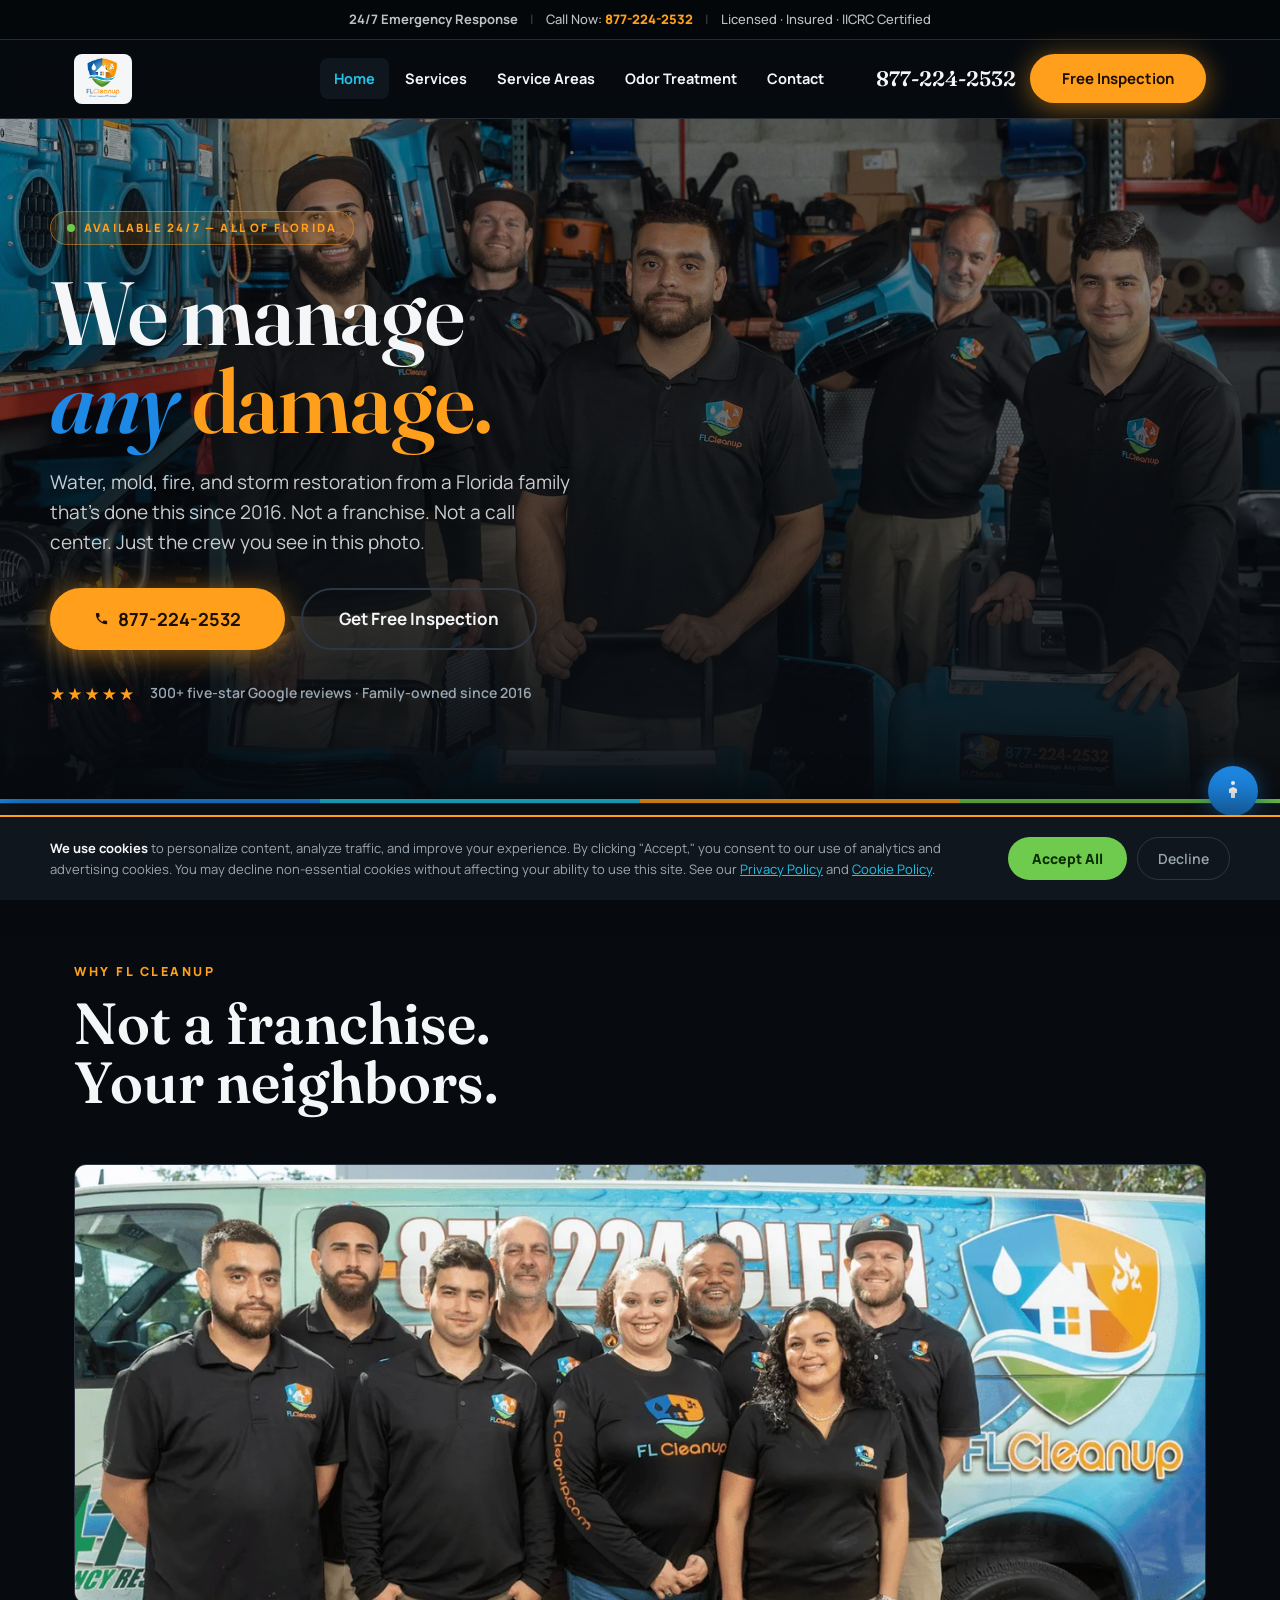
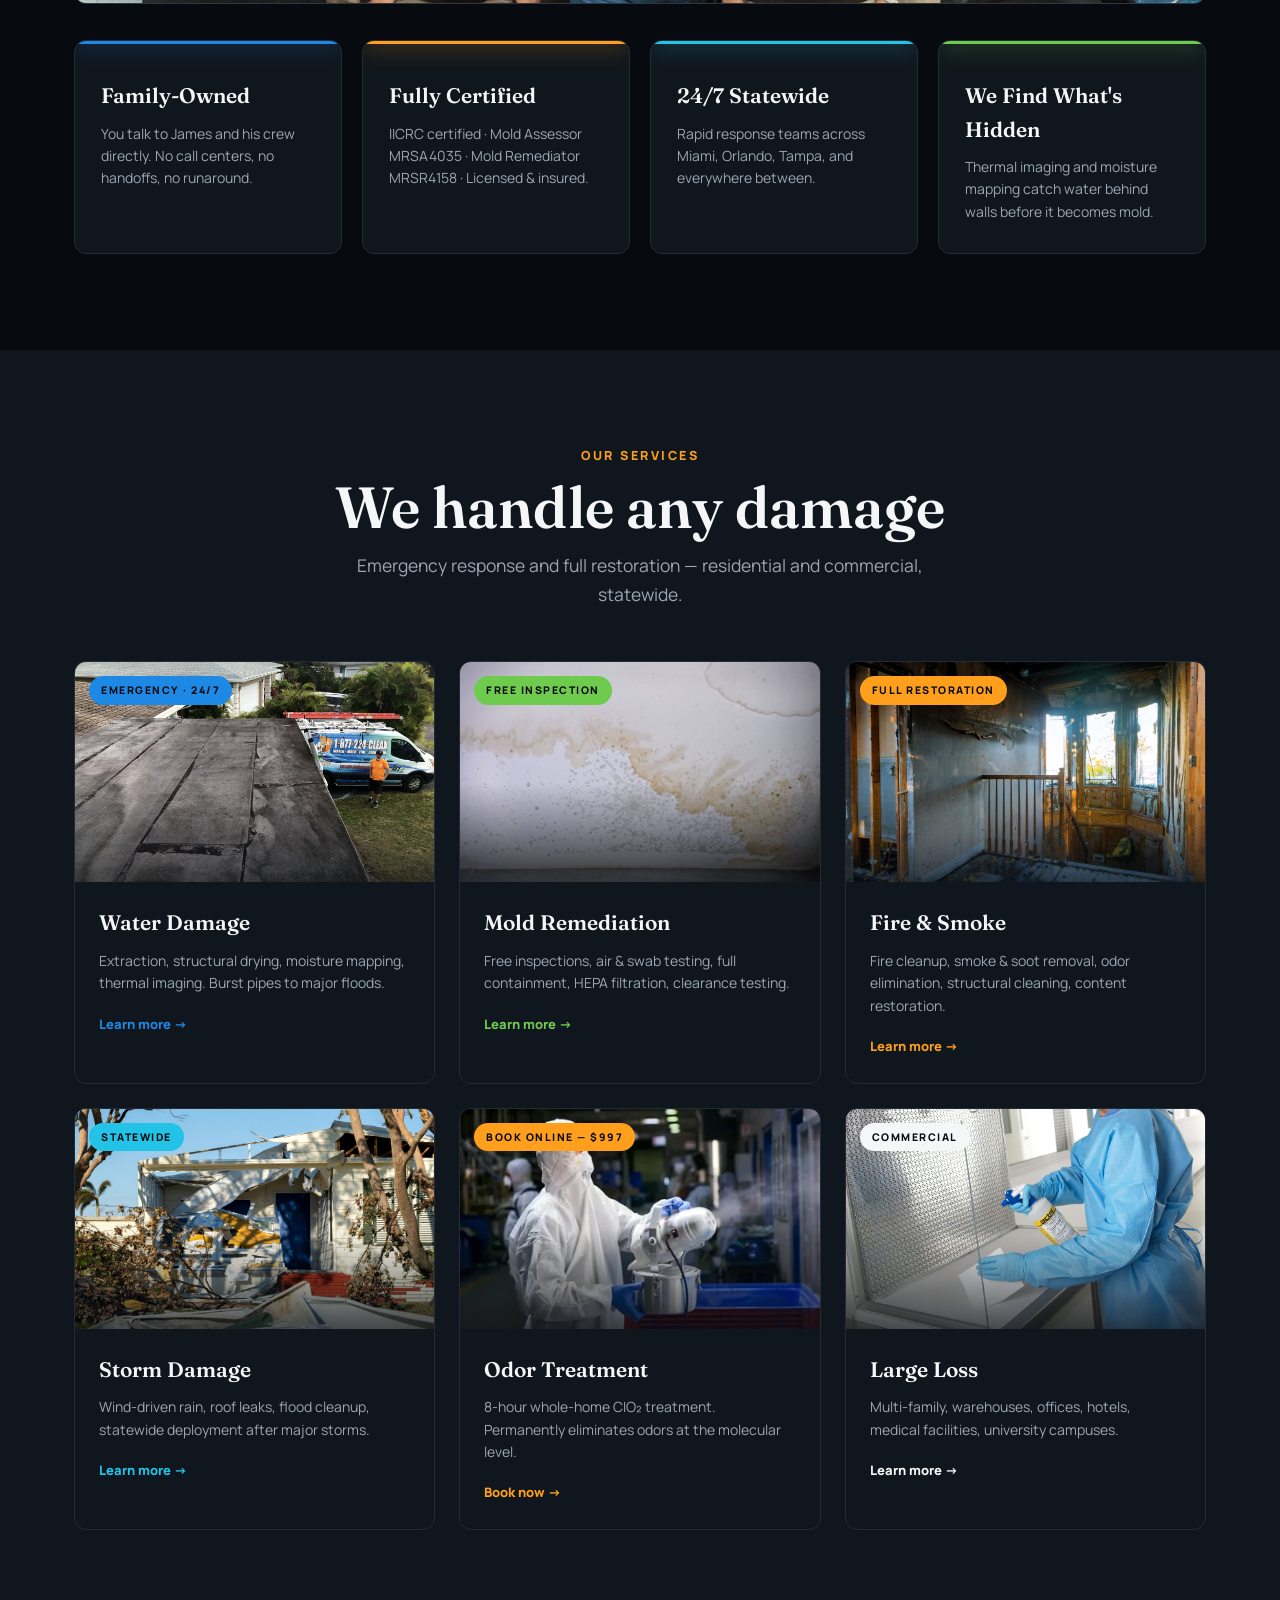
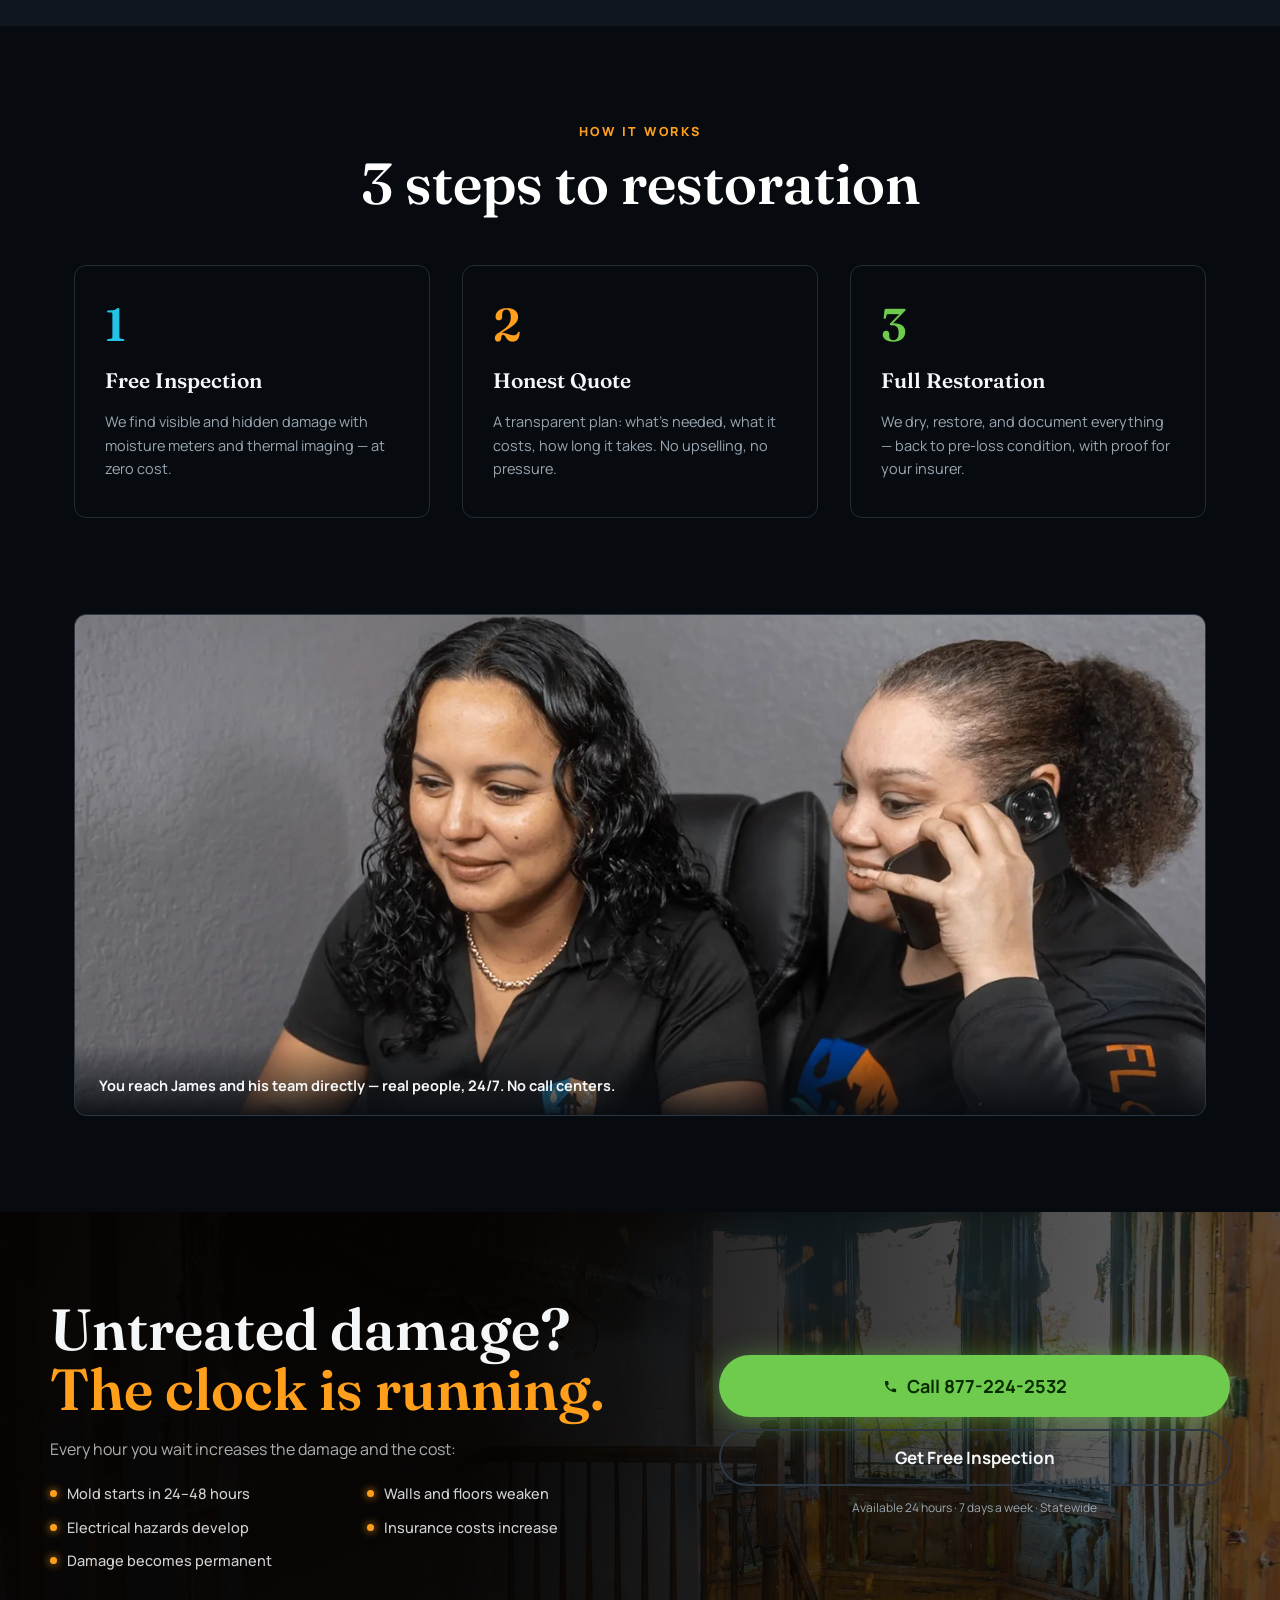
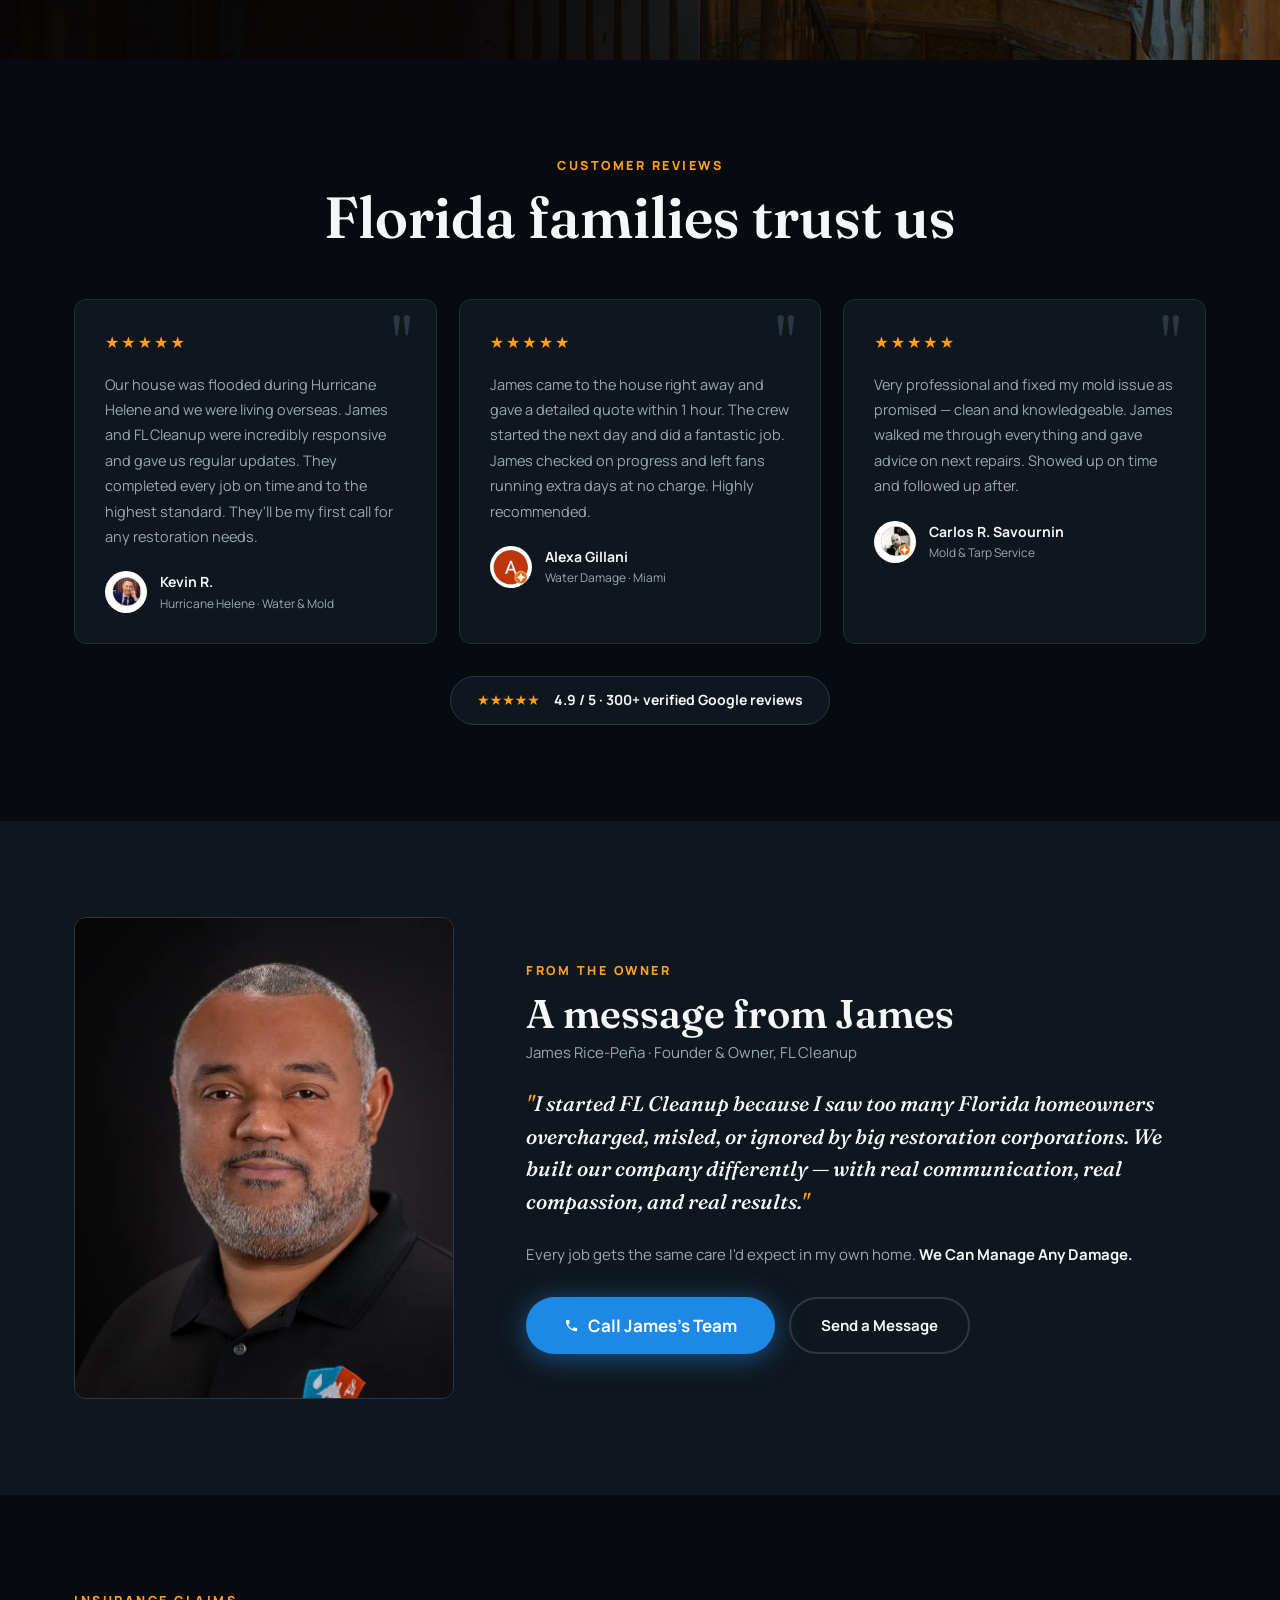
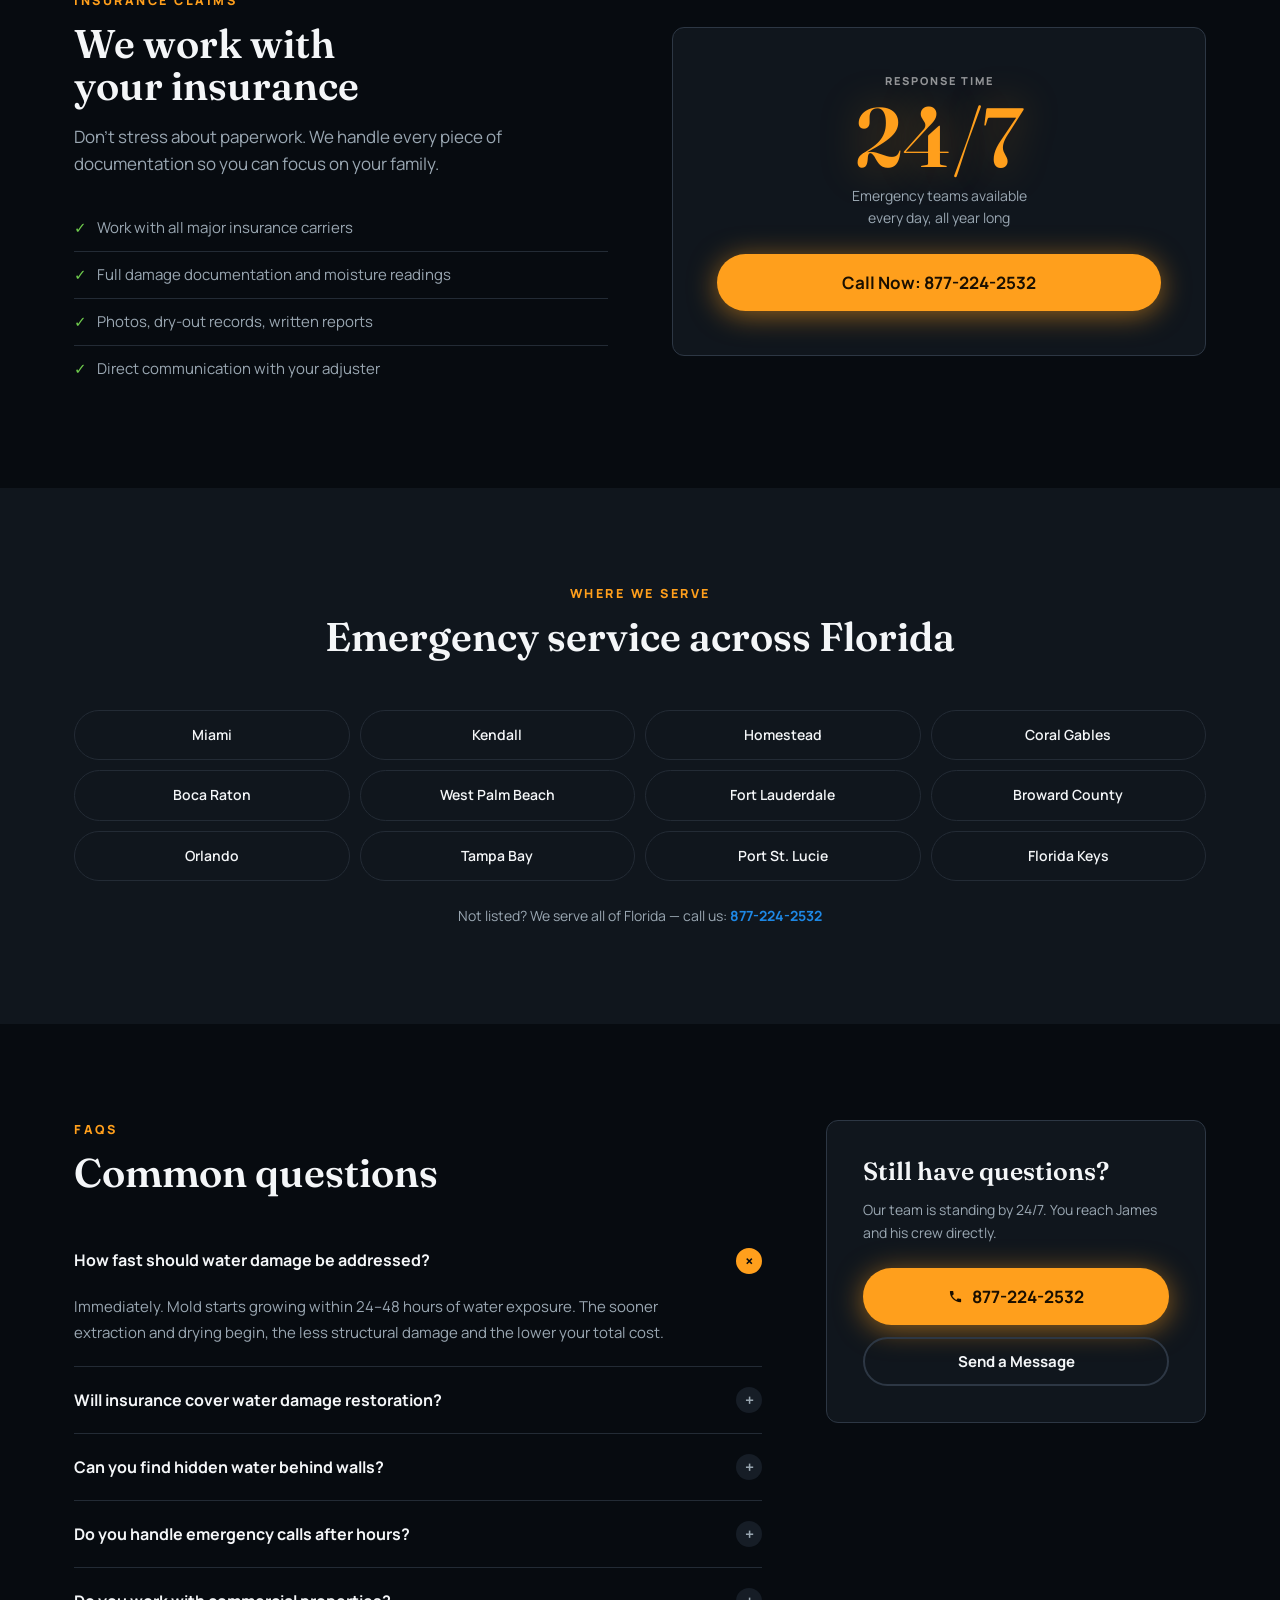
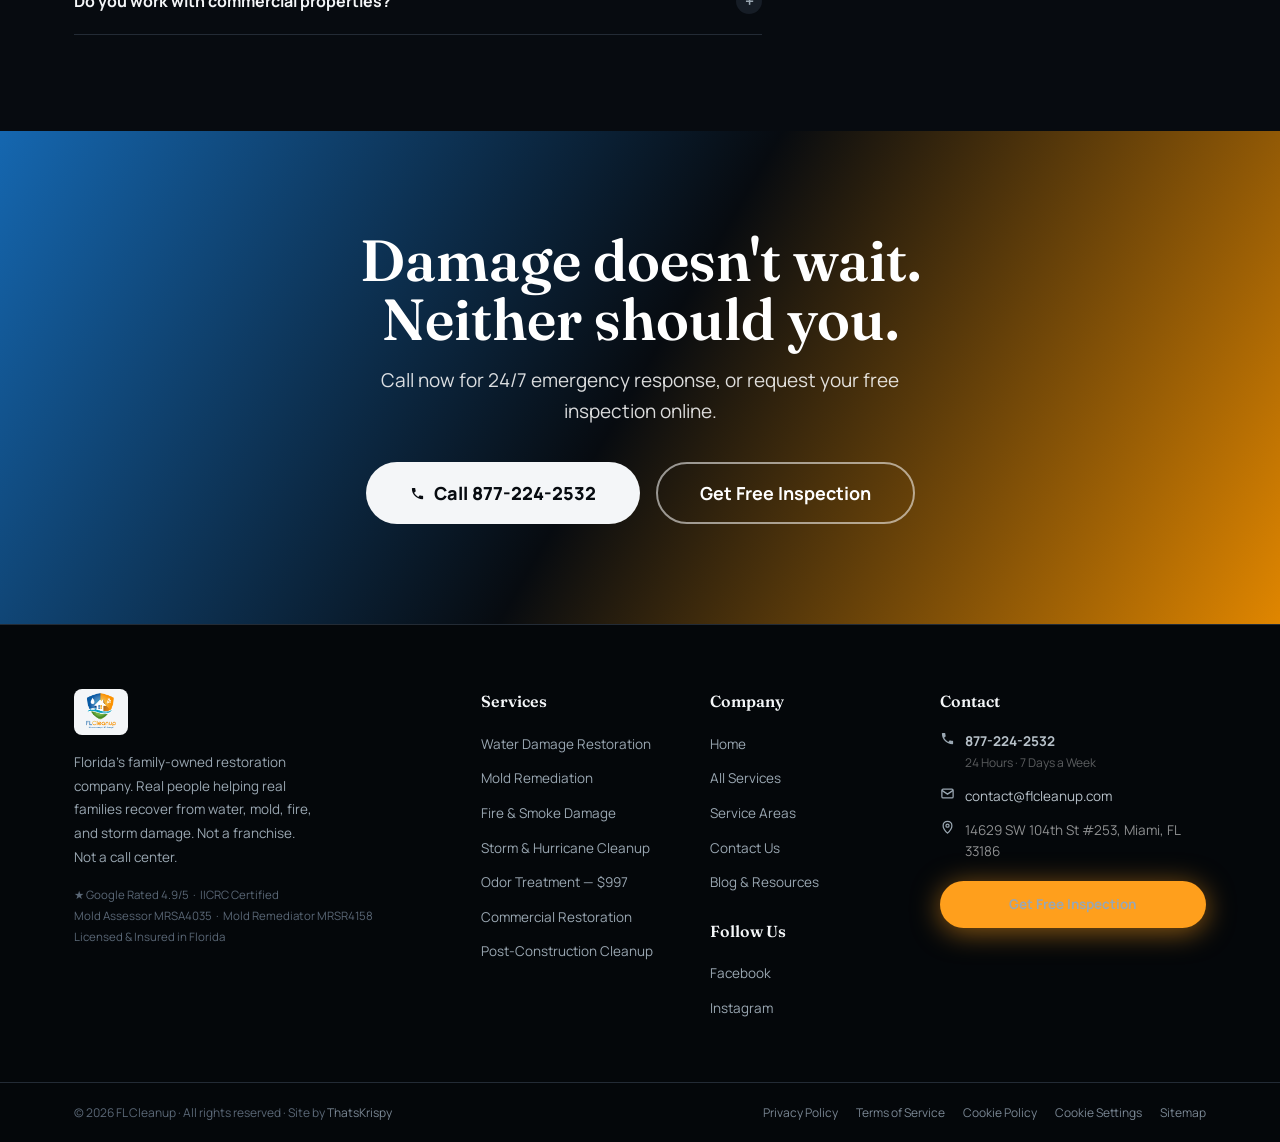
<file: index.html>
<!DOCTYPE html>
<html lang="en">
<head>
<meta charset="UTF-8">
<meta name="viewport" content="width=device-width, initial-scale=1.0">
<title>Florida Water, Mold & Fire Damage Restoration | FL Cleanup — 5-Star Rated</title>
<meta name="description" content="Family-owned Florida restoration company. Water, mold, fire, storm & odor damage. 24/7 emergency response. IICRC certified. Free inspections. Call 877-224-2532.">
<meta name="robots" content="index,follow">
<link rel="canonical" href="https://flcleanup.com/">
<meta property="og:title" content="Florida Water, Mold & Fire Damage Restoration | FL Cleanup — 5-Star Rated">
<meta property="og:description" content="Family-owned Florida restoration company. Water, mold, fire, storm & odor damage. 24/7 emergency response. IICRC certified. Free inspections. Call 877-224-2532.">
<meta property="og:url" content="https://flcleanup.com/">
<meta property="og:type" content="website">
<meta property="og:image" content="https://flcleanup.com/wp-content/uploads/2025/03/176-_TKR7948.jpg">
<meta property="og:image:alt" content="The FL Cleanup restoration crew with water extraction equipment">
<meta name="twitter:card" content="summary_large_image">
<meta name="theme-color" content="#070B10">
<link rel="icon" href="/wp-content/uploads/2022/09/florida-cleanup-300x300-1.png">
<link rel="preconnect" href="https://fonts.googleapis.com"><link rel="preconnect" href="https://fonts.gstatic.com" crossorigin><link href="https://fonts.googleapis.com/css2?family=Fraunces:ital,wght@0,500;0,600;1,500;1,600&family=Manrope:wght@400;500;600;700;800&display=swap" rel="stylesheet">
<link rel="stylesheet" href="/assets/css/main.css">
<script type="application/ld+json">
{"@context":"https://schema.org","@graph":[
  {"@type":"LocalBusiness","name":"FL Cleanup","url":"https://flcleanup.com","telephone":"+1-877-224-2532",
    "email":"contact@flcleanup.com","address":{"@type":"PostalAddress","streetAddress":"14629 SW 104th St #253","addressLocality":"Miami","addressRegion":"FL","postalCode":"33186"},
    "openingHours":"Mo-Su 00:00-24:00","priceRange":"$$",
    "aggregateRating":{"@type":"AggregateRating","ratingValue":"4.9","reviewCount":"300"}},
  {"@type":"WebSite","url":"https://flcleanup.com","name":"FL Cleanup"}
]}
</script>
</head>
<body>
<a href="#main-content" class="skip-link">Skip to main content</a>
<div class="topbar" role="complementary" aria-label="Contact information">
  <div class="wrap topbar-inner">
    <span><strong>24/7 Emergency Response</strong></span>
    <span class="topbar-sep">|</span>
    <span>Call Now: <a href="tel:+18772242532">877-224-2532</a></span>
    <span class="topbar-sep">|</span>
    <span>Licensed · Insured · IICRC Certified</span>
  </div>
</div>
<header class="site-header" role="banner">
  <div class="wrap header-inner">
    <a href="/" aria-label="FL Cleanup — Home">
      <img class="logo-img" src="/wp-content/uploads/2022/03/FLCleanup-Logo-PNG.png" alt="FL Cleanup logo" width="52" height="52">
    </a>
    <nav class="site-nav" role="navigation" aria-label="Main navigation">
      <ul role="list"><li><a href="/" aria-current="page">Home</a></li>
<li><a href="/services/">Services</a></li>
<li><a href="/services/#service-area">Service Areas</a></li>
<li><a href="/chlorine-dioxide-treatment/">Odor Treatment</a></li>
<li><a href="/contact/">Contact</a></li></ul>
    </nav>
    <div class="header-cta">
      <a href="tel:+18772242532" class="header-phone" aria-label="Call 877-224-2532">877-224-2532</a>
      <a href="https://links.blueprintpathway.com/widget/booking/kMbGwlRpvFMTxVk1jDD8" target="_blank" rel="noopener" class="btn btn-blaze">Free Inspection</a>
    </div>
    <button class="nav-toggle" id="nav-toggle" aria-controls="mobile-menu" aria-expanded="false" aria-label="Open navigation menu">
      <span></span><span></span><span></span>
    </button>
  </div>
  <nav class="mobile-menu" id="mobile-menu" data-open="false" aria-label="Mobile navigation">
    <a href="/">Home</a>
    <a href="/services/">Services</a>
    <a href="/services/#service-area">Service Areas</a>
    <a href="/chlorine-dioxide-treatment/">Odor Treatment — $997</a>
    <a href="/post-construction-cleanup-in-south-florida-2/">Post-Construction Cleanup</a>
    <a href="/blog/">Blog</a>
    <a href="/contact/">Contact Us</a>
    <div class="mobile-menu-cta">
      <a href="tel:+18772242532" class="btn btn-blaze btn-full"><svg width="15" height="15" viewBox="0 0 24 24" fill="currentColor" style="flex-shrink:0"><path d="M6.6 10.8c1.4 2.8 3.8 5.1 6.6 6.6l2.2-2.2c.3-.3.7-.4 1-.2 1.1.4 2.3.6 3.6.6.6 0 1 .4 1 1V20c0 .6-.4 1-1 1-9.4 0-17-7.6-17-17 0-.6.4-1 1-1h3.5c.6 0 1 .4 1 1 0 1.3.2 2.5.6 3.6.1.3 0 .7-.2 1l-2.3 2.2z"/></svg> Call 877-224-2532</a>
      <a href="https://links.blueprintpathway.com/widget/booking/kMbGwlRpvFMTxVk1jDD8" target="_blank" rel="noopener" class="btn btn-palm btn-full">Get Free Inspection</a>
    </div>
  </nav>
</header>
<main id="main-content" tabindex="-1">

<!-- HERO — full-bleed real crew photo, heavy dark scrim for legibility.
     The thin harbor-to-blaze vertical seam is the one callback to the
     logo's water/fire split, kept subtle rather than structural. -->
<section class="hero" aria-labelledby="hero-h1">
  <div class="hero-bg" role="img" aria-label="The FL Cleanup restoration crew with their water extraction equipment"></div>
  <div class="hero-scrim" aria-hidden="true"></div>
  <div class="hero-seam" aria-hidden="true"></div>
  <div class="wrap hero-inner">
    <div class="hero-badge" aria-label="Status: available 24/7 across Florida">
      <svg width="8" height="8" viewBox="0 0 8 8" fill="#6FCB4D" aria-hidden="true"><circle cx="4" cy="4" r="4"/></svg>
      Available 24/7 — All of Florida
    </div>
    <h1 id="hero-h1" class="d1">We manage<br><span class="accent">any</span> <span class="accent2">damage.</span></h1>
    <p class="hero-sub">Water, mold, fire, and storm restoration from a Florida family that's done this since 2016. Not a franchise. Not a call center. Just the crew you see in this photo.</p>
    <div class="hero-btns">
      <a href="tel:+18772242532" class="btn btn-blaze btn-xl"><svg width="15" height="15" viewBox="0 0 24 24" fill="currentColor" style="flex-shrink:0"><path d="M6.6 10.8c1.4 2.8 3.8 5.1 6.6 6.6l2.2-2.2c.3-.3.7-.4 1-.2 1.1.4 2.3.6 3.6.6.6 0 1 .4 1 1V20c0 .6-.4 1-1 1-9.4 0-17-7.6-17-17 0-.6.4-1 1-1h3.5c.6 0 1 .4 1 1 0 1.3.2 2.5.6 3.6.1.3 0 .7-.2 1l-2.3 2.2z"/></svg> 877-224-2532</a>
      <a href="https://links.blueprintpathway.com/widget/booking/kMbGwlRpvFMTxVk1jDD8" target="_blank" rel="noopener" class="btn btn-line btn-lg">Get Free Inspection</a>
    </div>
    <div class="hero-trust" aria-label="Social proof">
      <span class="hero-stars" aria-label="5 out of 5 stars">★★★★★</span>
      <span class="hero-trust-text">300+ five-star Google reviews · Family-owned since 2016</span>
    </div>
  </div>
</section>

<div class="trust-bar" aria-hidden="true"><span style="background:var(--harbor)"></span><span style="background:var(--lagoon)"></span><span style="background:var(--blaze)"></span><span style="background:var(--palm)"></span></div>
<div class="trust-strip" aria-label="Trust signals"><div class="wrap tb-inner"><div class="tb-item">Licensed &amp; Insured</div><div class="tb-sep" aria-hidden="true"></div><div class="tb-item">IICRC Certified</div><div class="tb-sep" aria-hidden="true"></div><div class="tb-item">300+ Google Reviews</div><div class="tb-sep" aria-hidden="true"></div><div class="tb-item">Family-Owned Since 2016</div><div class="tb-sep" aria-hidden="true"></div><div class="tb-item">All of Florida</div></div></div>

<!-- WHY-US — each card tagged with one of the four brand colors as
     an identity stripe, the way the shield assigns a color per idea -->
<section class="section" aria-labelledby="why-h2">
  <div class="wrap">
    <div class="sh">
      <p class="eyebrow">Why FL Cleanup</p>
      <h2 class="d2" id="why-h2" style="margin:12px 0 0">Not a franchise.<br>Your neighbors.</h2>
    </div>
    <img src="/wp-content/uploads/2025/04/flcleanup-team-florida-restoration-crew.webp" alt="The FL Cleanup family-owned restoration team in front of their branded truck in Florida" loading="lazy" width="1280" height="661" style="width:100%;max-height:440px;object-fit:cover;object-position:center 28%;border-radius:var(--r);border:1px solid var(--line2);margin:6px 0 36px">
    <div class="action-grid" role="list" aria-label="Reasons to choose FL Cleanup">
      <div class="action-card c-harbor" role="listitem">
        <h3>Family-Owned</h3>
        <p>You talk to James and his crew directly. No call centers, no handoffs, no runaround.</p>
      </div>
      <div class="action-card c-blaze" role="listitem">
        <h3>Fully Certified</h3>
        <p>IICRC certified · Mold Assessor MRSA4035 · Mold Remediator MRSR4158 · Licensed &amp; insured.</p>
      </div>
      <div class="action-card c-lagoon" role="listitem">
        <h3>24/7 Statewide</h3>
        <p>Rapid response teams across Miami, Orlando, Tampa, and everywhere between.</p>
      </div>
      <div class="action-card c-palm" role="listitem">
        <h3>We Find What's Hidden</h3>
        <p>Thermal imaging and moisture mapping catch water behind walls before it becomes mold.</p>
      </div>
    </div>
  </div>
</section>

<!-- SERVICES -->
<section class="section s-panel" aria-labelledby="svc-h2">
  <div class="wrap">
    <div class="sh center">
      <p class="eyebrow">Our Services</p>
      <h2 class="d2" id="svc-h2" style="margin:12px 0 0">We handle any damage</h2>
      <p class="sh-desc">Emergency response and full restoration — residential and commercial, statewide.</p>
    </div>
    <div class="svc-grid">
      <article class="svc-card" aria-labelledby="svc1">
        <div class="svc-img-wrap">
          <span class="svc-corner" style="background:var(--harbor)">Emergency · 24/7</span>
          <img class="svc-img" src="/wp-content/uploads/2025/05/florida-water-damage-restoration-flcleanup.webp" alt="Water damage inside a Florida home with extraction equipment" loading="lazy">
        </div>
        <div class="svc-body">
          <h3 class="svc-title" id="svc1">Water Damage</h3>
          <p class="svc-desc">Extraction, structural drying, moisture mapping, thermal imaging. Burst pipes to major floods.</p>
          <a href="/services/" class="svc-link" style="color:var(--harbor)" aria-label="Learn more about water damage restoration">Learn more →</a>
        </div>
      </article>
      <article class="svc-card" aria-labelledby="svc2">
        <div class="svc-img-wrap">
          <span class="svc-corner" style="background:var(--palm)">Free Inspection</span>
          <img class="svc-img" src="/wp-content/uploads/2025/04/mould-stains-on-the-ceiling.jpg" alt="Mold growth on a ceiling in a Florida home" loading="lazy">
        </div>
        <div class="svc-body">
          <h3 class="svc-title" id="svc2">Mold Remediation</h3>
          <p class="svc-desc">Free inspections, air &amp; swab testing, full containment, HEPA filtration, clearance testing.</p>
          <a href="/services/" class="svc-link" style="color:var(--palm)" aria-label="Learn more about mold remediation">Learn more →</a>
        </div>
      </article>
      <article class="svc-card" aria-labelledby="svc3">
        <div class="svc-img-wrap">
          <span class="svc-corner" style="background:var(--blaze)">Full Restoration</span>
          <img class="svc-img" src="/wp-content/uploads/2025/03/burned-house-interior-after-fire-room-inside-of-damaged-apartment-after-burned.jpg" alt="Interior of a home after fire and smoke damage" loading="lazy">
        </div>
        <div class="svc-body">
          <h3 class="svc-title" id="svc3">Fire &amp; Smoke</h3>
          <p class="svc-desc">Fire cleanup, smoke &amp; soot removal, odor elimination, structural cleaning, content restoration.</p>
          <a href="/services/" class="svc-link" style="color:var(--blaze)" aria-label="Learn more about fire and smoke damage restoration">Learn more →</a>
        </div>
      </article>
      <article class="svc-card" aria-labelledby="svc4">
        <div class="svc-img-wrap">
          <span class="svc-corner" style="background:var(--lagoon)">Statewide</span>
          <img class="svc-img" src="/wp-content/uploads/2025/03/property-damage-from-strong-hurricane-winds-.jpg" alt="Hurricane wind damage to a Florida property" loading="lazy">
        </div>
        <div class="svc-body">
          <h3 class="svc-title" id="svc4">Storm Damage</h3>
          <p class="svc-desc">Wind-driven rain, roof leaks, flood cleanup, statewide deployment after major storms.</p>
          <a href="/services/" class="svc-link" style="color:var(--lagoon)" aria-label="Learn more about storm and hurricane damage restoration">Learn more →</a>
        </div>
      </article>
      <article class="svc-card" aria-labelledby="svc5">
        <div class="svc-img-wrap">
          <span class="svc-corner" style="background:var(--blaze)">Book Online — $997</span>
          <img class="svc-img" src="/wp-content/uploads/2026/01/florida-odor-treatment-fogging-flcleanup.webp" alt="FL Cleanup technician fogging a property for whole-home CIO₂ odor treatment" loading="lazy" width="480" height="252">
        </div>
        <div class="svc-body">
          <h3 class="svc-title" id="svc5">Odor Treatment</h3>
          <p class="svc-desc">8-hour whole-home CIO₂ treatment. Permanently eliminates odors at the molecular level.</p>
          <a href="/chlorine-dioxide-treatment/" class="svc-link" style="color:var(--blaze)" aria-label="Book chlorine dioxide odor treatment">Book now →</a>
        </div>
      </article>
      <article class="svc-card" aria-labelledby="svc6">
        <div class="svc-img-wrap">
          <span class="svc-corner" style="background:var(--paper)">Commercial</span>
          <img class="svc-img" src="/wp-content/uploads/2026/01/decontamination-and-Cleaning.jpg" alt="FL Cleanup crew performing commercial decontamination and large-loss cleanup" loading="lazy" width="1109" height="729">
        </div>
        <div class="svc-body">
          <h3 class="svc-title" id="svc6">Large Loss</h3>
          <p class="svc-desc">Multi-family, warehouses, offices, hotels, medical facilities, university campuses.</p>
          <a href="/services/" class="svc-link" style="color:var(--paper)" aria-label="Learn more about commercial restoration">Learn more →</a>
        </div>
      </article>
    </div>
  </div>
</section>

<!-- PROCESS — on ink, numerals cycle through the brand colors -->
<section class="section" aria-labelledby="process-h2">
  <div class="wrap">
    <div class="sh center">
      <p class="eyebrow" style="color:var(--blaze)">How It Works</p>
      <h2 class="d2" id="process-h2" style="margin:12px 0 0;color:#fff">3 steps to restoration</h2>
    </div>
    <div class="steps" role="list" aria-label="Restoration process steps">
      <div class="step" role="listitem">
        <div class="step-num" style="color:var(--lagoon)" aria-hidden="true">1</div>
        <div class="step-title">Free Inspection</div>
        <p class="step-desc">We find visible and hidden damage with moisture meters and thermal imaging — at zero cost.</p>
      </div>
      <div class="step" role="listitem">
        <div class="step-num" style="color:var(--blaze)" aria-hidden="true">2</div>
        <div class="step-title">Honest Quote</div>
        <p class="step-desc">A transparent plan: what's needed, what it costs, how long it takes. No upselling, no pressure.</p>
      </div>
      <div class="step" role="listitem">
        <div class="step-num" style="color:var(--palm)" aria-hidden="true">3</div>
        <div class="step-title">Full Restoration</div>
        <p class="step-desc">We dry, restore, and document everything — back to pre-loss condition, with proof for your insurer.</p>
      </div>
    </div>
  </div>
</section>

<section class="section" style="padding-top:0">
  <div class="wrap">
    <figure class="photo-band">
      <img src="/wp-content/uploads/2025/04/flcleanup-team-dispatch.webp" alt="FL Cleanup team answering calls at the dispatch desk" loading="lazy" width="1280" height="988" style="object-position:center top;height:clamp(320px,44vw,500px)">
      <figcaption>You reach James and his team directly — real people, 24/7. No call centers.</figcaption>
    </figure>
  </div>
</section>

<!-- URGENCY — full-bleed real damage photo, heavy scrim, blaze accent dot -->
<section class="urgency" aria-label="Why fast response matters">
  <div class="urgency-photo" style="background-image:url('/wp-content/uploads/2025/03/burned-house-interior-after-fire-room-inside-of-damaged-apartment-after-burned.jpg')" role="img" aria-label="Burned interior of a Florida home after fire damage"></div>
  <div class="urgency-scrim" aria-hidden="true"></div>
  <div class="wrap urgency-inner">
    <div>
      <h2 class="d2 urgency-title">Untreated damage?<br><span class="accent">The clock is running.</span></h2>
      <p style="color:rgba(244,246,248,.7);font-size:16px">Every hour you wait increases the damage and the cost:</p>
      <ul class="urgency-list" role="list">
        <li><span class="dot" aria-hidden="true"></span>Mold starts in 24–48 hours</li>
        <li><span class="dot" aria-hidden="true"></span>Walls and floors weaken</li>
        <li><span class="dot" aria-hidden="true"></span>Electrical hazards develop</li>
        <li><span class="dot" aria-hidden="true"></span>Insurance costs increase</li>
        <li><span class="dot" aria-hidden="true"></span>Damage becomes permanent</li>
      </ul>
    </div>
    <div class="urgency-cta">
      <a href="tel:+18772242532" class="btn btn-palm btn-xl btn-full" style="margin-bottom:12px;justify-content:center"><svg width="15" height="15" viewBox="0 0 24 24" fill="currentColor" style="flex-shrink:0"><path d="M6.6 10.8c1.4 2.8 3.8 5.1 6.6 6.6l2.2-2.2c.3-.3.7-.4 1-.2 1.1.4 2.3.6 3.6.6.6 0 1 .4 1 1V20c0 .6-.4 1-1 1-9.4 0-17-7.6-17-17 0-.6.4-1 1-1h3.5c.6 0 1 .4 1 1 0 1.3.2 2.5.6 3.6.1.3 0 .7-.2 1l-2.3 2.2z"/></svg> Call 877-224-2532</a>
      <a href="https://links.blueprintpathway.com/widget/booking/kMbGwlRpvFMTxVk1jDD8" target="_blank" rel="noopener" class="btn btn-line btn-lg btn-full" style="justify-content:center">Get Free Inspection</a>
      <p class="urgency-note">Available 24 hours · 7 days a week · Statewide</p>
    </div>
  </div>
</section>

<!-- REVIEWS -->
<section class="section" aria-labelledby="reviews-h2">
  <div class="wrap">
    <div class="sh center">
      <p class="eyebrow">Customer Reviews</p>
      <h2 class="d2" id="reviews-h2" style="margin:12px 0 0">Florida families trust us</h2>
    </div>
    <div class="rv-grid" role="list" aria-label="Customer reviews">
      <article class="rv-card" role="listitem">
        <div class="rv-stars" aria-label="5 out of 5 stars">★★★★★</div>
        <blockquote class="rv-text">Our house was flooded during Hurricane Helene and we were living overseas. James and FL Cleanup were incredibly responsive and gave us regular updates. They completed every job on time and to the highest standard. They'll be my first call for any restoration needs.</blockquote>
        <div class="rv-author">
          <div class="rv-av" style="overflow:hidden;background:none" aria-hidden="true"><img src="/wp-content/uploads/2025/03/review-kevin.webp" alt="" width="42" height="42" style="width:100%;height:100%;object-fit:cover"></div>
          <div><div class="rv-name">Kevin R.</div><div class="rv-meta">Hurricane Helene · Water &amp; Mold</div></div>
        </div>
      </article>
      <article class="rv-card" role="listitem">
        <div class="rv-stars" aria-label="5 out of 5 stars">★★★★★</div>
        <blockquote class="rv-text">James came to the house right away and gave a detailed quote within 1 hour. The crew started the next day and did a fantastic job. James checked on progress and left fans running extra days at no charge. Highly recommended.</blockquote>
        <div class="rv-author">
          <div class="rv-av" style="overflow:hidden;background:none" aria-hidden="true"><img src="/wp-content/uploads/2026/01/review-alexa.webp" alt="" width="42" height="42" style="width:100%;height:100%;object-fit:cover"></div>
          <div><div class="rv-name">Alexa Gillani</div><div class="rv-meta">Water Damage · Miami</div></div>
        </div>
      </article>
      <article class="rv-card" role="listitem">
        <div class="rv-stars" aria-label="5 out of 5 stars">★★★★★</div>
        <blockquote class="rv-text">Very professional and fixed my mold issue as promised — clean and knowledgeable. James walked me through everything and gave advice on next repairs. Showed up on time and followed up after.</blockquote>
        <div class="rv-author">
          <div class="rv-av" style="overflow:hidden;background:none" aria-hidden="true"><img src="/wp-content/uploads/2026/01/review-carlos.webp" alt="" width="42" height="42" style="width:100%;height:100%;object-fit:cover"></div>
          <div><div class="rv-name">Carlos R. Savournin</div><div class="rv-meta">Mold &amp; Tarp Service</div></div>
        </div>
      </article>
    </div>
    <div style="text-align:center">
      <div class="review-summary" role="img" aria-label="Average rating: 4.9 out of 5 based on 300 reviews">
        <span style="color:var(--blaze);font-size:14px">★★★★★</span>
        <span>4.9 / 5 · 300+ verified Google reviews</span>
      </div>
    </div>
  </div>
</section>

<!-- OWNER -->
<section class="section s-panel" aria-labelledby="owner-h2">
  <div class="wrap owner-grid">
    <div class="owner-photo">
      <img src="/wp-content/uploads/2026/01/james-rice-pena-owner-flcleanup.webp" 
           alt="James Rice-Peña, founder and owner of FL Cleanup" 
           loading="lazy">
      <div class="owner-photo-frame" aria-hidden="true"></div>
    </div>
    <div>
      <p class="eyebrow">From the Owner</p>
      <h2 class="d3" id="owner-h2" style="margin:12px 0 6px">A message from James</h2>
      <p style="font-size:15px;color:var(--mist);margin-bottom:6px">James Rice-Peña · Founder &amp; Owner, FL Cleanup</p>
      <blockquote class="owner-quote">I started FL Cleanup because I saw too many Florida homeowners overcharged, misled, or ignored by big restoration corporations. We built our company differently — with real communication, real compassion, and real results.</blockquote>
      <p style="font-size:15px;color:var(--mist)">Every job gets the same care I'd expect in my own home. <strong style="color:var(--paper)">We Can Manage Any Damage.</strong></p>
      <div style="display:flex;gap:14px;margin-top:30px;flex-wrap:wrap">
        <a href="tel:+18772242532" class="btn btn-harbor btn-lg"><svg width="15" height="15" viewBox="0 0 24 24" fill="currentColor" style="flex-shrink:0"><path d="M6.6 10.8c1.4 2.8 3.8 5.1 6.6 6.6l2.2-2.2c.3-.3.7-.4 1-.2 1.1.4 2.3.6 3.6.6.6 0 1 .4 1 1V20c0 .6-.4 1-1 1-9.4 0-17-7.6-17-17 0-.6.4-1 1-1h3.5c.6 0 1 .4 1 1 0 1.3.2 2.5.6 3.6.1.3 0 .7-.2 1l-2.3 2.2z"/></svg> Call James's Team</a>
        <a href="/contact/#form" class="btn btn-line">Send a Message</a>
      </div>
    </div>
  </div>
</section>

<!-- INSURANCE / STAT -->
<section class="section" aria-labelledby="ins-h2">
  <div class="wrap" style="display:grid;grid-template-columns:1fr 1fr;gap:64px;align-items:center">
    <div>
      <p class="eyebrow">Insurance Claims</p>
      <h2 class="d3" id="ins-h2" style="margin:12px 0 16px">We work with<br>your insurance</h2>
      <p style="font-size:17px;color:var(--mist);margin-bottom:28px">Don't stress about paperwork. We handle every piece of documentation so you can focus on your family.</p>
      <ul style="list-style:none" role="list" aria-label="Insurance assistance services">
        <li style="display:flex;align-items:center;gap:10px;padding:11px 0;border-bottom:1px solid var(--line);font-size:15px;color:var(--mist)"><span style="color:var(--palm);font-weight:700">✓</span> Work with all major insurance carriers</li>
        <li style="display:flex;align-items:center;gap:10px;padding:11px 0;border-bottom:1px solid var(--line);font-size:15px;color:var(--mist)"><span style="color:var(--palm);font-weight:700">✓</span> Full damage documentation and moisture readings</li>
        <li style="display:flex;align-items:center;gap:10px;padding:11px 0;border-bottom:1px solid var(--line);font-size:15px;color:var(--mist)"><span style="color:var(--palm);font-weight:700">✓</span> Photos, dry-out records, written reports</li>
        <li style="display:flex;align-items:center;gap:10px;padding:11px 0;font-size:15px;color:var(--mist)"><span style="color:var(--palm);font-weight:700">✓</span> Direct communication with your adjuster</li>
      </ul>
    </div>
    <div class="stat-box">
      <p style="color:rgba(255,255,255,.55);font-size:11px;font-weight:800;letter-spacing:2px;text-transform:uppercase;margin-bottom:10px">Response Time</p>
      <div class="stat-num">24/7</div>
      <p class="stat-label">Emergency teams available<br>every day, all year long</p>
      <a href="tel:+18772242532" class="btn btn-blaze btn-lg btn-full" style="justify-content:center;margin-top:24px">Call Now: 877-224-2532</a>
    </div>
  </div>
</section>

<!-- SERVICE AREAS -->
<section class="section s-panel" aria-labelledby="areas-h2">
  <div class="wrap">
    <div class="sh center">
      <p class="eyebrow">Where We Serve</p>
      <h2 class="d3" id="areas-h2" style="margin:12px 0 0">Emergency service across Florida</h2>
    </div>
    <div class="area-grid" role="list" aria-label="Service locations" style="margin-top:40px">
      <div class="area-chip" role="listitem">Miami</div>
      <div class="area-chip" role="listitem">Kendall</div>
      <div class="area-chip" role="listitem">Homestead</div>
      <div class="area-chip" role="listitem">Coral Gables</div>
      <div class="area-chip" role="listitem">Boca Raton</div>
      <div class="area-chip" role="listitem">West Palm Beach</div>
      <div class="area-chip" role="listitem">Fort Lauderdale</div>
      <div class="area-chip" role="listitem">Broward County</div>
      <div class="area-chip" role="listitem">Orlando</div>
      <div class="area-chip" role="listitem">Tampa Bay</div>
      <div class="area-chip" role="listitem">Port St. Lucie</div>
      <div class="area-chip" role="listitem">Florida Keys</div>
    </div>
    <p style="text-align:center;margin-top:24px;font-size:14px;color:var(--mist)">Not listed? We serve all of Florida — call us: <a href="tel:+18772242532" style="color:var(--harbor);font-weight:700">877-224-2532</a></p>
  </div>
</section>

<!-- FAQ -->
<section class="section" aria-labelledby="faq-h2">
  <div class="wrap" style="display:grid;grid-template-columns:1fr 380px;gap:64px;align-items:start">
    <div>
      <p class="eyebrow">FAQs</p>
      <h2 class="d3" id="faq-h2" style="margin:12px 0 34px">Common questions</h2>
      <div role="list" aria-label="Frequently asked questions">
        <div class="faq-item open" role="listitem">
          <button class="faq-btn" aria-expanded="true" aria-controls="faq-a1" id="faq-q1">How fast should water damage be addressed?<span class="faq-icon" aria-hidden="true">+</span></button>
          <div class="faq-ans" id="faq-a1" role="region" aria-labelledby="faq-q1">Immediately. Mold starts growing within 24–48 hours of water exposure. The sooner extraction and drying begin, the less structural damage and the lower your total cost.</div>
        </div>
        <div class="faq-item" role="listitem">
          <button class="faq-btn" aria-expanded="false" aria-controls="faq-a2" id="faq-q2">Will insurance cover water damage restoration?<span class="faq-icon" aria-hidden="true">+</span></button>
          <div class="faq-ans" id="faq-a2" role="region" aria-labelledby="faq-q2">Most claims are covered depending on the source of loss. We document everything and can communicate directly with your adjuster to simplify the process.</div>
        </div>
        <div class="faq-item" role="listitem">
          <button class="faq-btn" aria-expanded="false" aria-controls="faq-a3" id="faq-q3">Can you find hidden water behind walls?<span class="faq-icon" aria-hidden="true">+</span></button>
          <div class="faq-ans" id="faq-a3" role="region" aria-labelledby="faq-q3">Yes. Thermal imaging and moisture meters detect hidden moisture behind walls, under floors, and inside ceilings before it becomes mold.</div>
        </div>
        <div class="faq-item" role="listitem">
          <button class="faq-btn" aria-expanded="false" aria-controls="faq-a4" id="faq-q4">Do you handle emergency calls after hours?<span class="faq-icon" aria-hidden="true">+</span></button>
          <div class="faq-ans" id="faq-a4" role="region" aria-labelledby="faq-q4">Always. True 24/7 emergency response, statewide, including weekends and holidays.</div>
        </div>
        <div class="faq-item" role="listitem">
          <button class="faq-btn" aria-expanded="false" aria-controls="faq-a5" id="faq-q5">Do you work with commercial properties?<span class="faq-icon" aria-hidden="true">+</span></button>
          <div class="faq-ans" id="faq-a5" role="region" aria-labelledby="faq-q5">Yes — multi-family buildings, warehouses, offices, retail, hotels, medical facilities, and universities.</div>
        </div>
      </div>
    </div>
    <div style="background:var(--panel);border:1px solid var(--line2);border-radius:var(--r);padding:36px;position:sticky;top:96px">
      <h3 class="d4" style="margin-bottom:14px">Still have questions?</h3>
      <p style="font-size:14px;color:var(--mist);margin-bottom:24px">Our team is standing by 24/7. You reach James and his crew directly.</p>
      <a href="tel:+18772242532" class="btn btn-blaze btn-lg btn-full" style="justify-content:center;margin-bottom:12px"><svg width="15" height="15" viewBox="0 0 24 24" fill="currentColor" style="flex-shrink:0"><path d="M6.6 10.8c1.4 2.8 3.8 5.1 6.6 6.6l2.2-2.2c.3-.3.7-.4 1-.2 1.1.4 2.3.6 3.6.6.6 0 1 .4 1 1V20c0 .6-.4 1-1 1-9.4 0-17-7.6-17-17 0-.6.4-1 1-1h3.5c.6 0 1 .4 1 1 0 1.3.2 2.5.6 3.6.1.3 0 .7-.2 1l-2.3 2.2z"/></svg> 877-224-2532</a>
      <a href="/contact/#form" class="btn btn-line btn-full" style="justify-content:center">Send a Message</a>
    </div>
  </div>
</section>

<!-- BOTTOM CTA — harbor-to-blaze diagonal gradient, the signature again -->
<div class="cta-strip">
  <div class="wrap">
    <h2 class="d2">Damage doesn't wait.<br>Neither should you.</h2>
    <p>Call now for 24/7 emergency response, or request your free inspection online.</p>
    <div class="cta-btns">
      <a href="tel:+18772242532" class="btn btn-white btn-xl"><svg width="15" height="15" viewBox="0 0 24 24" fill="currentColor" style="flex-shrink:0"><path d="M6.6 10.8c1.4 2.8 3.8 5.1 6.6 6.6l2.2-2.2c.3-.3.7-.4 1-.2 1.1.4 2.3.6 3.6.6.6 0 1 .4 1 1V20c0 .6-.4 1-1 1-9.4 0-17-7.6-17-17 0-.6.4-1 1-1h3.5c.6 0 1 .4 1 1 0 1.3.2 2.5.6 3.6.1.3 0 .7-.2 1l-2.3 2.2z"/></svg> Call 877-224-2532</a>
      <a href="https://links.blueprintpathway.com/widget/booking/kMbGwlRpvFMTxVk1jDD8" target="_blank" rel="noopener" class="btn btn-line-white btn-xl">Get Free Inspection</a>
    </div>
  </div>
</div>

</main>
<footer class="site-footer" role="contentinfo">
  <div class="wrap">
    <div class="footer-grid">
      <div>
        <img class="logo-img" src="/wp-content/uploads/2022/03/FLCleanup-Logo-PNG.png" alt="FL Cleanup logo" width="48" height="48">
        <p class="footer-brand-p">Florida's family-owned restoration company. Real people helping real families recover from water, mold, fire, and storm damage. Not a franchise. Not a call center.</p>
        <p class="footer-certs">★ Google Rated 4.9/5 &nbsp;·&nbsp; IICRC Certified<br>Mold Assessor MRSA4035 &nbsp;·&nbsp; Mold Remediator MRSR4158<br>Licensed &amp; Insured in Florida</p>
      </div>
      <div class="footer-col">
        <h4>Services</h4>
        <ul role="list">
          <li><a href="/services/">Water Damage Restoration</a></li>
          <li><a href="/services/">Mold Remediation</a></li>
          <li><a href="/services/">Fire &amp; Smoke Damage</a></li>
          <li><a href="/services/">Storm &amp; Hurricane Cleanup</a></li>
          <li><a href="/chlorine-dioxide-treatment/">Odor Treatment — $997</a></li>
          <li><a href="/services/">Commercial Restoration</a></li>
          <li><a href="/post-construction-cleanup-in-south-florida-2/">Post-Construction Cleanup</a></li>
        </ul>
      </div>
      <div class="footer-col">
        <h4>Company</h4>
        <ul role="list">
          <li><a href="/">Home</a></li>
          <li><a href="/services/">All Services</a></li>
          <li><a href="/services/#service-area">Service Areas</a></li>
          <li><a href="/contact/">Contact Us</a></li>
          <li><a href="/blog/">Blog &amp; Resources</a></li>
        </ul>
        <h4 style="margin-top:24px">Follow Us</h4>
        <ul role="list">
          <li><a href="https://www.facebook.com/flcleanup" rel="noopener" target="_blank">Facebook</a></li>
          <li><a href="https://www.instagram.com/flcleanup/" rel="noopener" target="_blank">Instagram</a></li>
        </ul>
      </div>
      <div class="footer-col">
        <h4>Contact</h4>
        <div class="fc-li"><span aria-hidden="true"><svg width="15" height="15" viewBox="0 0 24 24" fill="currentColor" style="flex-shrink:0"><path d="M6.6 10.8c1.4 2.8 3.8 5.1 6.6 6.6l2.2-2.2c.3-.3.7-.4 1-.2 1.1.4 2.3.6 3.6.6.6 0 1 .4 1 1V20c0 .6-.4 1-1 1-9.4 0-17-7.6-17-17 0-.6.4-1 1-1h3.5c.6 0 1 .4 1 1 0 1.3.2 2.5.6 3.6.1.3 0 .7-.2 1l-2.3 2.2z"/></svg></span><div><a href="tel:+18772242532" class="fc-strong">877-224-2532</a><br><span style="color:rgba(255,255,255,.35);font-size:12px">24 Hours · 7 Days a Week</span></div></div>
        <div class="fc-li"><span aria-hidden="true"><svg width="15" height="15" viewBox="0 0 24 24" fill="none" stroke="currentColor" stroke-width="2"><rect x="3" y="5" width="18" height="14" rx="2"/><path d="M3 7l9 6 9-6"/></svg></span><div><a href="mailto:contact@flcleanup.com">contact@flcleanup.com</a></div></div>
        <div class="fc-li"><span aria-hidden="true"><svg width="15" height="15" viewBox="0 0 24 24" fill="none" stroke="currentColor" stroke-width="2"><path d="M12 21s7-6.5 7-12a7 7 0 1 0-14 0c0 5.5 7 12 7 12z"/><circle cx="12" cy="9" r="2.5"/></svg></span><div style="color:rgba(255,255,255,.55)">14629 SW 104th St #253, Miami, FL 33186</div></div>
        <div style="margin-top:18px">
          <a href="https://links.blueprintpathway.com/widget/booking/kMbGwlRpvFMTxVk1jDD8" target="_blank" rel="noopener" class="btn btn-blaze btn-full" style="justify-content:center">Get Free Inspection</a>
        </div>
      </div>
    </div>
  </div>
  <div class="footer-bottom">
    <div class="wrap footer-bottom-inner">
      <span>© <span id="footer-year">2026</span> FL Cleanup · All rights reserved · Site by <a href="https://thatskrispy.com" rel="noopener" target="_blank">ThatsKrispy</a></span>
      <div class="footer-legal">
        <a href="/privacy-policy/">Privacy Policy</a>
        <a href="/terms-of-service/">Terms of Service</a>
        <a href="/cookie-policy/">Cookie Policy</a>
        <a href="#" class="cookie-settings">Cookie Settings</a>
        <a href="/sitemap.xml">Sitemap</a>
      </div>
    </div>
  </div>
</footer>
<div class="consent-banner" id="consent-banner" role="dialog" aria-label="Cookie consent" aria-modal="false">
  <div class="consent-inner">
    <div class="consent-text">
      <strong style="color:var(--paper)">We use cookies</strong> to personalize content, analyze traffic, and improve your experience. By clicking "Accept," you consent to our use of analytics and advertising cookies. You may decline non-essential cookies without affecting your ability to use this site. See our <a href="/privacy-policy/">Privacy Policy</a> and <a href="/cookie-policy/">Cookie Policy</a>.
    </div>
    <div class="consent-btns">
      <button class="consent-accept" id="consent-accept" aria-label="Accept all cookies">Accept All</button>
      <button class="consent-decline" id="consent-decline" aria-label="Decline non-essential cookies">Decline</button>
    </div>
  </div>
</div>
<button class="ada-btn" id="ada-btn" aria-label="Accessibility options" aria-expanded="false" aria-controls="ada-panel">
  <svg viewBox="0 0 24 24" xmlns="http://www.w3.org/2000/svg" aria-hidden="true" focusable="false">
    <circle cx="12" cy="4" r="2"/><path d="M12 8l-4 2v4h2v5h4v-5h2v-4l-4-2z"/>
  </svg>
</button>
<div class="ada-panel" id="ada-panel" role="region" aria-label="Accessibility settings">
  <h3>Accessibility</h3>
  <div class="ada-control"><span>Larger Text</span><button class="ada-toggle" id="ada-font" aria-pressed="false" aria-label="Toggle larger text"></button></div>
  <div class="ada-control"><span>High Contrast</span><button class="ada-toggle" id="ada-contrast" aria-pressed="false" aria-label="Toggle high contrast"></button></div>
  <div class="ada-control"><span>Extra Spacing</span><button class="ada-toggle" id="ada-spacing" aria-pressed="false" aria-label="Toggle extra spacing"></button></div>
</div>
<a href="tel:+18772242532" class="sticky-call" aria-label="Call us now at 877-224-2532">Call 877-224-2532</a>
<script src="/assets/js/main.js" defer></script>
</body>
</html>
</file>
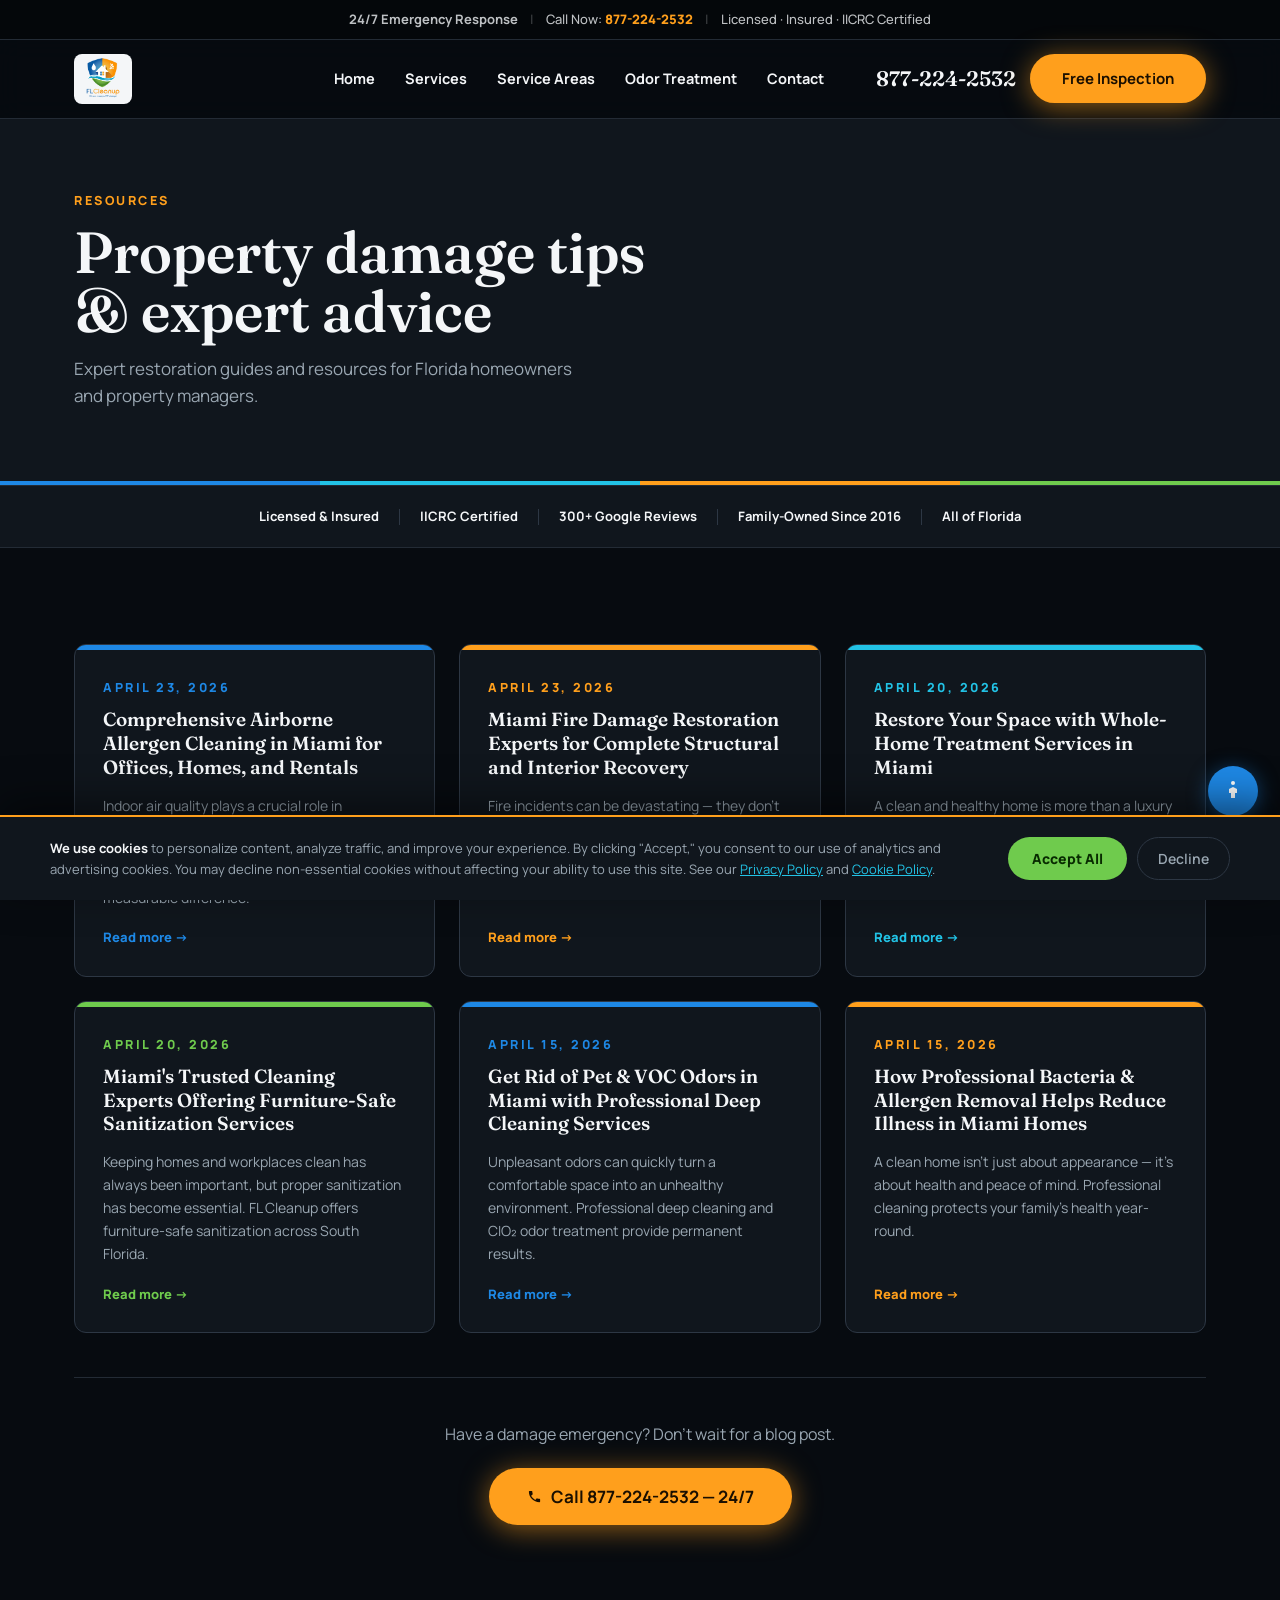
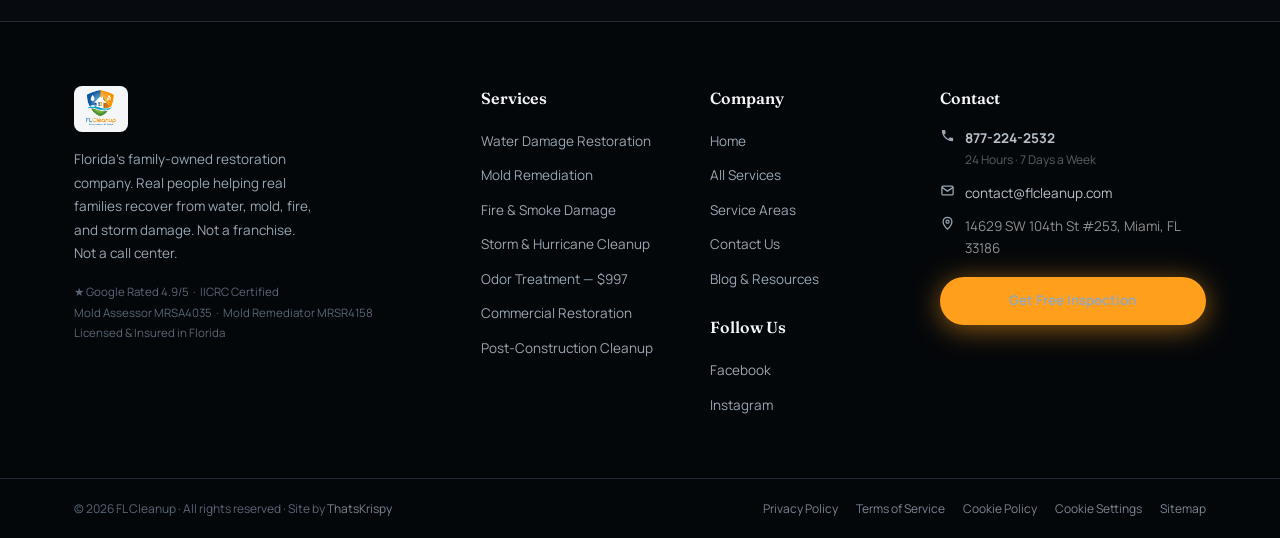
<file: blog/index.html>
<!DOCTYPE html>
<html lang="en">
<head>
<meta charset="UTF-8">
<meta name="viewport" content="width=device-width, initial-scale=1.0">
<title>Blog | Property Damage Tips &amp; Guides | FL Cleanup Florida</title>
<meta name="description" content="Expert restoration guides, tips and resources for Florida homeowners. Water damage, mold, fire, storm, and odor treatment advice from the FL Cleanup team.">
<meta name="robots" content="index,follow">
<link rel="canonical" href="https://flcleanup.com/blog/">
<meta property="og:title" content="Blog | Property Damage Tips &amp; Guides | FL Cleanup Florida">
<meta property="og:description" content="Expert restoration guides, tips and resources for Florida homeowners. Water damage, mold, fire, storm, and odor treatment advice from the FL Cleanup team.">
<meta property="og:url" content="https://flcleanup.com/blog/">
<meta property="og:type" content="website">
<meta property="og:image" content="https://flcleanup.com/wp-content/uploads/2025/03/176-_TKR7948.jpg">
<meta property="og:image:alt" content="The FL Cleanup restoration crew with water extraction equipment">
<meta name="twitter:card" content="summary_large_image">
<meta name="theme-color" content="#070B10">
<link rel="icon" href="/wp-content/uploads/2022/09/florida-cleanup-300x300-1.png">
<link rel="preconnect" href="https://fonts.googleapis.com"><link rel="preconnect" href="https://fonts.gstatic.com" crossorigin><link href="https://fonts.googleapis.com/css2?family=Fraunces:ital,wght@0,500;0,600;1,500;1,600&family=Manrope:wght@400;500;600;700;800&display=swap" rel="stylesheet">
<link rel="stylesheet" href="/assets/css/main.css">

</head>
<body>
<a href="#main-content" class="skip-link">Skip to main content</a>
<div class="topbar" role="complementary" aria-label="Contact information">
  <div class="wrap topbar-inner">
    <span><strong>24/7 Emergency Response</strong></span>
    <span class="topbar-sep">|</span>
    <span>Call Now: <a href="tel:+18772242532">877-224-2532</a></span>
    <span class="topbar-sep">|</span>
    <span>Licensed · Insured · IICRC Certified</span>
  </div>
</div>
<header class="site-header" role="banner">
  <div class="wrap header-inner">
    <a href="/" aria-label="FL Cleanup — Home">
      <img class="logo-img" src="/wp-content/uploads/2022/03/FLCleanup-Logo-PNG.png" alt="FL Cleanup logo" width="52" height="52">
    </a>
    <nav class="site-nav" role="navigation" aria-label="Main navigation">
      <ul role="list"><li><a href="/">Home</a></li>
<li><a href="/services/">Services</a></li>
<li><a href="/services/#service-area">Service Areas</a></li>
<li><a href="/chlorine-dioxide-treatment/">Odor Treatment</a></li>
<li><a href="/contact/">Contact</a></li></ul>
    </nav>
    <div class="header-cta">
      <a href="tel:+18772242532" class="header-phone" aria-label="Call 877-224-2532">877-224-2532</a>
      <a href="https://links.blueprintpathway.com/widget/booking/kMbGwlRpvFMTxVk1jDD8" target="_blank" rel="noopener" class="btn btn-blaze">Free Inspection</a>
    </div>
    <button class="nav-toggle" id="nav-toggle" aria-controls="mobile-menu" aria-expanded="false" aria-label="Open navigation menu">
      <span></span><span></span><span></span>
    </button>
  </div>
  <nav class="mobile-menu" id="mobile-menu" data-open="false" aria-label="Mobile navigation">
    <a href="/">Home</a>
    <a href="/services/">Services</a>
    <a href="/services/#service-area">Service Areas</a>
    <a href="/chlorine-dioxide-treatment/">Odor Treatment — $997</a>
    <a href="/post-construction-cleanup-in-south-florida-2/">Post-Construction Cleanup</a>
    <a href="/blog/">Blog</a>
    <a href="/contact/">Contact Us</a>
    <div class="mobile-menu-cta">
      <a href="tel:+18772242532" class="btn btn-blaze btn-full"><svg width="15" height="15" viewBox="0 0 24 24" fill="currentColor" style="flex-shrink:0"><path d="M6.6 10.8c1.4 2.8 3.8 5.1 6.6 6.6l2.2-2.2c.3-.3.7-.4 1-.2 1.1.4 2.3.6 3.6.6.6 0 1 .4 1 1V20c0 .6-.4 1-1 1-9.4 0-17-7.6-17-17 0-.6.4-1 1-1h3.5c.6 0 1 .4 1 1 0 1.3.2 2.5.6 3.6.1.3 0 .7-.2 1l-2.3 2.2z"/></svg> Call 877-224-2532</a>
      <a href="https://links.blueprintpathway.com/widget/booking/kMbGwlRpvFMTxVk1jDD8" target="_blank" rel="noopener" class="btn btn-palm btn-full">Get Free Inspection</a>
    </div>
  </nav>
</header>
<main id="main-content" tabindex="-1">

<section class="s-panel" style="padding:72px 0" aria-labelledby="blog-h1">
  <div class="wrap">
    <p class="eyebrow">Resources</p>
    <h1 class="d2" id="blog-h1" style="margin:12px 0 14px">Property damage tips<br>&amp; expert advice</h1>
    <p style="font-size:17px;color:var(--mist);max-width:500px">Expert restoration guides and resources for Florida homeowners and property managers.</p>
  </div>
</section>
<div class="trust-bar" aria-hidden="true"><span style="background:var(--harbor)"></span><span style="background:var(--lagoon)"></span><span style="background:var(--blaze)"></span><span style="background:var(--palm)"></span></div>
<div class="trust-strip" aria-label="Trust signals"><div class="wrap tb-inner"><div class="tb-item">Licensed &amp; Insured</div><div class="tb-sep" aria-hidden="true"></div><div class="tb-item">IICRC Certified</div><div class="tb-sep" aria-hidden="true"></div><div class="tb-item">300+ Google Reviews</div><div class="tb-sep" aria-hidden="true"></div><div class="tb-item">Family-Owned Since 2016</div><div class="tb-sep" aria-hidden="true"></div><div class="tb-item">All of Florida</div></div></div>
<section class="section">
  <div class="wrap">
    <div style="display:grid;grid-template-columns:repeat(3,1fr);gap:24px" role="list" aria-label="Blog posts"><article style="background:var(--panel);border:1px solid var(--line2);border-radius:var(--r);overflow:hidden;display:flex;flex-direction:column" aria-labelledby="post-0">
          <div style="height:5px;background:var(--harbor)"></div>
          <div style="padding:28px;flex:1;display:flex;flex-direction:column">
            <div class="eyebrow" style="margin-bottom:10px;color:var(--harbor)">April 23, 2026</div>
            <h2 id="post-0" style="font-family:'Fraunces',serif;font-size:19px;font-weight:600;color:var(--paper);line-height:1.25;margin-bottom:14px">Comprehensive Airborne Allergen Cleaning in Miami for Offices, Homes, and Rentals</h2>
            <p style="font-size:14px;color:var(--mist);line-height:1.65;flex:1;margin-bottom:18px">Indoor air quality plays a crucial role in maintaining a healthy environment. In a city like Miami, where humidity levels are high, professional allergen cleaning services make a measurable difference.</p>
            <a href="/contact/" style="font-size:13px;font-weight:800;color:var(--harbor);display:inline-flex;align-items:center;gap:5px" aria-label="Read more about Comprehensive Airborne Allergen Cleaning in Miami for Offices, Homes, and Rentals">Read more →</a>
          </div>
        </article><article style="background:var(--panel);border:1px solid var(--line2);border-radius:var(--r);overflow:hidden;display:flex;flex-direction:column" aria-labelledby="post-1">
          <div style="height:5px;background:var(--blaze)"></div>
          <div style="padding:28px;flex:1;display:flex;flex-direction:column">
            <div class="eyebrow" style="margin-bottom:10px;color:var(--blaze)">April 23, 2026</div>
            <h2 id="post-1" style="font-family:'Fraunces',serif;font-size:19px;font-weight:600;color:var(--paper);line-height:1.25;margin-bottom:14px">Miami Fire Damage Restoration Experts for Complete Structural and Interior Recovery</h2>
            <p style="font-size:14px;color:var(--mist);line-height:1.65;flex:1;margin-bottom:18px">Fire incidents can be devastating — they don't just destroy property, they disrupt lives. FL Cleanup provides complete structural and interior recovery services across Miami.</p>
            <a href="/contact/" style="font-size:13px;font-weight:800;color:var(--blaze);display:inline-flex;align-items:center;gap:5px" aria-label="Read more about Miami Fire Damage Restoration Experts for Complete Structural and Interior Recovery">Read more →</a>
          </div>
        </article><article style="background:var(--panel);border:1px solid var(--line2);border-radius:var(--r);overflow:hidden;display:flex;flex-direction:column" aria-labelledby="post-2">
          <div style="height:5px;background:var(--lagoon)"></div>
          <div style="padding:28px;flex:1;display:flex;flex-direction:column">
            <div class="eyebrow" style="margin-bottom:10px;color:var(--lagoon)">April 20, 2026</div>
            <h2 id="post-2" style="font-family:'Fraunces',serif;font-size:19px;font-weight:600;color:var(--paper);line-height:1.25;margin-bottom:14px">Restore Your Space with Whole-Home Treatment Services in Miami</h2>
            <p style="font-size:14px;color:var(--mist);line-height:1.65;flex:1;margin-bottom:18px">A clean and healthy home is more than a luxury — it's a necessity. Whole-home treatment services restore your living space to a safe, comfortable environment.</p>
            <a href="/contact/" style="font-size:13px;font-weight:800;color:var(--lagoon);display:inline-flex;align-items:center;gap:5px" aria-label="Read more about Restore Your Space with Whole-Home Treatment Services in Miami">Read more →</a>
          </div>
        </article><article style="background:var(--panel);border:1px solid var(--line2);border-radius:var(--r);overflow:hidden;display:flex;flex-direction:column" aria-labelledby="post-3">
          <div style="height:5px;background:var(--palm)"></div>
          <div style="padding:28px;flex:1;display:flex;flex-direction:column">
            <div class="eyebrow" style="margin-bottom:10px;color:var(--palm)">April 20, 2026</div>
            <h2 id="post-3" style="font-family:'Fraunces',serif;font-size:19px;font-weight:600;color:var(--paper);line-height:1.25;margin-bottom:14px">Miami's Trusted Cleaning Experts Offering Furniture-Safe Sanitization Services</h2>
            <p style="font-size:14px;color:var(--mist);line-height:1.65;flex:1;margin-bottom:18px">Keeping homes and workplaces clean has always been important, but proper sanitization has become essential. FL Cleanup offers furniture-safe sanitization across South Florida.</p>
            <a href="/contact/" style="font-size:13px;font-weight:800;color:var(--palm);display:inline-flex;align-items:center;gap:5px" aria-label="Read more about Miami's Trusted Cleaning Experts Offering Furniture-Safe Sanitization Services">Read more →</a>
          </div>
        </article><article style="background:var(--panel);border:1px solid var(--line2);border-radius:var(--r);overflow:hidden;display:flex;flex-direction:column" aria-labelledby="post-4">
          <div style="height:5px;background:var(--harbor)"></div>
          <div style="padding:28px;flex:1;display:flex;flex-direction:column">
            <div class="eyebrow" style="margin-bottom:10px;color:var(--harbor)">April 15, 2026</div>
            <h2 id="post-4" style="font-family:'Fraunces',serif;font-size:19px;font-weight:600;color:var(--paper);line-height:1.25;margin-bottom:14px">Get Rid of Pet &amp; VOC Odors in Miami with Professional Deep Cleaning Services</h2>
            <p style="font-size:14px;color:var(--mist);line-height:1.65;flex:1;margin-bottom:18px">Unpleasant odors can quickly turn a comfortable space into an unhealthy environment. Professional deep cleaning and CIO₂ odor treatment provide permanent results.</p>
            <a href="/contact/" style="font-size:13px;font-weight:800;color:var(--harbor);display:inline-flex;align-items:center;gap:5px" aria-label="Read more about Get Rid of Pet &amp; VOC Odors in Miami with Professional Deep Cleaning Services">Read more →</a>
          </div>
        </article><article style="background:var(--panel);border:1px solid var(--line2);border-radius:var(--r);overflow:hidden;display:flex;flex-direction:column" aria-labelledby="post-5">
          <div style="height:5px;background:var(--blaze)"></div>
          <div style="padding:28px;flex:1;display:flex;flex-direction:column">
            <div class="eyebrow" style="margin-bottom:10px;color:var(--blaze)">April 15, 2026</div>
            <h2 id="post-5" style="font-family:'Fraunces',serif;font-size:19px;font-weight:600;color:var(--paper);line-height:1.25;margin-bottom:14px">How Professional Bacteria &amp; Allergen Removal Helps Reduce Illness in Miami Homes</h2>
            <p style="font-size:14px;color:var(--mist);line-height:1.65;flex:1;margin-bottom:18px">A clean home isn't just about appearance — it's about health and peace of mind. Professional cleaning protects your family's health year-round.</p>
            <a href="/contact/" style="font-size:13px;font-weight:800;color:var(--blaze);display:inline-flex;align-items:center;gap:5px" aria-label="Read more about How Professional Bacteria &amp; Allergen Removal Helps Reduce Illness in Miami Homes">Read more →</a>
          </div>
        </article></div>
    <div style="text-align:center;margin-top:44px;padding-top:44px;border-top:1px solid var(--line)">
      <p style="font-size:16px;color:var(--mist);margin-bottom:20px">Have a damage emergency? Don't wait for a blog post.</p>
      <a href="tel:+18772242532" class="btn btn-blaze btn-lg"><svg width="15" height="15" viewBox="0 0 24 24" fill="currentColor" style="flex-shrink:0"><path d="M6.6 10.8c1.4 2.8 3.8 5.1 6.6 6.6l2.2-2.2c.3-.3.7-.4 1-.2 1.1.4 2.3.6 3.6.6.6 0 1 .4 1 1V20c0 .6-.4 1-1 1-9.4 0-17-7.6-17-17 0-.6.4-1 1-1h3.5c.6 0 1 .4 1 1 0 1.3.2 2.5.6 3.6.1.3 0 .7-.2 1l-2.3 2.2z"/></svg> Call 877-224-2532 — 24/7</a>
    </div>
  </div>
</section>

</main>
<footer class="site-footer" role="contentinfo">
  <div class="wrap">
    <div class="footer-grid">
      <div>
        <img class="logo-img" src="/wp-content/uploads/2022/03/FLCleanup-Logo-PNG.png" alt="FL Cleanup logo" width="48" height="48">
        <p class="footer-brand-p">Florida's family-owned restoration company. Real people helping real families recover from water, mold, fire, and storm damage. Not a franchise. Not a call center.</p>
        <p class="footer-certs">★ Google Rated 4.9/5 &nbsp;·&nbsp; IICRC Certified<br>Mold Assessor MRSA4035 &nbsp;·&nbsp; Mold Remediator MRSR4158<br>Licensed &amp; Insured in Florida</p>
      </div>
      <div class="footer-col">
        <h4>Services</h4>
        <ul role="list">
          <li><a href="/services/">Water Damage Restoration</a></li>
          <li><a href="/services/">Mold Remediation</a></li>
          <li><a href="/services/">Fire &amp; Smoke Damage</a></li>
          <li><a href="/services/">Storm &amp; Hurricane Cleanup</a></li>
          <li><a href="/chlorine-dioxide-treatment/">Odor Treatment — $997</a></li>
          <li><a href="/services/">Commercial Restoration</a></li>
          <li><a href="/post-construction-cleanup-in-south-florida-2/">Post-Construction Cleanup</a></li>
        </ul>
      </div>
      <div class="footer-col">
        <h4>Company</h4>
        <ul role="list">
          <li><a href="/">Home</a></li>
          <li><a href="/services/">All Services</a></li>
          <li><a href="/services/#service-area">Service Areas</a></li>
          <li><a href="/contact/">Contact Us</a></li>
          <li><a href="/blog/">Blog &amp; Resources</a></li>
        </ul>
        <h4 style="margin-top:24px">Follow Us</h4>
        <ul role="list">
          <li><a href="https://www.facebook.com/flcleanup" rel="noopener" target="_blank">Facebook</a></li>
          <li><a href="https://www.instagram.com/flcleanup/" rel="noopener" target="_blank">Instagram</a></li>
        </ul>
      </div>
      <div class="footer-col">
        <h4>Contact</h4>
        <div class="fc-li"><span aria-hidden="true"><svg width="15" height="15" viewBox="0 0 24 24" fill="currentColor" style="flex-shrink:0"><path d="M6.6 10.8c1.4 2.8 3.8 5.1 6.6 6.6l2.2-2.2c.3-.3.7-.4 1-.2 1.1.4 2.3.6 3.6.6.6 0 1 .4 1 1V20c0 .6-.4 1-1 1-9.4 0-17-7.6-17-17 0-.6.4-1 1-1h3.5c.6 0 1 .4 1 1 0 1.3.2 2.5.6 3.6.1.3 0 .7-.2 1l-2.3 2.2z"/></svg></span><div><a href="tel:+18772242532" class="fc-strong">877-224-2532</a><br><span style="color:rgba(255,255,255,.35);font-size:12px">24 Hours · 7 Days a Week</span></div></div>
        <div class="fc-li"><span aria-hidden="true"><svg width="15" height="15" viewBox="0 0 24 24" fill="none" stroke="currentColor" stroke-width="2"><rect x="3" y="5" width="18" height="14" rx="2"/><path d="M3 7l9 6 9-6"/></svg></span><div><a href="mailto:contact@flcleanup.com">contact@flcleanup.com</a></div></div>
        <div class="fc-li"><span aria-hidden="true"><svg width="15" height="15" viewBox="0 0 24 24" fill="none" stroke="currentColor" stroke-width="2"><path d="M12 21s7-6.5 7-12a7 7 0 1 0-14 0c0 5.5 7 12 7 12z"/><circle cx="12" cy="9" r="2.5"/></svg></span><div style="color:rgba(255,255,255,.55)">14629 SW 104th St #253, Miami, FL 33186</div></div>
        <div style="margin-top:18px">
          <a href="https://links.blueprintpathway.com/widget/booking/kMbGwlRpvFMTxVk1jDD8" target="_blank" rel="noopener" class="btn btn-blaze btn-full" style="justify-content:center">Get Free Inspection</a>
        </div>
      </div>
    </div>
  </div>
  <div class="footer-bottom">
    <div class="wrap footer-bottom-inner">
      <span>© <span id="footer-year">2026</span> FL Cleanup · All rights reserved · Site by <a href="https://thatskrispy.com" rel="noopener" target="_blank">ThatsKrispy</a></span>
      <div class="footer-legal">
        <a href="/privacy-policy/">Privacy Policy</a>
        <a href="/terms-of-service/">Terms of Service</a>
        <a href="/cookie-policy/">Cookie Policy</a>
        <a href="#" class="cookie-settings">Cookie Settings</a>
        <a href="/sitemap.xml">Sitemap</a>
      </div>
    </div>
  </div>
</footer>
<div class="consent-banner" id="consent-banner" role="dialog" aria-label="Cookie consent" aria-modal="false">
  <div class="consent-inner">
    <div class="consent-text">
      <strong style="color:var(--paper)">We use cookies</strong> to personalize content, analyze traffic, and improve your experience. By clicking "Accept," you consent to our use of analytics and advertising cookies. You may decline non-essential cookies without affecting your ability to use this site. See our <a href="/privacy-policy/">Privacy Policy</a> and <a href="/cookie-policy/">Cookie Policy</a>.
    </div>
    <div class="consent-btns">
      <button class="consent-accept" id="consent-accept" aria-label="Accept all cookies">Accept All</button>
      <button class="consent-decline" id="consent-decline" aria-label="Decline non-essential cookies">Decline</button>
    </div>
  </div>
</div>
<button class="ada-btn" id="ada-btn" aria-label="Accessibility options" aria-expanded="false" aria-controls="ada-panel">
  <svg viewBox="0 0 24 24" xmlns="http://www.w3.org/2000/svg" aria-hidden="true" focusable="false">
    <circle cx="12" cy="4" r="2"/><path d="M12 8l-4 2v4h2v5h4v-5h2v-4l-4-2z"/>
  </svg>
</button>
<div class="ada-panel" id="ada-panel" role="region" aria-label="Accessibility settings">
  <h3>Accessibility</h3>
  <div class="ada-control"><span>Larger Text</span><button class="ada-toggle" id="ada-font" aria-pressed="false" aria-label="Toggle larger text"></button></div>
  <div class="ada-control"><span>High Contrast</span><button class="ada-toggle" id="ada-contrast" aria-pressed="false" aria-label="Toggle high contrast"></button></div>
  <div class="ada-control"><span>Extra Spacing</span><button class="ada-toggle" id="ada-spacing" aria-pressed="false" aria-label="Toggle extra spacing"></button></div>
</div>
<a href="tel:+18772242532" class="sticky-call" aria-label="Call us now at 877-224-2532">Call 877-224-2532</a>
<script src="/assets/js/main.js" defer></script>
</body>
</html>
</file>
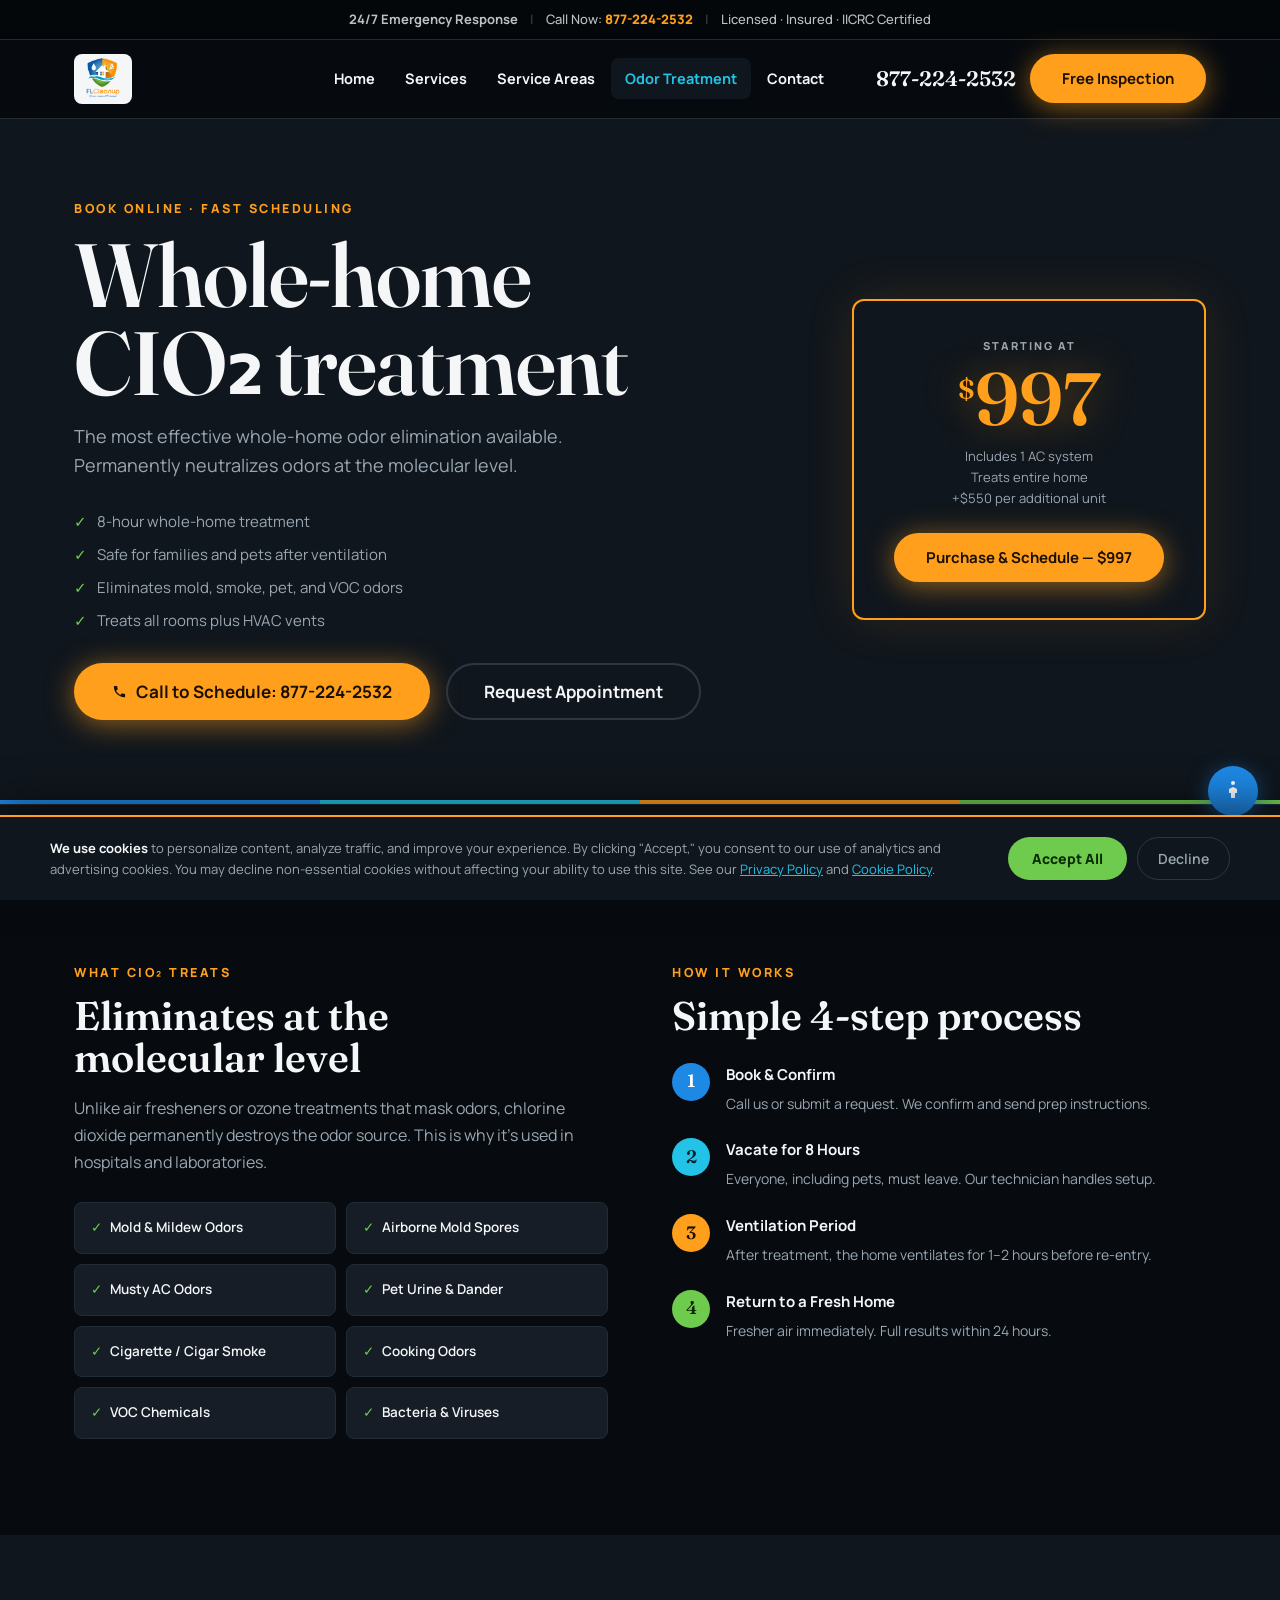
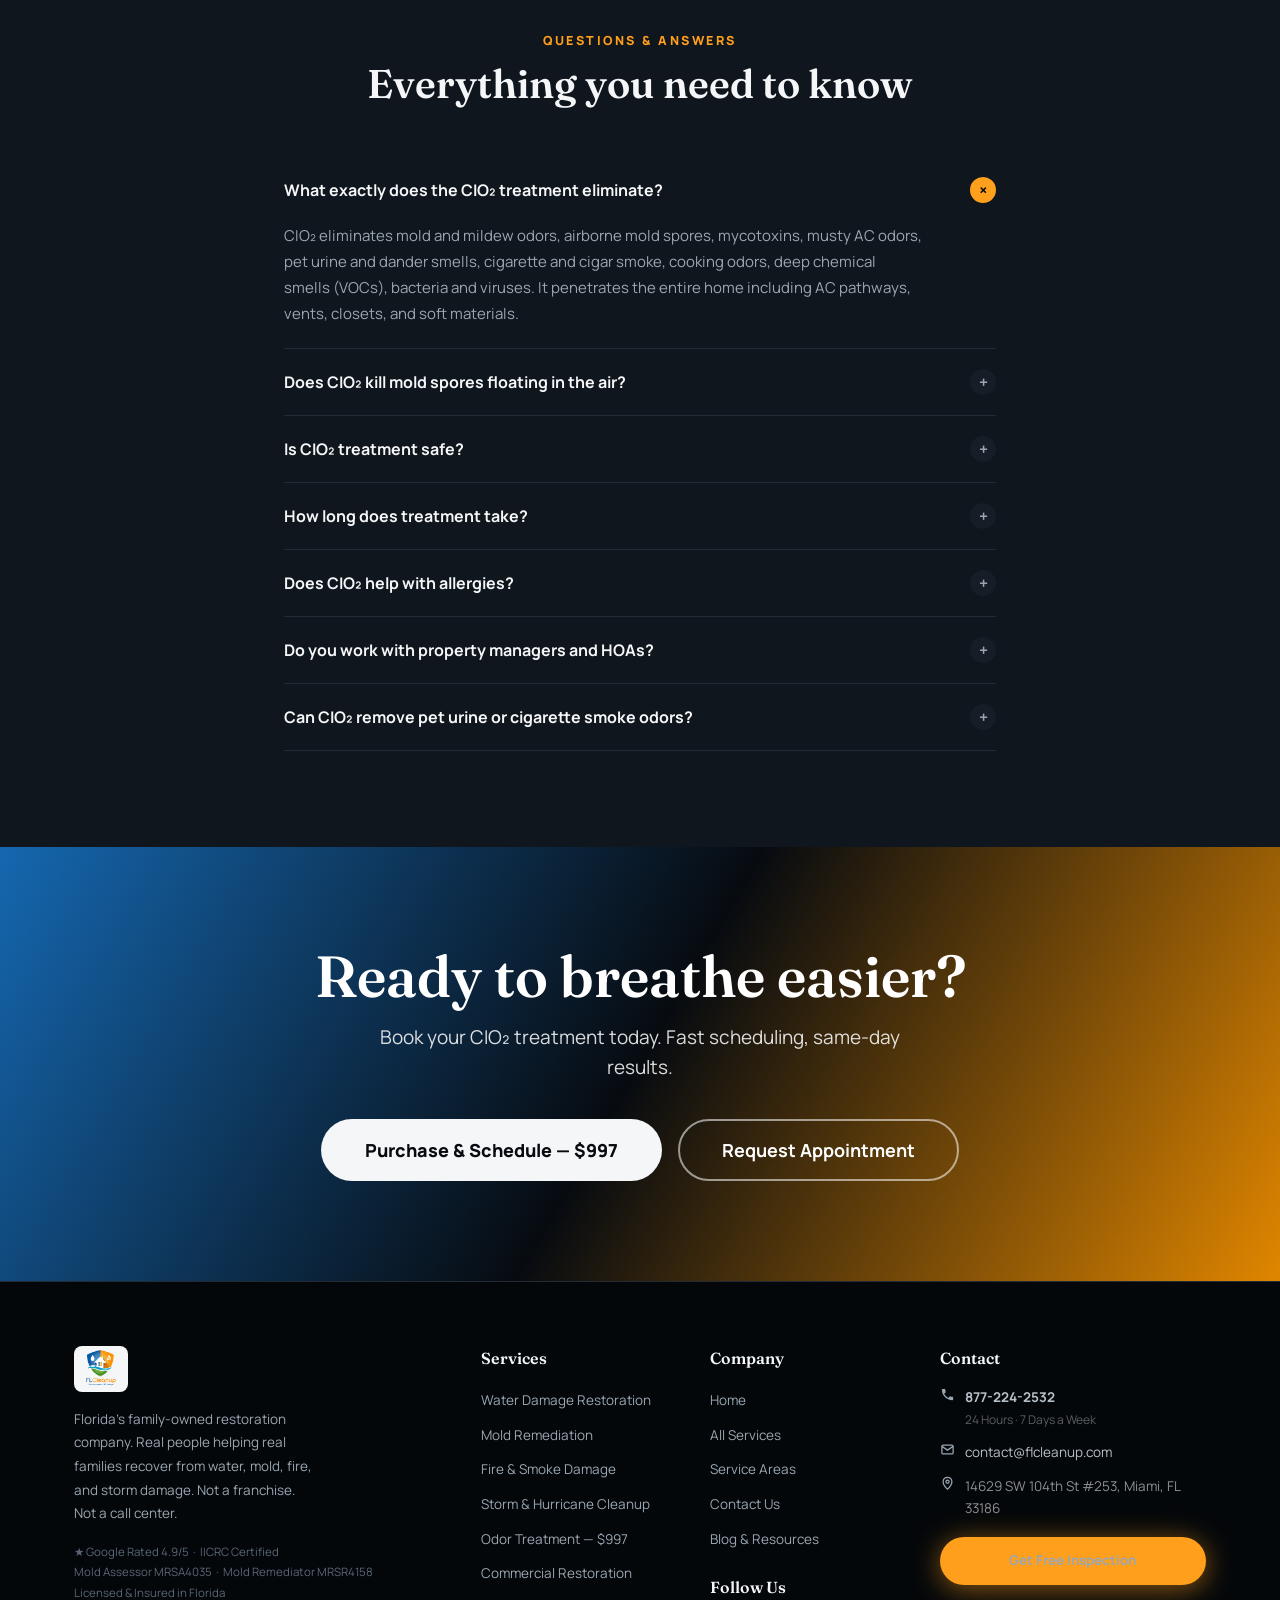
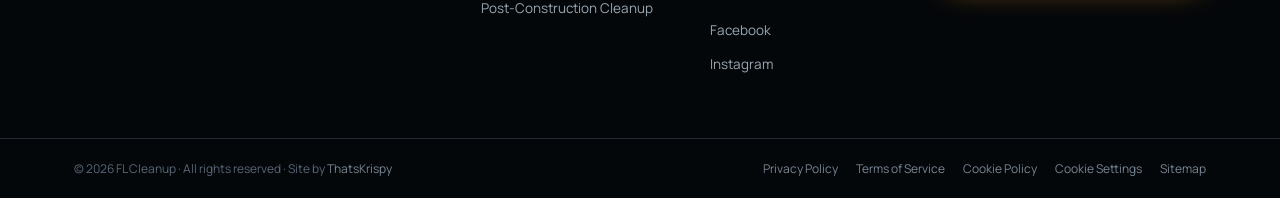
<file: chlorine-dioxide-treatment/index.html>
<!DOCTYPE html>
<html lang="en">
<head>
<meta charset="UTF-8">
<meta name="viewport" content="width=device-width, initial-scale=1.0">
<title>Chlorine Dioxide (CIO₂) Whole-Home Odor Treatment | FL Cleanup — $997</title>
<meta name="description" content="Whole-home CIO₂ odor and mold treatment from FL Cleanup. 8-hour treatment eliminates mold, smoke, pet, and VOC odors permanently. Starting at $997. Book online or call 877-224-2532.">
<meta name="robots" content="index,follow">
<link rel="canonical" href="https://flcleanup.com/chlorine-dioxide-treatment/">
<meta property="og:title" content="Chlorine Dioxide (CIO₂) Whole-Home Odor Treatment | FL Cleanup — $997">
<meta property="og:description" content="Whole-home CIO₂ odor and mold treatment from FL Cleanup. 8-hour treatment eliminates mold, smoke, pet, and VOC odors permanently. Starting at $997. Book online or call 877-224-2532.">
<meta property="og:url" content="https://flcleanup.com/chlorine-dioxide-treatment/">
<meta property="og:type" content="website">
<meta property="og:image" content="https://flcleanup.com/wp-content/uploads/2025/03/176-_TKR7948.jpg">
<meta property="og:image:alt" content="The FL Cleanup restoration crew with water extraction equipment">
<meta name="twitter:card" content="summary_large_image">
<meta name="theme-color" content="#070B10">
<link rel="icon" href="/wp-content/uploads/2022/09/florida-cleanup-300x300-1.png">
<link rel="preconnect" href="https://fonts.googleapis.com"><link rel="preconnect" href="https://fonts.gstatic.com" crossorigin><link href="https://fonts.googleapis.com/css2?family=Fraunces:ital,wght@0,500;0,600;1,500;1,600&family=Manrope:wght@400;500;600;700;800&display=swap" rel="stylesheet">
<link rel="stylesheet" href="/assets/css/main.css">

</head>
<body>
<a href="#main-content" class="skip-link">Skip to main content</a>
<div class="topbar" role="complementary" aria-label="Contact information">
  <div class="wrap topbar-inner">
    <span><strong>24/7 Emergency Response</strong></span>
    <span class="topbar-sep">|</span>
    <span>Call Now: <a href="tel:+18772242532">877-224-2532</a></span>
    <span class="topbar-sep">|</span>
    <span>Licensed · Insured · IICRC Certified</span>
  </div>
</div>
<header class="site-header" role="banner">
  <div class="wrap header-inner">
    <a href="/" aria-label="FL Cleanup — Home">
      <img class="logo-img" src="/wp-content/uploads/2022/03/FLCleanup-Logo-PNG.png" alt="FL Cleanup logo" width="52" height="52">
    </a>
    <nav class="site-nav" role="navigation" aria-label="Main navigation">
      <ul role="list"><li><a href="/">Home</a></li>
<li><a href="/services/">Services</a></li>
<li><a href="/services/#service-area">Service Areas</a></li>
<li><a href="/chlorine-dioxide-treatment/" aria-current="page">Odor Treatment</a></li>
<li><a href="/contact/">Contact</a></li></ul>
    </nav>
    <div class="header-cta">
      <a href="tel:+18772242532" class="header-phone" aria-label="Call 877-224-2532">877-224-2532</a>
      <a href="https://links.blueprintpathway.com/widget/booking/kMbGwlRpvFMTxVk1jDD8" target="_blank" rel="noopener" class="btn btn-blaze">Free Inspection</a>
    </div>
    <button class="nav-toggle" id="nav-toggle" aria-controls="mobile-menu" aria-expanded="false" aria-label="Open navigation menu">
      <span></span><span></span><span></span>
    </button>
  </div>
  <nav class="mobile-menu" id="mobile-menu" data-open="false" aria-label="Mobile navigation">
    <a href="/">Home</a>
    <a href="/services/">Services</a>
    <a href="/services/#service-area">Service Areas</a>
    <a href="/chlorine-dioxide-treatment/">Odor Treatment — $997</a>
    <a href="/post-construction-cleanup-in-south-florida-2/">Post-Construction Cleanup</a>
    <a href="/blog/">Blog</a>
    <a href="/contact/">Contact Us</a>
    <div class="mobile-menu-cta">
      <a href="tel:+18772242532" class="btn btn-blaze btn-full"><svg width="15" height="15" viewBox="0 0 24 24" fill="currentColor" style="flex-shrink:0"><path d="M6.6 10.8c1.4 2.8 3.8 5.1 6.6 6.6l2.2-2.2c.3-.3.7-.4 1-.2 1.1.4 2.3.6 3.6.6.6 0 1 .4 1 1V20c0 .6-.4 1-1 1-9.4 0-17-7.6-17-17 0-.6.4-1 1-1h3.5c.6 0 1 .4 1 1 0 1.3.2 2.5.6 3.6.1.3 0 .7-.2 1l-2.3 2.2z"/></svg> Call 877-224-2532</a>
      <a href="https://links.blueprintpathway.com/widget/booking/kMbGwlRpvFMTxVk1jDD8" target="_blank" rel="noopener" class="btn btn-palm btn-full">Get Free Inspection</a>
    </div>
  </nav>
</header>
<main id="main-content" tabindex="-1">

<section class="s-panel" style="padding:80px 0" aria-labelledby="cio-h1">
  <div class="wrap" style="display:grid;grid-template-columns:1fr auto;gap:48px;align-items:center">
    <div>
      <p class="eyebrow">Book Online · Fast Scheduling</p>
      <h1 class="d1" id="cio-h1" style="margin:12px 0 16px">Whole-home<br>CIO₂ treatment</h1>
      <p style="font-size:18px;color:var(--mist);max-width:500px;margin-bottom:30px">The most effective whole-home odor elimination available. Permanently neutralizes odors at the molecular level.</p>
      <ul style="list-style:none;margin-bottom:30px" role="list">
        <li style="display:flex;align-items:center;gap:10px;color:var(--mist);font-size:15px;margin-bottom:9px"><span style="color:var(--palm)">✓</span> 8-hour whole-home treatment</li>
        <li style="display:flex;align-items:center;gap:10px;color:var(--mist);font-size:15px;margin-bottom:9px"><span style="color:var(--palm)">✓</span> Safe for families and pets after ventilation</li>
        <li style="display:flex;align-items:center;gap:10px;color:var(--mist);font-size:15px;margin-bottom:9px"><span style="color:var(--palm)">✓</span> Eliminates mold, smoke, pet, and VOC odors</li>
        <li style="display:flex;align-items:center;gap:10px;color:var(--mist);font-size:15px"><span style="color:var(--palm)">✓</span> Treats all rooms plus HVAC vents</li>
      </ul>
      <div style="display:flex;gap:16px;flex-wrap:wrap">
        <a href="tel:+18772242532" class="btn btn-blaze btn-lg"><svg width="15" height="15" viewBox="0 0 24 24" fill="currentColor" style="flex-shrink:0"><path d="M6.6 10.8c1.4 2.8 3.8 5.1 6.6 6.6l2.2-2.2c.3-.3.7-.4 1-.2 1.1.4 2.3.6 3.6.6.6 0 1 .4 1 1V20c0 .6-.4 1-1 1-9.4 0-17-7.6-17-17 0-.6.4-1 1-1h3.5c.6 0 1 .4 1 1 0 1.3.2 2.5.6 3.6.1.3 0 .7-.2 1l-2.3 2.2z"/></svg> Call to Schedule: 877-224-2532</a>
        <a href="https://links.blueprintpathway.com/widget/booking/kMbGwlRpvFMTxVk1jDD8" target="_blank" rel="noopener" class="btn btn-line btn-lg">Request Appointment</a>
      </div>
    </div>
    <div class="cio-box" style="min-width:250px">
      <p style="font-size:11px;font-weight:800;letter-spacing:2px;text-transform:uppercase;color:var(--mist);margin-bottom:8px">Starting at</p>
      <div class="cio-price" aria-label="Price: $997"><sub>$</sub>997</div>
      <p class="cio-note">Includes 1 AC system<br>Treats entire home<br>+$550 per additional unit</p>
      <a href="https://buy.stripe.com/00w6oJfEy0054ha5O68og00" class="btn btn-blaze btn-full" style="justify-content:center" rel="noopener" target="_blank">Purchase &amp; Schedule — $997</a>
    </div>
  </div>
</section>
<div class="trust-bar" aria-hidden="true"><span style="background:var(--harbor)"></span><span style="background:var(--lagoon)"></span><span style="background:var(--blaze)"></span><span style="background:var(--palm)"></span></div>
<div class="trust-strip" aria-label="Trust signals"><div class="wrap tb-inner"><div class="tb-item">Licensed &amp; Insured</div><div class="tb-sep" aria-hidden="true"></div><div class="tb-item">IICRC Certified</div><div class="tb-sep" aria-hidden="true"></div><div class="tb-item">300+ Google Reviews</div><div class="tb-sep" aria-hidden="true"></div><div class="tb-item">Family-Owned Since 2016</div><div class="tb-sep" aria-hidden="true"></div><div class="tb-item">All of Florida</div></div></div>

<section class="section" aria-labelledby="elim-h2">
  <div class="wrap">
    <div style="display:grid;grid-template-columns:1fr 1fr;gap:64px;align-items:start">
      <div>
        <p class="eyebrow">What CIO₂ Treats</p>
        <h2 class="d3" id="elim-h2" style="margin:12px 0 16px">Eliminates at the<br>molecular level</h2>
        <p style="font-size:16px;color:var(--mist);line-height:1.7;margin-bottom:26px">Unlike air fresheners or ozone treatments that mask odors, chlorine dioxide permanently destroys the odor source. This is why it's used in hospitals and laboratories.</p>
        <div style="display:grid;grid-template-columns:1fr 1fr;gap:10px">
          <div style="background:var(--panel2);border:1px solid var(--line);border-radius:8px;padding:14px 16px;font-size:13.5px;font-weight:600;color:var(--paper);display:flex;align-items:center;gap:8px"><span style="color:var(--palm)">✓</span>Mold &amp; Mildew Odors</div>
<div style="background:var(--panel2);border:1px solid var(--line);border-radius:8px;padding:14px 16px;font-size:13.5px;font-weight:600;color:var(--paper);display:flex;align-items:center;gap:8px"><span style="color:var(--palm)">✓</span>Airborne Mold Spores</div>
<div style="background:var(--panel2);border:1px solid var(--line);border-radius:8px;padding:14px 16px;font-size:13.5px;font-weight:600;color:var(--paper);display:flex;align-items:center;gap:8px"><span style="color:var(--palm)">✓</span>Musty AC Odors</div>
<div style="background:var(--panel2);border:1px solid var(--line);border-radius:8px;padding:14px 16px;font-size:13.5px;font-weight:600;color:var(--paper);display:flex;align-items:center;gap:8px"><span style="color:var(--palm)">✓</span>Pet Urine &amp; Dander</div>
<div style="background:var(--panel2);border:1px solid var(--line);border-radius:8px;padding:14px 16px;font-size:13.5px;font-weight:600;color:var(--paper);display:flex;align-items:center;gap:8px"><span style="color:var(--palm)">✓</span>Cigarette / Cigar Smoke</div>
<div style="background:var(--panel2);border:1px solid var(--line);border-radius:8px;padding:14px 16px;font-size:13.5px;font-weight:600;color:var(--paper);display:flex;align-items:center;gap:8px"><span style="color:var(--palm)">✓</span>Cooking Odors</div>
<div style="background:var(--panel2);border:1px solid var(--line);border-radius:8px;padding:14px 16px;font-size:13.5px;font-weight:600;color:var(--paper);display:flex;align-items:center;gap:8px"><span style="color:var(--palm)">✓</span>VOC Chemicals</div>
<div style="background:var(--panel2);border:1px solid var(--line);border-radius:8px;padding:14px 16px;font-size:13.5px;font-weight:600;color:var(--paper);display:flex;align-items:center;gap:8px"><span style="color:var(--palm)">✓</span>Bacteria &amp; Viruses</div>
        </div>
      </div>
      <div>
        <p class="eyebrow">How It Works</p>
        <h2 class="d3" style="margin:12px 0 26px">Simple 4-step process</h2>
        <div style="display:flex;flex-direction:column;gap:22px">
          <div style="display:flex;gap:16px"><div style="width:38px;height:38px;background:var(--harbor);border-radius:50%;display:flex;align-items:center;justify-content:center;font-family:'Fraunces',serif;font-size:18px;font-weight:600;color:#fff;flex-shrink:0" aria-hidden="true">1</div><div><strong style="display:block;font-size:15px;color:var(--paper);margin-bottom:4px">Book &amp; Confirm</strong><span style="font-size:14px;color:var(--mist)">Call us or submit a request. We confirm and send prep instructions.</span></div></div>
          <div style="display:flex;gap:16px"><div style="width:38px;height:38px;background:var(--lagoon);border-radius:50%;display:flex;align-items:center;justify-content:center;font-family:'Fraunces',serif;font-size:18px;font-weight:600;color:#06232B;flex-shrink:0" aria-hidden="true">2</div><div><strong style="display:block;font-size:15px;color:var(--paper);margin-bottom:4px">Vacate for 8 Hours</strong><span style="font-size:14px;color:var(--mist)">Everyone, including pets, must leave. Our technician handles setup.</span></div></div>
          <div style="display:flex;gap:16px"><div style="width:38px;height:38px;background:var(--blaze);border-radius:50%;display:flex;align-items:center;justify-content:center;font-family:'Fraunces',serif;font-size:18px;font-weight:600;color:#1A0F00;flex-shrink:0" aria-hidden="true">3</div><div><strong style="display:block;font-size:15px;color:var(--paper);margin-bottom:4px">Ventilation Period</strong><span style="font-size:14px;color:var(--mist)">After treatment, the home ventilates for 1–2 hours before re-entry.</span></div></div>
          <div style="display:flex;gap:16px"><div style="width:38px;height:38px;background:var(--palm);border-radius:50%;display:flex;align-items:center;justify-content:center;font-family:'Fraunces',serif;font-size:18px;font-weight:600;color:#082B00;flex-shrink:0" aria-hidden="true">4</div><div><strong style="display:block;font-size:15px;color:var(--paper);margin-bottom:4px">Return to a Fresh Home</strong><span style="font-size:14px;color:var(--mist)">Fresher air immediately. Full results within 24 hours.</span></div></div>
        </div>
      </div>
    </div>
  </div>
</section>

<section class="section s-panel" aria-labelledby="cio-faq-h2">
  <div class="wrap" style="max-width:760px;margin:0 auto">
    <div class="sh center">
      <p class="eyebrow">Questions &amp; Answers</p>
      <h2 class="d3" id="cio-faq-h2" style="margin:12px 0 0">Everything you need to know</h2>
    </div>
    <div role="list" aria-label="Frequently asked questions about CIO2 treatment"><div class="faq-item open">
          <button class="faq-btn" aria-expanded="true" aria-controls="cio-a0" id="cio-q0">What exactly does the CIO₂ treatment eliminate?<span class="faq-icon" aria-hidden="true">+</span></button>
          <div class="faq-ans" id="cio-a0" role="region" aria-labelledby="cio-q0">CIO₂ eliminates mold and mildew odors, airborne mold spores, mycotoxins, musty AC odors, pet urine and dander smells, cigarette and cigar smoke, cooking odors, deep chemical smells (VOCs), bacteria and viruses. It penetrates the entire home including AC pathways, vents, closets, and soft materials.</div>
        </div><div class="faq-item">
          <button class="faq-btn" aria-expanded="false" aria-controls="cio-a1" id="cio-q1">Does CIO₂ kill mold spores floating in the air?<span class="faq-icon" aria-hidden="true">+</span></button>
          <div class="faq-ans" id="cio-a1" role="region" aria-labelledby="cio-q1">Yes — this is one of its biggest advantages. CIO₂ eliminates airborne mold spores, mycotoxins, VOCs, allergens, bacteria, and viruses. It treats both air and surfaces, which is why it's trusted in hospitals and labs.</div>
        </div><div class="faq-item">
          <button class="faq-btn" aria-expanded="false" aria-controls="cio-a2" id="cio-q2">Is CIO₂ treatment safe?<span class="faq-icon" aria-hidden="true">+</span></button>
          <div class="faq-ans" id="cio-a2" role="region" aria-labelledby="cio-q2">Yes, when applied by professionals. The home must be empty during the 8-hour treatment. After ventilation, your home is completely safe for family and pets.</div>
        </div><div class="faq-item">
          <button class="faq-btn" aria-expanded="false" aria-controls="cio-a3" id="cio-q3">How long does treatment take?<span class="faq-icon" aria-hidden="true">+</span></button>
          <div class="faq-ans" id="cio-a3" role="region" aria-labelledby="cio-q3">Most treatments require approximately 8 hours. Results are typically noticeable same-day, with many clients reporting fresher air within 24 hours.</div>
        </div><div class="faq-item">
          <button class="faq-btn" aria-expanded="false" aria-controls="cio-a4" id="cio-q4">Does CIO₂ help with allergies?<span class="faq-icon" aria-hidden="true">+</span></button>
          <div class="faq-ans" id="cio-a4" role="region" aria-labelledby="cio-q4">Yes. It removes airborne mold spores, mycotoxins, VOCs, pet dander, and bacteria that trigger allergy symptoms.</div>
        </div><div class="faq-item">
          <button class="faq-btn" aria-expanded="false" aria-controls="cio-a5" id="cio-q5">Do you work with property managers and HOAs?<span class="faq-icon" aria-hidden="true">+</span></button>
          <div class="faq-ans" id="cio-a5" role="region" aria-labelledby="cio-q5">Yes — we specialize in fast communication, photo documentation, and reliable service for HOAs, property managers, and multi-unit buildings.</div>
        </div><div class="faq-item">
          <button class="faq-btn" aria-expanded="false" aria-controls="cio-a6" id="cio-q6">Can CIO₂ remove pet urine or cigarette smoke odors?<span class="faq-icon" aria-hidden="true">+</span></button>
          <div class="faq-ans" id="cio-a6" role="region" aria-labelledby="cio-q6">Yes. CIO₂ is especially effective at eliminating deep-set odors in carpets, padding, wood, and HVAC systems — working at the molecular level to permanently eliminate the odor source.</div>
        </div></div>
  </div>
</section>

<div class="cta-strip">
  <div class="wrap">
    <h2 class="d2">Ready to breathe easier?</h2>
    <p>Book your CIO₂ treatment today. Fast scheduling, same-day results.</p>
    <div class="cta-btns">
      <a href="https://buy.stripe.com/00w6oJfEy0054ha5O68og00" class="btn btn-white btn-xl" rel="noopener" target="_blank">Purchase &amp; Schedule — $997</a>
      <a href="https://links.blueprintpathway.com/widget/booking/kMbGwlRpvFMTxVk1jDD8" target="_blank" rel="noopener" class="btn btn-line-white btn-xl">Request Appointment</a>
    </div>
  </div>
</div>

</main>
<footer class="site-footer" role="contentinfo">
  <div class="wrap">
    <div class="footer-grid">
      <div>
        <img class="logo-img" src="/wp-content/uploads/2022/03/FLCleanup-Logo-PNG.png" alt="FL Cleanup logo" width="48" height="48">
        <p class="footer-brand-p">Florida's family-owned restoration company. Real people helping real families recover from water, mold, fire, and storm damage. Not a franchise. Not a call center.</p>
        <p class="footer-certs">★ Google Rated 4.9/5 &nbsp;·&nbsp; IICRC Certified<br>Mold Assessor MRSA4035 &nbsp;·&nbsp; Mold Remediator MRSR4158<br>Licensed &amp; Insured in Florida</p>
      </div>
      <div class="footer-col">
        <h4>Services</h4>
        <ul role="list">
          <li><a href="/services/">Water Damage Restoration</a></li>
          <li><a href="/services/">Mold Remediation</a></li>
          <li><a href="/services/">Fire &amp; Smoke Damage</a></li>
          <li><a href="/services/">Storm &amp; Hurricane Cleanup</a></li>
          <li><a href="/chlorine-dioxide-treatment/">Odor Treatment — $997</a></li>
          <li><a href="/services/">Commercial Restoration</a></li>
          <li><a href="/post-construction-cleanup-in-south-florida-2/">Post-Construction Cleanup</a></li>
        </ul>
      </div>
      <div class="footer-col">
        <h4>Company</h4>
        <ul role="list">
          <li><a href="/">Home</a></li>
          <li><a href="/services/">All Services</a></li>
          <li><a href="/services/#service-area">Service Areas</a></li>
          <li><a href="/contact/">Contact Us</a></li>
          <li><a href="/blog/">Blog &amp; Resources</a></li>
        </ul>
        <h4 style="margin-top:24px">Follow Us</h4>
        <ul role="list">
          <li><a href="https://www.facebook.com/flcleanup" rel="noopener" target="_blank">Facebook</a></li>
          <li><a href="https://www.instagram.com/flcleanup/" rel="noopener" target="_blank">Instagram</a></li>
        </ul>
      </div>
      <div class="footer-col">
        <h4>Contact</h4>
        <div class="fc-li"><span aria-hidden="true"><svg width="15" height="15" viewBox="0 0 24 24" fill="currentColor" style="flex-shrink:0"><path d="M6.6 10.8c1.4 2.8 3.8 5.1 6.6 6.6l2.2-2.2c.3-.3.7-.4 1-.2 1.1.4 2.3.6 3.6.6.6 0 1 .4 1 1V20c0 .6-.4 1-1 1-9.4 0-17-7.6-17-17 0-.6.4-1 1-1h3.5c.6 0 1 .4 1 1 0 1.3.2 2.5.6 3.6.1.3 0 .7-.2 1l-2.3 2.2z"/></svg></span><div><a href="tel:+18772242532" class="fc-strong">877-224-2532</a><br><span style="color:rgba(255,255,255,.35);font-size:12px">24 Hours · 7 Days a Week</span></div></div>
        <div class="fc-li"><span aria-hidden="true"><svg width="15" height="15" viewBox="0 0 24 24" fill="none" stroke="currentColor" stroke-width="2"><rect x="3" y="5" width="18" height="14" rx="2"/><path d="M3 7l9 6 9-6"/></svg></span><div><a href="mailto:contact@flcleanup.com">contact@flcleanup.com</a></div></div>
        <div class="fc-li"><span aria-hidden="true"><svg width="15" height="15" viewBox="0 0 24 24" fill="none" stroke="currentColor" stroke-width="2"><path d="M12 21s7-6.5 7-12a7 7 0 1 0-14 0c0 5.5 7 12 7 12z"/><circle cx="12" cy="9" r="2.5"/></svg></span><div style="color:rgba(255,255,255,.55)">14629 SW 104th St #253, Miami, FL 33186</div></div>
        <div style="margin-top:18px">
          <a href="https://links.blueprintpathway.com/widget/booking/kMbGwlRpvFMTxVk1jDD8" target="_blank" rel="noopener" class="btn btn-blaze btn-full" style="justify-content:center">Get Free Inspection</a>
        </div>
      </div>
    </div>
  </div>
  <div class="footer-bottom">
    <div class="wrap footer-bottom-inner">
      <span>© <span id="footer-year">2026</span> FL Cleanup · All rights reserved · Site by <a href="https://thatskrispy.com" rel="noopener" target="_blank">ThatsKrispy</a></span>
      <div class="footer-legal">
        <a href="/privacy-policy/">Privacy Policy</a>
        <a href="/terms-of-service/">Terms of Service</a>
        <a href="/cookie-policy/">Cookie Policy</a>
        <a href="#" class="cookie-settings">Cookie Settings</a>
        <a href="/sitemap.xml">Sitemap</a>
      </div>
    </div>
  </div>
</footer>
<div class="consent-banner" id="consent-banner" role="dialog" aria-label="Cookie consent" aria-modal="false">
  <div class="consent-inner">
    <div class="consent-text">
      <strong style="color:var(--paper)">We use cookies</strong> to personalize content, analyze traffic, and improve your experience. By clicking "Accept," you consent to our use of analytics and advertising cookies. You may decline non-essential cookies without affecting your ability to use this site. See our <a href="/privacy-policy/">Privacy Policy</a> and <a href="/cookie-policy/">Cookie Policy</a>.
    </div>
    <div class="consent-btns">
      <button class="consent-accept" id="consent-accept" aria-label="Accept all cookies">Accept All</button>
      <button class="consent-decline" id="consent-decline" aria-label="Decline non-essential cookies">Decline</button>
    </div>
  </div>
</div>
<button class="ada-btn" id="ada-btn" aria-label="Accessibility options" aria-expanded="false" aria-controls="ada-panel">
  <svg viewBox="0 0 24 24" xmlns="http://www.w3.org/2000/svg" aria-hidden="true" focusable="false">
    <circle cx="12" cy="4" r="2"/><path d="M12 8l-4 2v4h2v5h4v-5h2v-4l-4-2z"/>
  </svg>
</button>
<div class="ada-panel" id="ada-panel" role="region" aria-label="Accessibility settings">
  <h3>Accessibility</h3>
  <div class="ada-control"><span>Larger Text</span><button class="ada-toggle" id="ada-font" aria-pressed="false" aria-label="Toggle larger text"></button></div>
  <div class="ada-control"><span>High Contrast</span><button class="ada-toggle" id="ada-contrast" aria-pressed="false" aria-label="Toggle high contrast"></button></div>
  <div class="ada-control"><span>Extra Spacing</span><button class="ada-toggle" id="ada-spacing" aria-pressed="false" aria-label="Toggle extra spacing"></button></div>
</div>
<a href="tel:+18772242532" class="sticky-call" aria-label="Call us now at 877-224-2532">Call 877-224-2532</a>
<script src="/assets/js/main.js" defer></script>
</body>
</html>
</file>
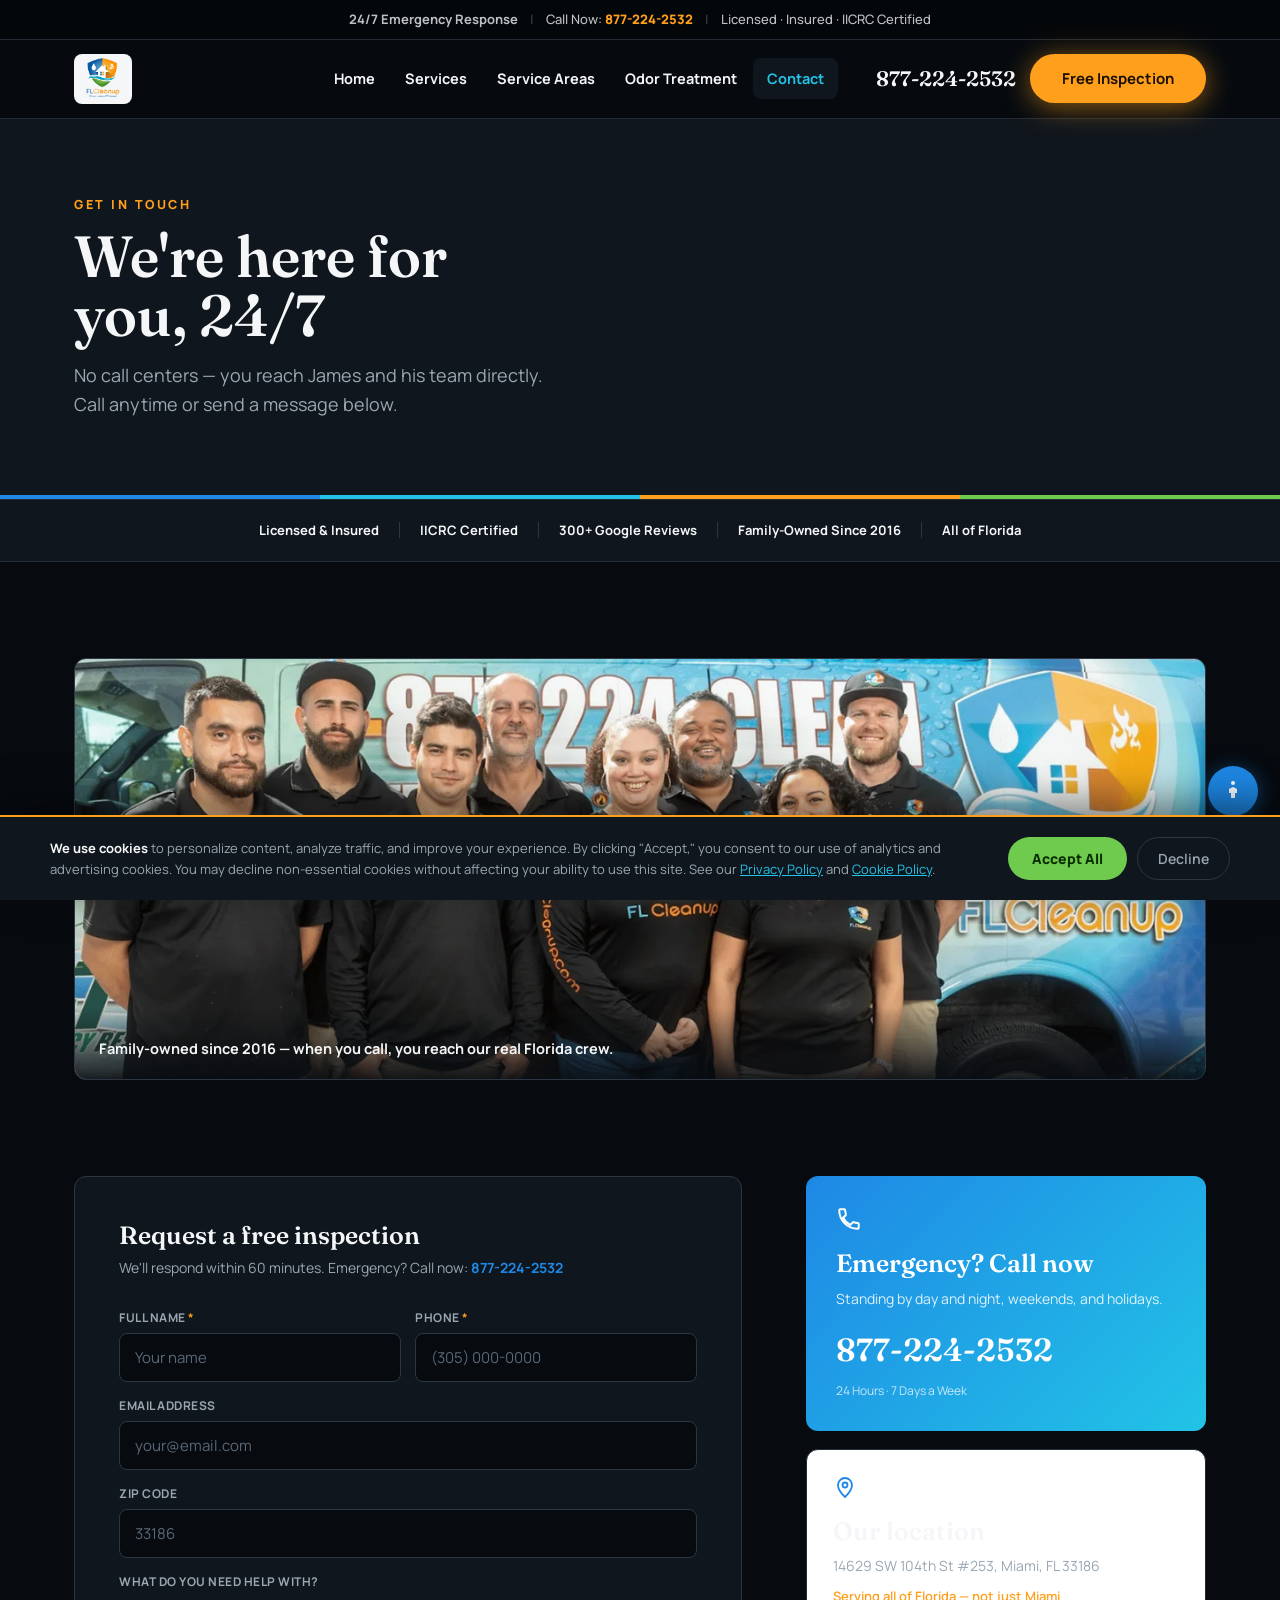
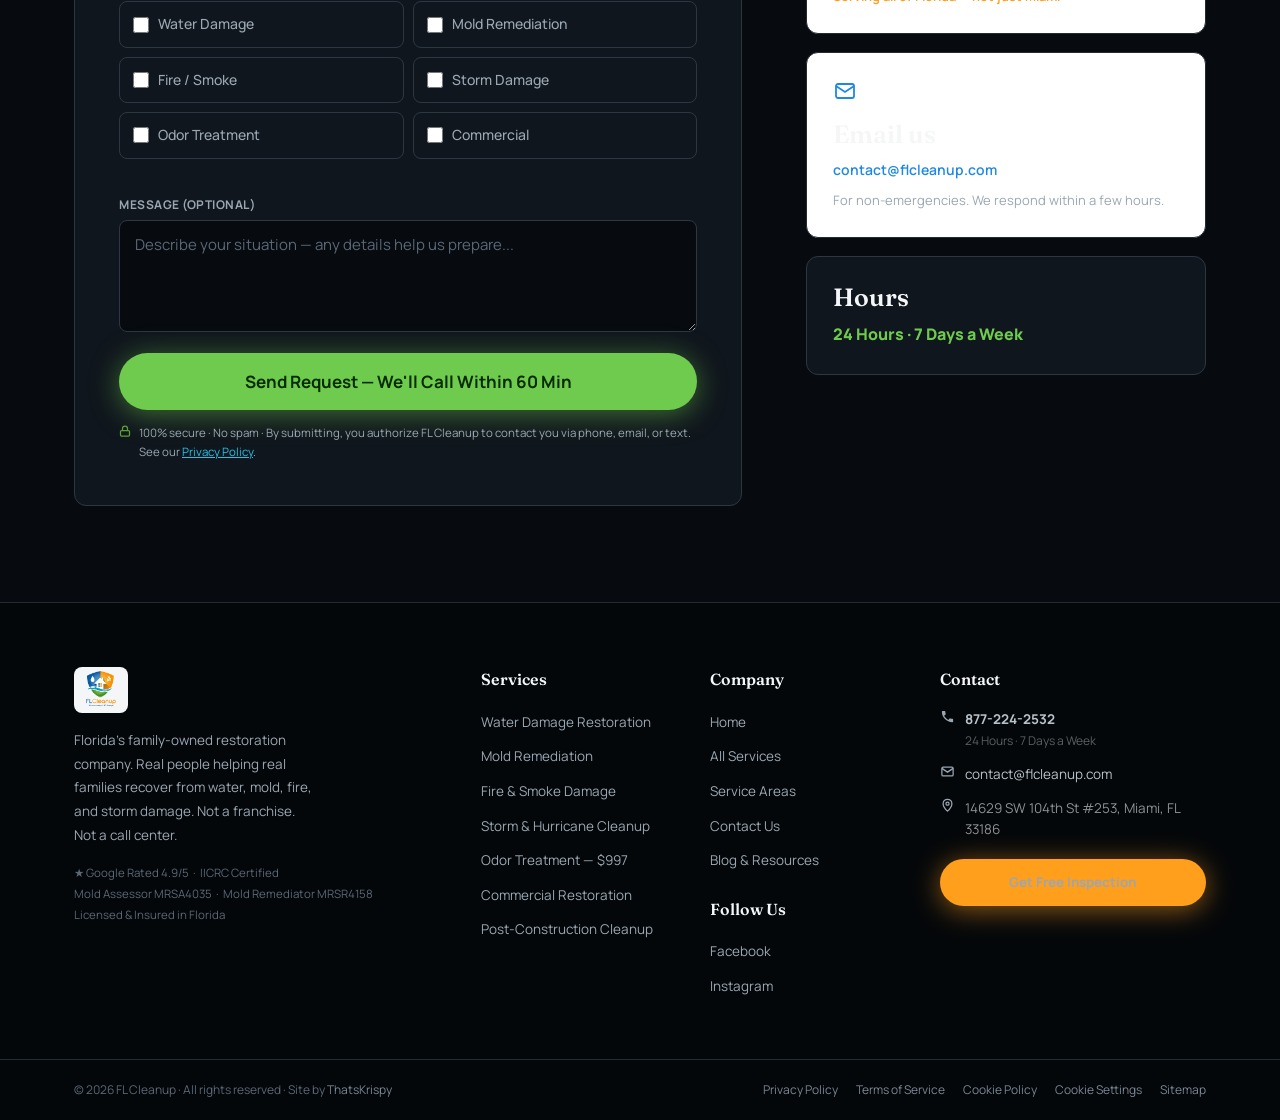
<file: contact/index.html>
<!DOCTYPE html>
<html lang="en">
<head>
<meta charset="UTF-8">
<meta name="viewport" content="width=device-width, initial-scale=1.0">
<title>Contact FL Cleanup | 24/7 Emergency Restoration | 877-224-2532</title>
<meta name="description" content="Contact FL Cleanup for water, mold, fire, and storm damage restoration across Florida. 24/7 emergency response. Free inspections. Call 877-224-2532.">
<meta name="robots" content="index,follow">
<link rel="canonical" href="https://flcleanup.com/contact/">
<meta property="og:title" content="Contact FL Cleanup | 24/7 Emergency Restoration | 877-224-2532">
<meta property="og:description" content="Contact FL Cleanup for water, mold, fire, and storm damage restoration across Florida. 24/7 emergency response. Free inspections. Call 877-224-2532.">
<meta property="og:url" content="https://flcleanup.com/contact/">
<meta property="og:type" content="website">
<meta property="og:image" content="https://flcleanup.com/wp-content/uploads/2025/03/176-_TKR7948.jpg">
<meta property="og:image:alt" content="The FL Cleanup restoration crew with water extraction equipment">
<meta name="twitter:card" content="summary_large_image">
<meta name="theme-color" content="#070B10">
<link rel="icon" href="/wp-content/uploads/2022/09/florida-cleanup-300x300-1.png">
<link rel="preconnect" href="https://fonts.googleapis.com"><link rel="preconnect" href="https://fonts.gstatic.com" crossorigin><link href="https://fonts.googleapis.com/css2?family=Fraunces:ital,wght@0,500;0,600;1,500;1,600&family=Manrope:wght@400;500;600;700;800&display=swap" rel="stylesheet">
<link rel="stylesheet" href="/assets/css/main.css">

</head>
<body>
<a href="#main-content" class="skip-link">Skip to main content</a>
<div class="topbar" role="complementary" aria-label="Contact information">
  <div class="wrap topbar-inner">
    <span><strong>24/7 Emergency Response</strong></span>
    <span class="topbar-sep">|</span>
    <span>Call Now: <a href="tel:+18772242532">877-224-2532</a></span>
    <span class="topbar-sep">|</span>
    <span>Licensed · Insured · IICRC Certified</span>
  </div>
</div>
<header class="site-header" role="banner">
  <div class="wrap header-inner">
    <a href="/" aria-label="FL Cleanup — Home">
      <img class="logo-img" src="/wp-content/uploads/2022/03/FLCleanup-Logo-PNG.png" alt="FL Cleanup logo" width="52" height="52">
    </a>
    <nav class="site-nav" role="navigation" aria-label="Main navigation">
      <ul role="list"><li><a href="/">Home</a></li>
<li><a href="/services/">Services</a></li>
<li><a href="/services/#service-area">Service Areas</a></li>
<li><a href="/chlorine-dioxide-treatment/">Odor Treatment</a></li>
<li><a href="/contact/" aria-current="page">Contact</a></li></ul>
    </nav>
    <div class="header-cta">
      <a href="tel:+18772242532" class="header-phone" aria-label="Call 877-224-2532">877-224-2532</a>
      <a href="https://links.blueprintpathway.com/widget/booking/kMbGwlRpvFMTxVk1jDD8" target="_blank" rel="noopener" class="btn btn-blaze">Free Inspection</a>
    </div>
    <button class="nav-toggle" id="nav-toggle" aria-controls="mobile-menu" aria-expanded="false" aria-label="Open navigation menu">
      <span></span><span></span><span></span>
    </button>
  </div>
  <nav class="mobile-menu" id="mobile-menu" data-open="false" aria-label="Mobile navigation">
    <a href="/">Home</a>
    <a href="/services/">Services</a>
    <a href="/services/#service-area">Service Areas</a>
    <a href="/chlorine-dioxide-treatment/">Odor Treatment — $997</a>
    <a href="/post-construction-cleanup-in-south-florida-2/">Post-Construction Cleanup</a>
    <a href="/blog/">Blog</a>
    <a href="/contact/">Contact Us</a>
    <div class="mobile-menu-cta">
      <a href="tel:+18772242532" class="btn btn-blaze btn-full"><svg width="15" height="15" viewBox="0 0 24 24" fill="currentColor" style="flex-shrink:0"><path d="M6.6 10.8c1.4 2.8 3.8 5.1 6.6 6.6l2.2-2.2c.3-.3.7-.4 1-.2 1.1.4 2.3.6 3.6.6.6 0 1 .4 1 1V20c0 .6-.4 1-1 1-9.4 0-17-7.6-17-17 0-.6.4-1 1-1h3.5c.6 0 1 .4 1 1 0 1.3.2 2.5.6 3.6.1.3 0 .7-.2 1l-2.3 2.2z"/></svg> Call 877-224-2532</a>
      <a href="https://links.blueprintpathway.com/widget/booking/kMbGwlRpvFMTxVk1jDD8" target="_blank" rel="noopener" class="btn btn-palm btn-full">Get Free Inspection</a>
    </div>
  </nav>
</header>
<main id="main-content" tabindex="-1">

<section class="s-panel" style="padding:76px 0" aria-labelledby="contact-h1">
  <div class="wrap">
    <p class="eyebrow">Get In Touch</p>
    <h1 class="d2" id="contact-h1" style="margin:12px 0 16px">We're here for<br>you, 24/7</h1>
    <p style="font-size:18px;color:var(--mist);max-width:500px">No call centers — you reach James and his team directly. Call anytime or send a message below.</p>
  </div>
</section>
<div class="trust-bar" aria-hidden="true"><span style="background:var(--harbor)"></span><span style="background:var(--lagoon)"></span><span style="background:var(--blaze)"></span><span style="background:var(--palm)"></span></div>
<div class="trust-strip" aria-label="Trust signals"><div class="wrap tb-inner"><div class="tb-item">Licensed &amp; Insured</div><div class="tb-sep" aria-hidden="true"></div><div class="tb-item">IICRC Certified</div><div class="tb-sep" aria-hidden="true"></div><div class="tb-item">300+ Google Reviews</div><div class="tb-sep" aria-hidden="true"></div><div class="tb-item">Family-Owned Since 2016</div><div class="tb-sep" aria-hidden="true"></div><div class="tb-item">All of Florida</div></div></div>
<section class="section" style="padding-bottom:0">
  <div class="wrap">
    <figure class="photo-band">
      <img src="/wp-content/uploads/2025/04/flcleanup-team-crew-florida.webp" alt="The FL Cleanup restoration team in Florida" loading="lazy" width="1280" height="655">
      <figcaption>Family-owned since 2016 — when you call, you reach our real Florida crew.</figcaption>
    </figure>
  </div>
</section>

<section class="section">
  <div class="wrap" style="display:grid;grid-template-columns:1fr 400px;gap:64px;align-items:start">
    <div style="background:var(--panel);border:1px solid var(--line2);border-radius:var(--r);padding:44px" id="form" role="main" aria-label="Contact form">
      <h2 class="d4" style="margin-bottom:8px">Request a free inspection</h2>
      <p style="font-size:14px;color:var(--mist);margin-bottom:28px">We'll respond within 60 minutes. Emergency? Call now: <a href="tel:+18772242532" style="color:var(--harbor);font-weight:700">877-224-2532</a></p>
      <form id="inspection-form" action="/api/contact" method="post" aria-label="Free inspection request form" novalidate data-endpoint="/api/contact">
        <input type="text" name="company_website" tabindex="-1" autocomplete="off" aria-hidden="true" style="position:absolute;left:-9999px;width:1px;height:1px;opacity:0" hidden>
        <div class="fg-row">
          <div class="fg"><label for="cf-name">Full Name <span aria-label="required" style="color:var(--blaze)">*</span></label><input id="cf-name" name="name" type="text" placeholder="Your name" required autocomplete="name" aria-required="true"></div>
          <div class="fg"><label for="cf-phone">Phone <span aria-label="required" style="color:var(--blaze)">*</span></label><input id="cf-phone" name="phone" type="tel" placeholder="(305) 000-0000" required autocomplete="tel" aria-required="true"></div>
        </div>
        <div class="fg"><label for="cf-email">Email Address</label><input id="cf-email" name="email" type="email" placeholder="your@email.com" autocomplete="email"></div>
        <div class="fg"><label for="cf-zip">Zip Code</label><input id="cf-zip" name="zip" type="text" placeholder="33186" inputmode="numeric" autocomplete="postal-code"></div>
        <fieldset style="margin-bottom:18px;border:none" aria-label="Services needed">
          <legend style="font-size:12px;font-weight:700;letter-spacing:.5px;color:var(--mist);margin-bottom:10px;text-transform:uppercase">What do you need help with?</legend>
          <div class="check-grid">
            <label class="cl"><input type="checkbox" name="svc" value="water"> Water Damage</label>
            <label class="cl"><input type="checkbox" name="svc" value="mold"> Mold Remediation</label>
            <label class="cl"><input type="checkbox" name="svc" value="fire"> Fire / Smoke</label>
            <label class="cl"><input type="checkbox" name="svc" value="storm"> Storm Damage</label>
            <label class="cl"><input type="checkbox" name="svc" value="odor"> Odor Treatment</label>
            <label class="cl"><input type="checkbox" name="svc" value="commercial"> Commercial</label>
          </div>
        </fieldset>
        <div class="fg"><label for="cf-msg">Message (optional)</label><textarea id="cf-msg" name="message" placeholder="Describe your situation — any details help us prepare..." rows="4"></textarea></div>
        <button type="submit" class="btn btn-palm btn-full btn-lg" style="justify-content:center">Send Request — We'll Call Within 60 Min</button>
        <div class="form-status" id="form-status" role="alert" aria-live="assertive"></div>
        <div class="form-lock">
          <svg width="12" height="12" viewBox="0 0 24 24" fill="none" stroke="#5D9F3A" stroke-width="2.5" aria-hidden="true"><rect x="3" y="11" width="18" height="11" rx="2"/><path d="M7 11V7a5 5 0 0 1 10 0v4"/></svg>
          <span>100% secure · No spam · By submitting, you authorize FL Cleanup to contact you via phone, email, or text. See our <a href="/privacy-policy/">Privacy Policy</a>.</span>
        </div>
      </form>
    </div>
    <div style="display:flex;flex-direction:column;gap:18px">
      <div style="background:linear-gradient(135deg,var(--harbor),var(--lagoon));border-radius:var(--r);padding:30px;color:#fff">
        <div style="margin-bottom:10px" aria-hidden="true"><svg width="26" height="26" viewBox="0 0 24 24" fill="none" stroke="#fff" stroke-width="1.8"><path d="M6.6 10.8c1.4 2.8 3.8 5.1 6.6 6.6l2.2-2.2c.3-.3.7-.4 1-.2 1.1.4 2.3.6 3.6.6.6 0 1 .4 1 1V20c0 .6-.4 1-1 1-9.4 0-17-7.6-17-17 0-.6.4-1 1-1h3.5c.6 0 1 .4 1 1 0 1.3.2 2.5.6 3.6.1.3 0 .7-.2 1l-2.3 2.2z"/></svg></div>
        <h3 class="d4" style="color:#fff;margin-bottom:10px">Emergency? Call now</h3>
        <p style="font-size:14px;color:rgba(255,255,255,.85);margin-bottom:14px">Standing by day and night, weekends, and holidays.</p>
        <a href="tel:+18772242532" style="font-family:'Fraunces',serif;font-size:32px;font-weight:600;color:#fff;display:block;margin-bottom:6px">877-224-2532</a>
        <p style="font-size:12px;color:rgba(255,255,255,.75)">24 Hours · 7 Days a Week</p>
      </div>
      <div style="background:#fff;border:1.5px solid var(--line);border-radius:var(--r);padding:26px">
        <div style="margin-bottom:10px;color:var(--harbor)" aria-hidden="true"><svg width="24" height="24" viewBox="0 0 24 24" fill="none" stroke="currentColor" stroke-width="1.8"><path d="M12 21s7-6.5 7-12a7 7 0 1 0-14 0c0 5.5 7 12 7 12z"/><circle cx="12" cy="9" r="2.5"/></svg></div>
        <h3 class="d4" style="margin-bottom:8px">Our location</h3>
        <address style="font-style:normal;font-size:14px;color:var(--mist);line-height:1.7">14629 SW 104th St #253, Miami, FL 33186</address>
        <p style="margin-top:8px;font-size:13px;color:var(--blaze);font-weight:600">Serving all of Florida — not just Miami</p>
      </div>
      <div style="background:#fff;border:1.5px solid var(--line);border-radius:var(--r);padding:26px">
        <div style="margin-bottom:10px;color:var(--harbor)" aria-hidden="true"><svg width="24" height="24" viewBox="0 0 24 24" fill="none" stroke="currentColor" stroke-width="1.8"><rect x="3" y="5" width="18" height="14" rx="2"/><path d="M3 7l9 6 9-6"/></svg></div>
        <h3 class="d4" style="margin-bottom:8px">Email us</h3>
        <a href="mailto:contact@flcleanup.com" style="color:var(--harbor);font-weight:600;font-size:14px">contact@flcleanup.com</a>
        <p style="margin-top:8px;font-size:13px;color:var(--mist)">For non-emergencies. We respond within a few hours.</p>
      </div>
      <div style="background:var(--panel);border:1px solid var(--line2);border-radius:var(--r);padding:26px">
        <h3 class="d4" style="margin-bottom:10px">Hours</h3>
        <p style="font-size:16px;font-weight:800;color:var(--palm)">24 Hours · 7 Days a Week</p>
      </div>
    </div>
  </div>
</section>


</main>
<footer class="site-footer" role="contentinfo">
  <div class="wrap">
    <div class="footer-grid">
      <div>
        <img class="logo-img" src="/wp-content/uploads/2022/03/FLCleanup-Logo-PNG.png" alt="FL Cleanup logo" width="48" height="48">
        <p class="footer-brand-p">Florida's family-owned restoration company. Real people helping real families recover from water, mold, fire, and storm damage. Not a franchise. Not a call center.</p>
        <p class="footer-certs">★ Google Rated 4.9/5 &nbsp;·&nbsp; IICRC Certified<br>Mold Assessor MRSA4035 &nbsp;·&nbsp; Mold Remediator MRSR4158<br>Licensed &amp; Insured in Florida</p>
      </div>
      <div class="footer-col">
        <h4>Services</h4>
        <ul role="list">
          <li><a href="/services/">Water Damage Restoration</a></li>
          <li><a href="/services/">Mold Remediation</a></li>
          <li><a href="/services/">Fire &amp; Smoke Damage</a></li>
          <li><a href="/services/">Storm &amp; Hurricane Cleanup</a></li>
          <li><a href="/chlorine-dioxide-treatment/">Odor Treatment — $997</a></li>
          <li><a href="/services/">Commercial Restoration</a></li>
          <li><a href="/post-construction-cleanup-in-south-florida-2/">Post-Construction Cleanup</a></li>
        </ul>
      </div>
      <div class="footer-col">
        <h4>Company</h4>
        <ul role="list">
          <li><a href="/">Home</a></li>
          <li><a href="/services/">All Services</a></li>
          <li><a href="/services/#service-area">Service Areas</a></li>
          <li><a href="/contact/">Contact Us</a></li>
          <li><a href="/blog/">Blog &amp; Resources</a></li>
        </ul>
        <h4 style="margin-top:24px">Follow Us</h4>
        <ul role="list">
          <li><a href="https://www.facebook.com/flcleanup" rel="noopener" target="_blank">Facebook</a></li>
          <li><a href="https://www.instagram.com/flcleanup/" rel="noopener" target="_blank">Instagram</a></li>
        </ul>
      </div>
      <div class="footer-col">
        <h4>Contact</h4>
        <div class="fc-li"><span aria-hidden="true"><svg width="15" height="15" viewBox="0 0 24 24" fill="currentColor" style="flex-shrink:0"><path d="M6.6 10.8c1.4 2.8 3.8 5.1 6.6 6.6l2.2-2.2c.3-.3.7-.4 1-.2 1.1.4 2.3.6 3.6.6.6 0 1 .4 1 1V20c0 .6-.4 1-1 1-9.4 0-17-7.6-17-17 0-.6.4-1 1-1h3.5c.6 0 1 .4 1 1 0 1.3.2 2.5.6 3.6.1.3 0 .7-.2 1l-2.3 2.2z"/></svg></span><div><a href="tel:+18772242532" class="fc-strong">877-224-2532</a><br><span style="color:rgba(255,255,255,.35);font-size:12px">24 Hours · 7 Days a Week</span></div></div>
        <div class="fc-li"><span aria-hidden="true"><svg width="15" height="15" viewBox="0 0 24 24" fill="none" stroke="currentColor" stroke-width="2"><rect x="3" y="5" width="18" height="14" rx="2"/><path d="M3 7l9 6 9-6"/></svg></span><div><a href="mailto:contact@flcleanup.com">contact@flcleanup.com</a></div></div>
        <div class="fc-li"><span aria-hidden="true"><svg width="15" height="15" viewBox="0 0 24 24" fill="none" stroke="currentColor" stroke-width="2"><path d="M12 21s7-6.5 7-12a7 7 0 1 0-14 0c0 5.5 7 12 7 12z"/><circle cx="12" cy="9" r="2.5"/></svg></span><div style="color:rgba(255,255,255,.55)">14629 SW 104th St #253, Miami, FL 33186</div></div>
        <div style="margin-top:18px">
          <a href="https://links.blueprintpathway.com/widget/booking/kMbGwlRpvFMTxVk1jDD8" target="_blank" rel="noopener" class="btn btn-blaze btn-full" style="justify-content:center">Get Free Inspection</a>
        </div>
      </div>
    </div>
  </div>
  <div class="footer-bottom">
    <div class="wrap footer-bottom-inner">
      <span>© <span id="footer-year">2026</span> FL Cleanup · All rights reserved · Site by <a href="https://thatskrispy.com" rel="noopener" target="_blank">ThatsKrispy</a></span>
      <div class="footer-legal">
        <a href="/privacy-policy/">Privacy Policy</a>
        <a href="/terms-of-service/">Terms of Service</a>
        <a href="/cookie-policy/">Cookie Policy</a>
        <a href="#" class="cookie-settings">Cookie Settings</a>
        <a href="/sitemap.xml">Sitemap</a>
      </div>
    </div>
  </div>
</footer>
<div class="consent-banner" id="consent-banner" role="dialog" aria-label="Cookie consent" aria-modal="false">
  <div class="consent-inner">
    <div class="consent-text">
      <strong style="color:var(--paper)">We use cookies</strong> to personalize content, analyze traffic, and improve your experience. By clicking "Accept," you consent to our use of analytics and advertising cookies. You may decline non-essential cookies without affecting your ability to use this site. See our <a href="/privacy-policy/">Privacy Policy</a> and <a href="/cookie-policy/">Cookie Policy</a>.
    </div>
    <div class="consent-btns">
      <button class="consent-accept" id="consent-accept" aria-label="Accept all cookies">Accept All</button>
      <button class="consent-decline" id="consent-decline" aria-label="Decline non-essential cookies">Decline</button>
    </div>
  </div>
</div>
<button class="ada-btn" id="ada-btn" aria-label="Accessibility options" aria-expanded="false" aria-controls="ada-panel">
  <svg viewBox="0 0 24 24" xmlns="http://www.w3.org/2000/svg" aria-hidden="true" focusable="false">
    <circle cx="12" cy="4" r="2"/><path d="M12 8l-4 2v4h2v5h4v-5h2v-4l-4-2z"/>
  </svg>
</button>
<div class="ada-panel" id="ada-panel" role="region" aria-label="Accessibility settings">
  <h3>Accessibility</h3>
  <div class="ada-control"><span>Larger Text</span><button class="ada-toggle" id="ada-font" aria-pressed="false" aria-label="Toggle larger text"></button></div>
  <div class="ada-control"><span>High Contrast</span><button class="ada-toggle" id="ada-contrast" aria-pressed="false" aria-label="Toggle high contrast"></button></div>
  <div class="ada-control"><span>Extra Spacing</span><button class="ada-toggle" id="ada-spacing" aria-pressed="false" aria-label="Toggle extra spacing"></button></div>
</div>
<a href="tel:+18772242532" class="sticky-call" aria-label="Call us now at 877-224-2532">Call 877-224-2532</a>
<script src="/assets/js/main.js" defer></script>
</body>
</html>
</file>
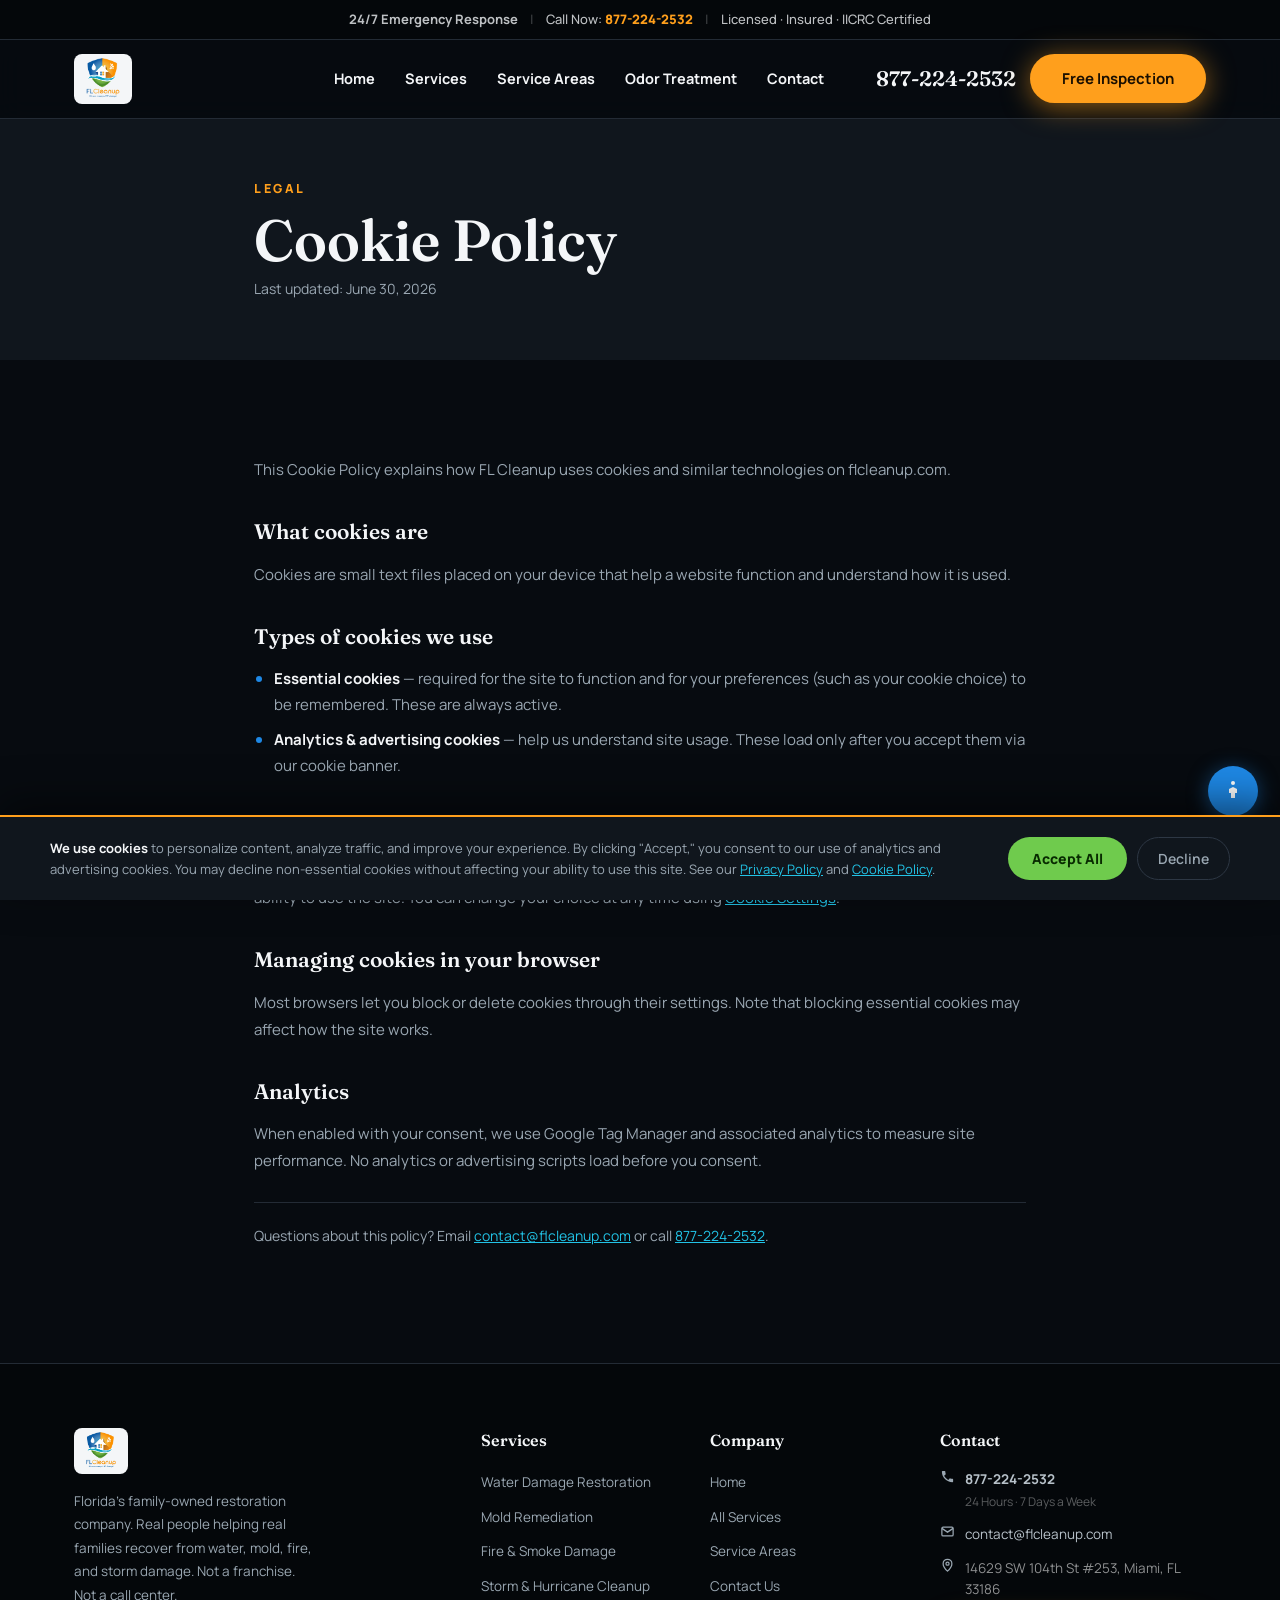
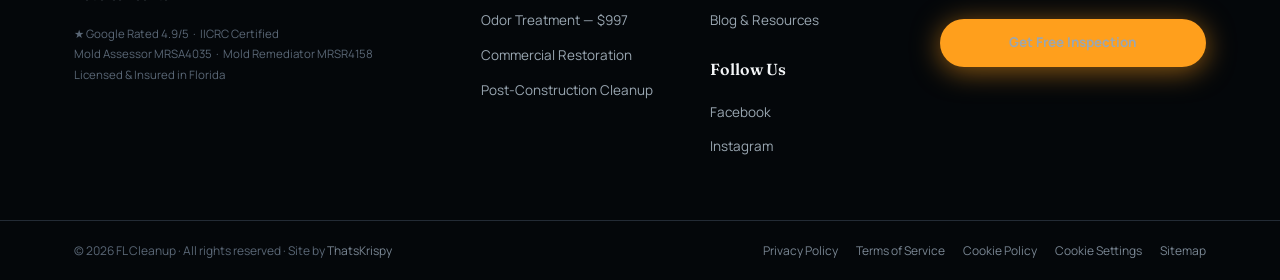
<file: cookie-policy/index.html>
<!DOCTYPE html>
<html lang="en">
<head>
<meta charset="UTF-8">
<meta name="viewport" content="width=device-width, initial-scale=1.0">
<title>Cookie Policy | FL Cleanup</title>
<meta name="description" content="How FL Cleanup uses cookies and how to manage your preferences. Analytics load only after consent.">
<meta name="robots" content="index,follow">
<link rel="canonical" href="https://flcleanup.com/cookie-policy/">
<meta property="og:title" content="Cookie Policy | FL Cleanup">
<meta property="og:description" content="How FL Cleanup uses cookies and how to manage your preferences. Analytics load only after consent.">
<meta property="og:url" content="https://flcleanup.com/cookie-policy/">
<meta property="og:type" content="website">
<meta property="og:image" content="https://flcleanup.com/wp-content/uploads/2025/03/176-_TKR7948.jpg">
<meta property="og:image:alt" content="The FL Cleanup restoration crew with water extraction equipment">
<meta name="twitter:card" content="summary_large_image">
<meta name="theme-color" content="#070B10">
<link rel="icon" href="/wp-content/uploads/2022/09/florida-cleanup-300x300-1.png">
<link rel="preconnect" href="https://fonts.googleapis.com"><link rel="preconnect" href="https://fonts.gstatic.com" crossorigin><link href="https://fonts.googleapis.com/css2?family=Fraunces:ital,wght@0,500;0,600;1,500;1,600&family=Manrope:wght@400;500;600;700;800&display=swap" rel="stylesheet">
<link rel="stylesheet" href="/assets/css/main.css">

</head>
<body>
<a href="#main-content" class="skip-link">Skip to main content</a>
<div class="topbar" role="complementary" aria-label="Contact information">
  <div class="wrap topbar-inner">
    <span><strong>24/7 Emergency Response</strong></span>
    <span class="topbar-sep">|</span>
    <span>Call Now: <a href="tel:+18772242532">877-224-2532</a></span>
    <span class="topbar-sep">|</span>
    <span>Licensed · Insured · IICRC Certified</span>
  </div>
</div>
<header class="site-header" role="banner">
  <div class="wrap header-inner">
    <a href="/" aria-label="FL Cleanup — Home">
      <img class="logo-img" src="/wp-content/uploads/2022/03/FLCleanup-Logo-PNG.png" alt="FL Cleanup logo" width="52" height="52">
    </a>
    <nav class="site-nav" role="navigation" aria-label="Main navigation">
      <ul role="list"><li><a href="/">Home</a></li>
<li><a href="/services/">Services</a></li>
<li><a href="/services/#service-area">Service Areas</a></li>
<li><a href="/chlorine-dioxide-treatment/">Odor Treatment</a></li>
<li><a href="/contact/">Contact</a></li></ul>
    </nav>
    <div class="header-cta">
      <a href="tel:+18772242532" class="header-phone" aria-label="Call 877-224-2532">877-224-2532</a>
      <a href="https://links.blueprintpathway.com/widget/booking/kMbGwlRpvFMTxVk1jDD8" target="_blank" rel="noopener" class="btn btn-blaze">Free Inspection</a>
    </div>
    <button class="nav-toggle" id="nav-toggle" aria-controls="mobile-menu" aria-expanded="false" aria-label="Open navigation menu">
      <span></span><span></span><span></span>
    </button>
  </div>
  <nav class="mobile-menu" id="mobile-menu" data-open="false" aria-label="Mobile navigation">
    <a href="/">Home</a>
    <a href="/services/">Services</a>
    <a href="/services/#service-area">Service Areas</a>
    <a href="/chlorine-dioxide-treatment/">Odor Treatment — $997</a>
    <a href="/post-construction-cleanup-in-south-florida-2/">Post-Construction Cleanup</a>
    <a href="/blog/">Blog</a>
    <a href="/contact/">Contact Us</a>
    <div class="mobile-menu-cta">
      <a href="tel:+18772242532" class="btn btn-blaze btn-full"><svg width="15" height="15" viewBox="0 0 24 24" fill="currentColor" style="flex-shrink:0"><path d="M6.6 10.8c1.4 2.8 3.8 5.1 6.6 6.6l2.2-2.2c.3-.3.7-.4 1-.2 1.1.4 2.3.6 3.6.6.6 0 1 .4 1 1V20c0 .6-.4 1-1 1-9.4 0-17-7.6-17-17 0-.6.4-1 1-1h3.5c.6 0 1 .4 1 1 0 1.3.2 2.5.6 3.6.1.3 0 .7-.2 1l-2.3 2.2z"/></svg> Call 877-224-2532</a>
      <a href="https://links.blueprintpathway.com/widget/booking/kMbGwlRpvFMTxVk1jDD8" target="_blank" rel="noopener" class="btn btn-palm btn-full">Get Free Inspection</a>
    </div>
  </nav>
</header>
<main id="main-content" tabindex="-1">
<section class="s-panel" style="padding:60px 0" aria-labelledby="lg-h1">
  <div class="wrap" style="max-width:820px">
    <p class="eyebrow">Legal</p>
    <h1 class="d2" id="lg-h1" style="margin:12px 0 8px">Cookie Policy</h1>
    <p style="font-size:14px;color:var(--mist)">Last updated: June 30, 2026</p>
  </div>
</section>
<section class="section">
  <div class="wrap legal" style="max-width:820px">
<p>This Cookie Policy explains how FL Cleanup uses cookies and similar technologies on flcleanup.com.</p><h2>What cookies are</h2><p>Cookies are small text files placed on your device that help a website function and understand how it is used.</p><h2>Types of cookies we use</h2><ul><li><strong>Essential cookies</strong> — required for the site to function and for your preferences (such as your cookie choice) to be remembered. These are always active.</li><li><strong>Analytics &amp; advertising cookies</strong> — help us understand site usage. These load only after you accept them via our cookie banner.</li></ul><h2>Your consent</h2><p>When you first visit, a banner lets you accept or decline non-essential cookies. Declining does not affect your ability to use the site. You can change your choice at any time using <a href="#" class="cookie-settings">Cookie Settings</a>.</p><h2>Managing cookies in your browser</h2><p>Most browsers let you block or delete cookies through their settings. Note that blocking essential cookies may affect how the site works.</p><h2>Analytics</h2><p>When enabled with your consent, we use Google Tag Manager and associated analytics to measure site performance. No analytics or advertising scripts load before you consent.</p><p class="muted">Questions about this policy? Email <a href="mailto:contact@flcleanup.com">contact@flcleanup.com</a> or call <a href="tel:+18772242532">877-224-2532</a>.</p>
  </div>
</section>
</main>
<footer class="site-footer" role="contentinfo">
  <div class="wrap">
    <div class="footer-grid">
      <div>
        <img class="logo-img" src="/wp-content/uploads/2022/03/FLCleanup-Logo-PNG.png" alt="FL Cleanup logo" width="48" height="48">
        <p class="footer-brand-p">Florida's family-owned restoration company. Real people helping real families recover from water, mold, fire, and storm damage. Not a franchise. Not a call center.</p>
        <p class="footer-certs">★ Google Rated 4.9/5 &nbsp;·&nbsp; IICRC Certified<br>Mold Assessor MRSA4035 &nbsp;·&nbsp; Mold Remediator MRSR4158<br>Licensed &amp; Insured in Florida</p>
      </div>
      <div class="footer-col">
        <h4>Services</h4>
        <ul role="list">
          <li><a href="/services/">Water Damage Restoration</a></li>
          <li><a href="/services/">Mold Remediation</a></li>
          <li><a href="/services/">Fire &amp; Smoke Damage</a></li>
          <li><a href="/services/">Storm &amp; Hurricane Cleanup</a></li>
          <li><a href="/chlorine-dioxide-treatment/">Odor Treatment — $997</a></li>
          <li><a href="/services/">Commercial Restoration</a></li>
          <li><a href="/post-construction-cleanup-in-south-florida-2/">Post-Construction Cleanup</a></li>
        </ul>
      </div>
      <div class="footer-col">
        <h4>Company</h4>
        <ul role="list">
          <li><a href="/">Home</a></li>
          <li><a href="/services/">All Services</a></li>
          <li><a href="/services/#service-area">Service Areas</a></li>
          <li><a href="/contact/">Contact Us</a></li>
          <li><a href="/blog/">Blog &amp; Resources</a></li>
        </ul>
        <h4 style="margin-top:24px">Follow Us</h4>
        <ul role="list">
          <li><a href="https://www.facebook.com/flcleanup" rel="noopener" target="_blank">Facebook</a></li>
          <li><a href="https://www.instagram.com/flcleanup/" rel="noopener" target="_blank">Instagram</a></li>
        </ul>
      </div>
      <div class="footer-col">
        <h4>Contact</h4>
        <div class="fc-li"><span aria-hidden="true"><svg width="15" height="15" viewBox="0 0 24 24" fill="currentColor" style="flex-shrink:0"><path d="M6.6 10.8c1.4 2.8 3.8 5.1 6.6 6.6l2.2-2.2c.3-.3.7-.4 1-.2 1.1.4 2.3.6 3.6.6.6 0 1 .4 1 1V20c0 .6-.4 1-1 1-9.4 0-17-7.6-17-17 0-.6.4-1 1-1h3.5c.6 0 1 .4 1 1 0 1.3.2 2.5.6 3.6.1.3 0 .7-.2 1l-2.3 2.2z"/></svg></span><div><a href="tel:+18772242532" class="fc-strong">877-224-2532</a><br><span style="color:rgba(255,255,255,.35);font-size:12px">24 Hours · 7 Days a Week</span></div></div>
        <div class="fc-li"><span aria-hidden="true"><svg width="15" height="15" viewBox="0 0 24 24" fill="none" stroke="currentColor" stroke-width="2"><rect x="3" y="5" width="18" height="14" rx="2"/><path d="M3 7l9 6 9-6"/></svg></span><div><a href="mailto:contact@flcleanup.com">contact@flcleanup.com</a></div></div>
        <div class="fc-li"><span aria-hidden="true"><svg width="15" height="15" viewBox="0 0 24 24" fill="none" stroke="currentColor" stroke-width="2"><path d="M12 21s7-6.5 7-12a7 7 0 1 0-14 0c0 5.5 7 12 7 12z"/><circle cx="12" cy="9" r="2.5"/></svg></span><div style="color:rgba(255,255,255,.55)">14629 SW 104th St #253, Miami, FL 33186</div></div>
        <div style="margin-top:18px">
          <a href="https://links.blueprintpathway.com/widget/booking/kMbGwlRpvFMTxVk1jDD8" target="_blank" rel="noopener" class="btn btn-blaze btn-full" style="justify-content:center">Get Free Inspection</a>
        </div>
      </div>
    </div>
  </div>
  <div class="footer-bottom">
    <div class="wrap footer-bottom-inner">
      <span>© <span id="footer-year">2026</span> FL Cleanup · All rights reserved · Site by <a href="https://thatskrispy.com" rel="noopener" target="_blank">ThatsKrispy</a></span>
      <div class="footer-legal">
        <a href="/privacy-policy/">Privacy Policy</a>
        <a href="/terms-of-service/">Terms of Service</a>
        <a href="/cookie-policy/">Cookie Policy</a>
        <a href="#" class="cookie-settings">Cookie Settings</a>
        <a href="/sitemap.xml">Sitemap</a>
      </div>
    </div>
  </div>
</footer>
<div class="consent-banner" id="consent-banner" role="dialog" aria-label="Cookie consent" aria-modal="false">
  <div class="consent-inner">
    <div class="consent-text">
      <strong style="color:var(--paper)">We use cookies</strong> to personalize content, analyze traffic, and improve your experience. By clicking "Accept," you consent to our use of analytics and advertising cookies. You may decline non-essential cookies without affecting your ability to use this site. See our <a href="/privacy-policy/">Privacy Policy</a> and <a href="/cookie-policy/">Cookie Policy</a>.
    </div>
    <div class="consent-btns">
      <button class="consent-accept" id="consent-accept" aria-label="Accept all cookies">Accept All</button>
      <button class="consent-decline" id="consent-decline" aria-label="Decline non-essential cookies">Decline</button>
    </div>
  </div>
</div>
<button class="ada-btn" id="ada-btn" aria-label="Accessibility options" aria-expanded="false" aria-controls="ada-panel">
  <svg viewBox="0 0 24 24" xmlns="http://www.w3.org/2000/svg" aria-hidden="true" focusable="false">
    <circle cx="12" cy="4" r="2"/><path d="M12 8l-4 2v4h2v5h4v-5h2v-4l-4-2z"/>
  </svg>
</button>
<div class="ada-panel" id="ada-panel" role="region" aria-label="Accessibility settings">
  <h3>Accessibility</h3>
  <div class="ada-control"><span>Larger Text</span><button class="ada-toggle" id="ada-font" aria-pressed="false" aria-label="Toggle larger text"></button></div>
  <div class="ada-control"><span>High Contrast</span><button class="ada-toggle" id="ada-contrast" aria-pressed="false" aria-label="Toggle high contrast"></button></div>
  <div class="ada-control"><span>Extra Spacing</span><button class="ada-toggle" id="ada-spacing" aria-pressed="false" aria-label="Toggle extra spacing"></button></div>
</div>
<a href="tel:+18772242532" class="sticky-call" aria-label="Call us now at 877-224-2532">Call 877-224-2532</a>
<script src="/assets/js/main.js" defer></script>
</body>
</html>
</file>
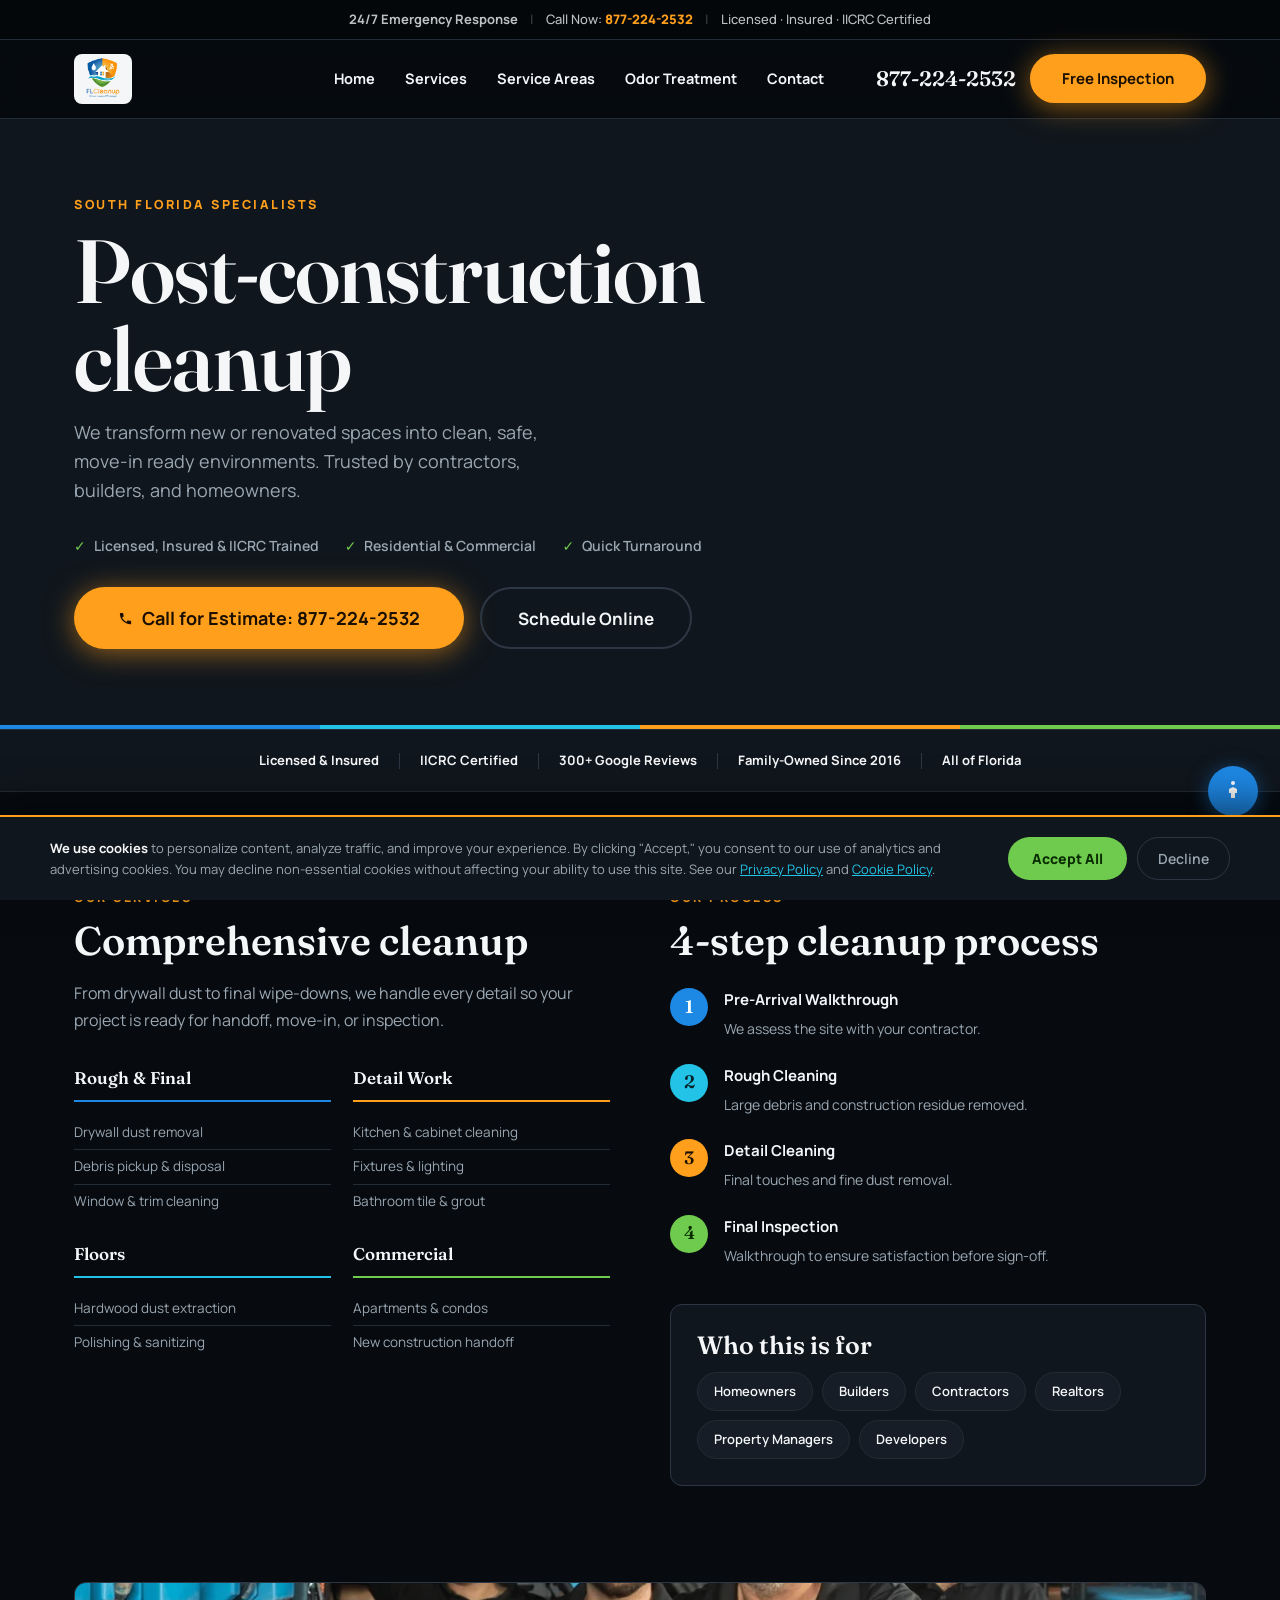
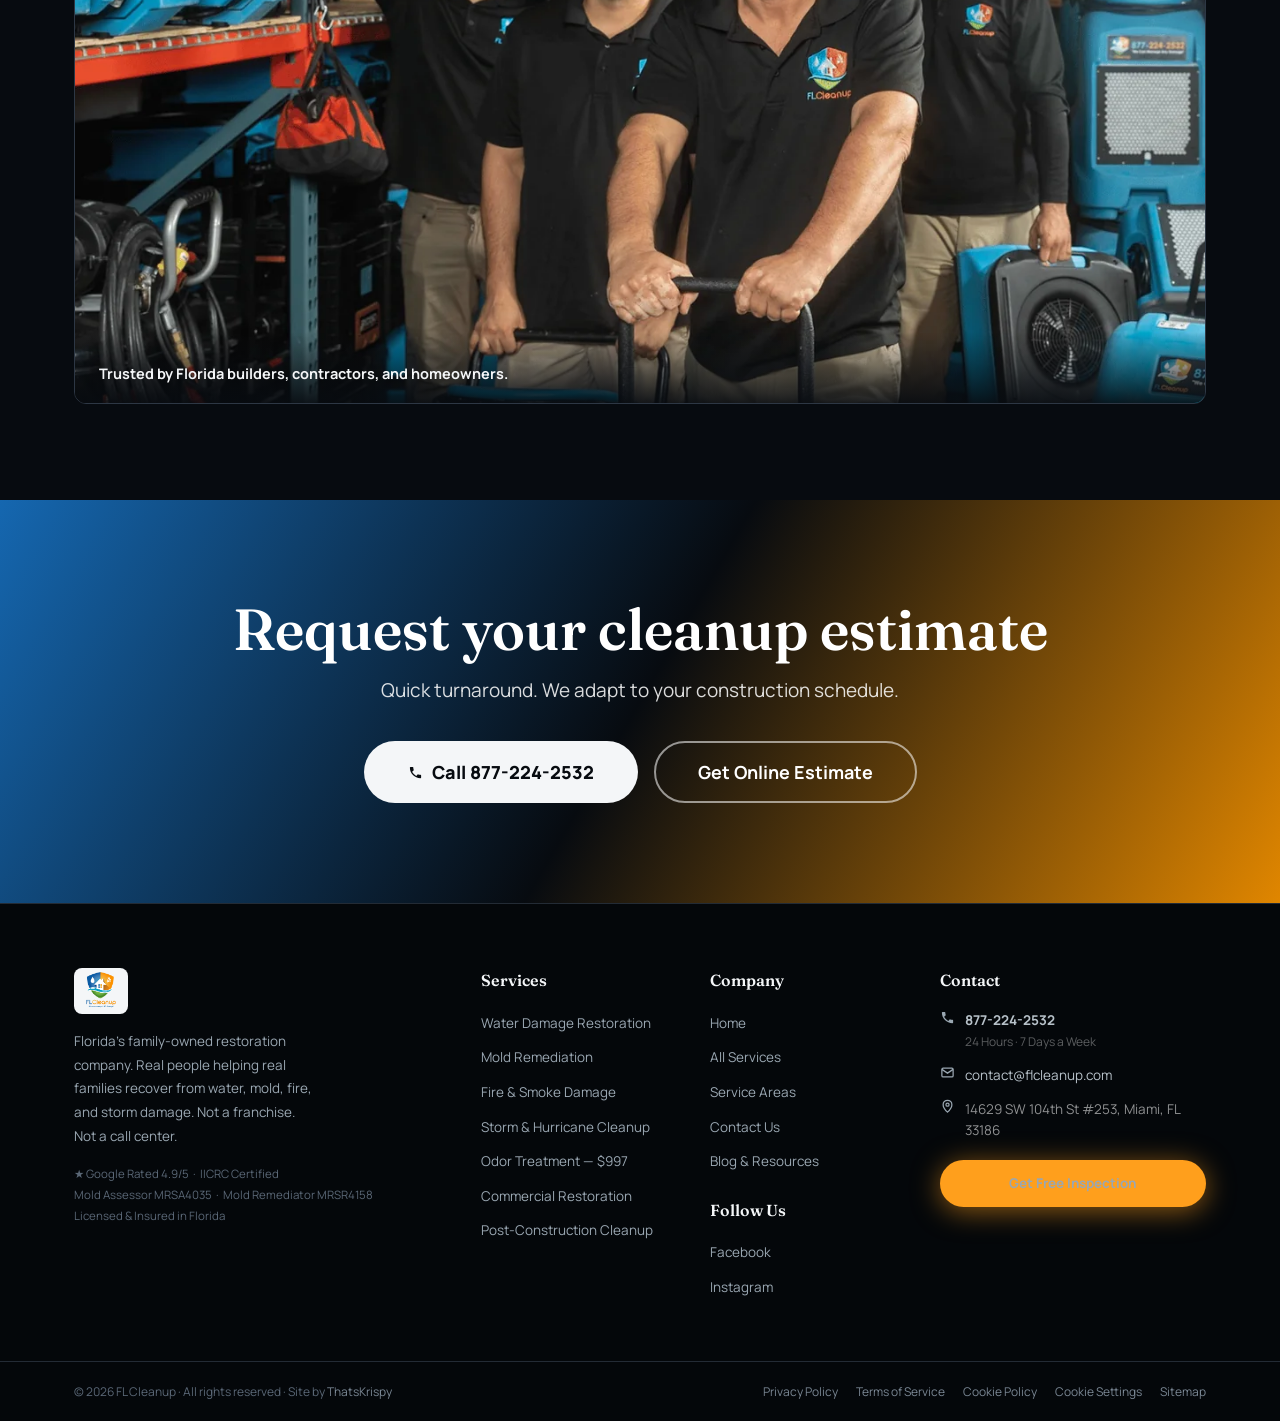
<file: post-construction-cleanup-in-south-florida-2/index.html>
<!DOCTYPE html>
<html lang="en">
<head>
<meta charset="UTF-8">
<meta name="viewport" content="width=device-width, initial-scale=1.0">
<title>Post-Construction Cleanup in South Florida | FL Cleanup</title>
<meta name="description" content="Professional post-construction cleanup in South Florida. Residential & commercial. Drywall dust removal, detail cleaning, floors, surfaces. Licensed & insured. Call 877-224-2532.">
<meta name="robots" content="index,follow">
<link rel="canonical" href="https://flcleanup.com/post-construction-cleanup-in-south-florida-2/">
<meta property="og:title" content="Post-Construction Cleanup in South Florida | FL Cleanup">
<meta property="og:description" content="Professional post-construction cleanup in South Florida. Residential & commercial. Drywall dust removal, detail cleaning, floors, surfaces. Licensed & insured. Call 877-224-2532.">
<meta property="og:url" content="https://flcleanup.com/post-construction-cleanup-in-south-florida-2/">
<meta property="og:type" content="website">
<meta property="og:image" content="https://flcleanup.com/wp-content/uploads/2025/03/176-_TKR7948.jpg">
<meta property="og:image:alt" content="The FL Cleanup restoration crew with water extraction equipment">
<meta name="twitter:card" content="summary_large_image">
<meta name="theme-color" content="#070B10">
<link rel="icon" href="/wp-content/uploads/2022/09/florida-cleanup-300x300-1.png">
<link rel="preconnect" href="https://fonts.googleapis.com"><link rel="preconnect" href="https://fonts.gstatic.com" crossorigin><link href="https://fonts.googleapis.com/css2?family=Fraunces:ital,wght@0,500;0,600;1,500;1,600&family=Manrope:wght@400;500;600;700;800&display=swap" rel="stylesheet">
<link rel="stylesheet" href="/assets/css/main.css">

</head>
<body>
<a href="#main-content" class="skip-link">Skip to main content</a>
<div class="topbar" role="complementary" aria-label="Contact information">
  <div class="wrap topbar-inner">
    <span><strong>24/7 Emergency Response</strong></span>
    <span class="topbar-sep">|</span>
    <span>Call Now: <a href="tel:+18772242532">877-224-2532</a></span>
    <span class="topbar-sep">|</span>
    <span>Licensed · Insured · IICRC Certified</span>
  </div>
</div>
<header class="site-header" role="banner">
  <div class="wrap header-inner">
    <a href="/" aria-label="FL Cleanup — Home">
      <img class="logo-img" src="/wp-content/uploads/2022/03/FLCleanup-Logo-PNG.png" alt="FL Cleanup logo" width="52" height="52">
    </a>
    <nav class="site-nav" role="navigation" aria-label="Main navigation">
      <ul role="list"><li><a href="/">Home</a></li>
<li><a href="/services/">Services</a></li>
<li><a href="/services/#service-area">Service Areas</a></li>
<li><a href="/chlorine-dioxide-treatment/">Odor Treatment</a></li>
<li><a href="/contact/">Contact</a></li></ul>
    </nav>
    <div class="header-cta">
      <a href="tel:+18772242532" class="header-phone" aria-label="Call 877-224-2532">877-224-2532</a>
      <a href="https://links.blueprintpathway.com/widget/booking/kMbGwlRpvFMTxVk1jDD8" target="_blank" rel="noopener" class="btn btn-blaze">Free Inspection</a>
    </div>
    <button class="nav-toggle" id="nav-toggle" aria-controls="mobile-menu" aria-expanded="false" aria-label="Open navigation menu">
      <span></span><span></span><span></span>
    </button>
  </div>
  <nav class="mobile-menu" id="mobile-menu" data-open="false" aria-label="Mobile navigation">
    <a href="/">Home</a>
    <a href="/services/">Services</a>
    <a href="/services/#service-area">Service Areas</a>
    <a href="/chlorine-dioxide-treatment/">Odor Treatment — $997</a>
    <a href="/post-construction-cleanup-in-south-florida-2/">Post-Construction Cleanup</a>
    <a href="/blog/">Blog</a>
    <a href="/contact/">Contact Us</a>
    <div class="mobile-menu-cta">
      <a href="tel:+18772242532" class="btn btn-blaze btn-full"><svg width="15" height="15" viewBox="0 0 24 24" fill="currentColor" style="flex-shrink:0"><path d="M6.6 10.8c1.4 2.8 3.8 5.1 6.6 6.6l2.2-2.2c.3-.3.7-.4 1-.2 1.1.4 2.3.6 3.6.6.6 0 1 .4 1 1V20c0 .6-.4 1-1 1-9.4 0-17-7.6-17-17 0-.6.4-1 1-1h3.5c.6 0 1 .4 1 1 0 1.3.2 2.5.6 3.6.1.3 0 .7-.2 1l-2.3 2.2z"/></svg> Call 877-224-2532</a>
      <a href="https://links.blueprintpathway.com/widget/booking/kMbGwlRpvFMTxVk1jDD8" target="_blank" rel="noopener" class="btn btn-palm btn-full">Get Free Inspection</a>
    </div>
  </nav>
</header>
<main id="main-content" tabindex="-1">

<section class="s-panel" style="padding:76px 0" aria-labelledby="pc-h1">
  <div class="wrap">
    <p class="eyebrow">South Florida Specialists</p>
    <h1 class="d1" id="pc-h1" style="margin:12px 0 16px">Post-construction<br>cleanup</h1>
    <p style="font-size:18px;color:var(--mist);max-width:520px;margin-bottom:30px">We transform new or renovated spaces into clean, safe, move-in ready environments. Trusted by contractors, builders, and homeowners.</p>
    <ul style="list-style:none;display:flex;flex-wrap:wrap;gap:11px 26px;margin-bottom:30px">
      <li style="display:flex;align-items:center;gap:8px;font-size:14px;font-weight:600;color:var(--mist)"><span style="color:var(--palm)">✓</span> Licensed, Insured &amp; IICRC Trained</li>
      <li style="display:flex;align-items:center;gap:8px;font-size:14px;font-weight:600;color:var(--mist)"><span style="color:var(--palm)">✓</span> Residential &amp; Commercial</li>
      <li style="display:flex;align-items:center;gap:8px;font-size:14px;font-weight:600;color:var(--mist)"><span style="color:var(--palm)">✓</span> Quick Turnaround</li>
    </ul>
    <div style="display:flex;gap:16px;flex-wrap:wrap">
      <a href="tel:+18772242532" class="btn btn-blaze btn-xl"><svg width="15" height="15" viewBox="0 0 24 24" fill="currentColor" style="flex-shrink:0"><path d="M6.6 10.8c1.4 2.8 3.8 5.1 6.6 6.6l2.2-2.2c.3-.3.7-.4 1-.2 1.1.4 2.3.6 3.6.6.6 0 1 .4 1 1V20c0 .6-.4 1-1 1-9.4 0-17-7.6-17-17 0-.6.4-1 1-1h3.5c.6 0 1 .4 1 1 0 1.3.2 2.5.6 3.6.1.3 0 .7-.2 1l-2.3 2.2z"/></svg> Call for Estimate: 877-224-2532</a>
      <a href="https://links.blueprintpathway.com/widget/booking/kMbGwlRpvFMTxVk1jDD8" target="_blank" rel="noopener" class="btn btn-line btn-lg">Schedule Online</a>
    </div>
  </div>
</section>
<div class="trust-bar" aria-hidden="true"><span style="background:var(--harbor)"></span><span style="background:var(--lagoon)"></span><span style="background:var(--blaze)"></span><span style="background:var(--palm)"></span></div>
<div class="trust-strip" aria-label="Trust signals"><div class="wrap tb-inner"><div class="tb-item">Licensed &amp; Insured</div><div class="tb-sep" aria-hidden="true"></div><div class="tb-item">IICRC Certified</div><div class="tb-sep" aria-hidden="true"></div><div class="tb-item">300+ Google Reviews</div><div class="tb-sep" aria-hidden="true"></div><div class="tb-item">Family-Owned Since 2016</div><div class="tb-sep" aria-hidden="true"></div><div class="tb-item">All of Florida</div></div></div>

<section class="section" aria-labelledby="pc-svc-h2">
  <div class="wrap">
    <div style="display:grid;grid-template-columns:1fr 1fr;gap:60px;align-items:start">
      <div>
        <p class="eyebrow">Our Services</p>
        <h2 class="d3" id="pc-svc-h2" style="margin:12px 0 18px">Comprehensive cleanup</h2>
        <p style="font-size:16px;color:var(--mist);line-height:1.7;margin-bottom:30px">From drywall dust to final wipe-downs, we handle every detail so your project is ready for handoff, move-in, or inspection.</p>
        <div style="display:grid;grid-template-columns:1fr 1fr;gap:22px">
          <div>
            <h3 style="font-family:'Fraunces',serif;font-size:17px;font-weight:600;color:var(--paper);margin-bottom:14px;border-bottom:2px solid var(--harbor);padding-bottom:8px">Rough &amp; Final</h3>
            <ul style="list-style:none">
              <li style="font-size:13.5px;color:var(--mist);padding:6px 0;border-bottom:1px solid var(--line)">Drywall dust removal</li>
              <li style="font-size:13.5px;color:var(--mist);padding:6px 0;border-bottom:1px solid var(--line)">Debris pickup &amp; disposal</li>
              <li style="font-size:13.5px;color:var(--mist);padding:6px 0">Window &amp; trim cleaning</li>
            </ul>
          </div>
          <div>
            <h3 style="font-family:'Fraunces',serif;font-size:17px;font-weight:600;color:var(--paper);margin-bottom:14px;border-bottom:2px solid var(--blaze);padding-bottom:8px">Detail Work</h3>
            <ul style="list-style:none">
              <li style="font-size:13.5px;color:var(--mist);padding:6px 0;border-bottom:1px solid var(--line)">Kitchen &amp; cabinet cleaning</li>
              <li style="font-size:13.5px;color:var(--mist);padding:6px 0;border-bottom:1px solid var(--line)">Fixtures &amp; lighting</li>
              <li style="font-size:13.5px;color:var(--mist);padding:6px 0">Bathroom tile &amp; grout</li>
            </ul>
          </div>
          <div>
            <h3 style="font-family:'Fraunces',serif;font-size:17px;font-weight:600;color:var(--paper);margin-bottom:14px;border-bottom:2px solid var(--lagoon);padding-bottom:8px">Floors</h3>
            <ul style="list-style:none">
              <li style="font-size:13.5px;color:var(--mist);padding:6px 0;border-bottom:1px solid var(--line)">Hardwood dust extraction</li>
              <li style="font-size:13.5px;color:var(--mist);padding:6px 0">Polishing &amp; sanitizing</li>
            </ul>
          </div>
          <div>
            <h3 style="font-family:'Fraunces',serif;font-size:17px;font-weight:600;color:var(--paper);margin-bottom:14px;border-bottom:2px solid var(--palm);padding-bottom:8px">Commercial</h3>
            <ul style="list-style:none">
              <li style="font-size:13.5px;color:var(--mist);padding:6px 0;border-bottom:1px solid var(--line)">Apartments &amp; condos</li>
              <li style="font-size:13.5px;color:var(--mist);padding:6px 0">New construction handoff</li>
            </ul>
          </div>
        </div>
      </div>
      <div>
        <p class="eyebrow">Our Process</p>
        <h2 class="d3" style="margin:12px 0 26px">4-step cleanup process</h2>
        <div style="display:flex;flex-direction:column;gap:22px;margin-bottom:36px">
          <div style="display:flex;gap:16px"><div style="width:38px;height:38px;background:var(--harbor);border-radius:50%;display:flex;align-items:center;justify-content:center;font-family:'Fraunces',serif;font-size:18px;font-weight:600;color:#fff;flex-shrink:0" aria-hidden="true">1</div><div><strong style="display:block;font-size:15px;color:var(--paper);margin-bottom:4px">Pre-Arrival Walkthrough</strong><span style="font-size:14px;color:var(--mist)">We assess the site with your contractor.</span></div></div>
          <div style="display:flex;gap:16px"><div style="width:38px;height:38px;background:var(--lagoon);border-radius:50%;display:flex;align-items:center;justify-content:center;font-family:'Fraunces',serif;font-size:18px;font-weight:600;color:#06232B;flex-shrink:0" aria-hidden="true">2</div><div><strong style="display:block;font-size:15px;color:var(--paper);margin-bottom:4px">Rough Cleaning</strong><span style="font-size:14px;color:var(--mist)">Large debris and construction residue removed.</span></div></div>
          <div style="display:flex;gap:16px"><div style="width:38px;height:38px;background:var(--blaze);border-radius:50%;display:flex;align-items:center;justify-content:center;font-family:'Fraunces',serif;font-size:18px;font-weight:600;color:#1A0F00;flex-shrink:0" aria-hidden="true">3</div><div><strong style="display:block;font-size:15px;color:var(--paper);margin-bottom:4px">Detail Cleaning</strong><span style="font-size:14px;color:var(--mist)">Final touches and fine dust removal.</span></div></div>
          <div style="display:flex;gap:16px"><div style="width:38px;height:38px;background:var(--palm);border-radius:50%;display:flex;align-items:center;justify-content:center;font-family:'Fraunces',serif;font-size:18px;font-weight:600;color:#082B00;flex-shrink:0" aria-hidden="true">4</div><div><strong style="display:block;font-size:15px;color:var(--paper);margin-bottom:4px">Final Inspection</strong><span style="font-size:14px;color:var(--mist)">Walkthrough to ensure satisfaction before sign-off.</span></div></div>
        </div>
        <div style="background:var(--panel);border:1px solid var(--line2);border-radius:var(--r);padding:26px">
          <h3 class="d4" style="margin-bottom:12px">Who this is for</h3>
          <div style="display:flex;flex-wrap:wrap;gap:9px">
            <span style="background:var(--panel2);border:1px solid var(--line);border-radius:100px;padding:8px 16px;font-size:13px;font-weight:600;color:var(--paper)">Homeowners</span><span style="background:var(--panel2);border:1px solid var(--line);border-radius:100px;padding:8px 16px;font-size:13px;font-weight:600;color:var(--paper)">Builders</span><span style="background:var(--panel2);border:1px solid var(--line);border-radius:100px;padding:8px 16px;font-size:13px;font-weight:600;color:var(--paper)">Contractors</span><span style="background:var(--panel2);border:1px solid var(--line);border-radius:100px;padding:8px 16px;font-size:13px;font-weight:600;color:var(--paper)">Realtors</span><span style="background:var(--panel2);border:1px solid var(--line);border-radius:100px;padding:8px 16px;font-size:13px;font-weight:600;color:var(--paper)">Property Managers</span><span style="background:var(--panel2);border:1px solid var(--line);border-radius:100px;padding:8px 16px;font-size:13px;font-weight:600;color:var(--paper)">Developers</span>
          </div>
        </div>
      </div>
    </div>
  </div>
</section>

<section class="section" style="padding-top:0">
  <div class="wrap">
    <figure class="photo-band">
      <img src="/wp-content/uploads/2025/04/flcleanup-crew-job-site.webp" alt="FL Cleanup crew on a Florida post-construction job site" loading="lazy" width="1280" height="1041">
      <figcaption>Trusted by Florida builders, contractors, and homeowners.</figcaption>
    </figure>
  </div>
</section>

<div class="cta-strip">
  <div class="wrap">
    <h2 class="d2">Request your cleanup estimate</h2>
    <p>Quick turnaround. We adapt to your construction schedule.</p>
    <div class="cta-btns">
      <a href="tel:+18772242532" class="btn btn-white btn-xl"><svg width="15" height="15" viewBox="0 0 24 24" fill="currentColor" style="flex-shrink:0"><path d="M6.6 10.8c1.4 2.8 3.8 5.1 6.6 6.6l2.2-2.2c.3-.3.7-.4 1-.2 1.1.4 2.3.6 3.6.6.6 0 1 .4 1 1V20c0 .6-.4 1-1 1-9.4 0-17-7.6-17-17 0-.6.4-1 1-1h3.5c.6 0 1 .4 1 1 0 1.3.2 2.5.6 3.6.1.3 0 .7-.2 1l-2.3 2.2z"/></svg> Call 877-224-2532</a>
      <a href="https://links.blueprintpathway.com/widget/booking/kMbGwlRpvFMTxVk1jDD8" target="_blank" rel="noopener" class="btn btn-line-white btn-xl">Get Online Estimate</a>
    </div>
  </div>
</div>

</main>
<footer class="site-footer" role="contentinfo">
  <div class="wrap">
    <div class="footer-grid">
      <div>
        <img class="logo-img" src="/wp-content/uploads/2022/03/FLCleanup-Logo-PNG.png" alt="FL Cleanup logo" width="48" height="48">
        <p class="footer-brand-p">Florida's family-owned restoration company. Real people helping real families recover from water, mold, fire, and storm damage. Not a franchise. Not a call center.</p>
        <p class="footer-certs">★ Google Rated 4.9/5 &nbsp;·&nbsp; IICRC Certified<br>Mold Assessor MRSA4035 &nbsp;·&nbsp; Mold Remediator MRSR4158<br>Licensed &amp; Insured in Florida</p>
      </div>
      <div class="footer-col">
        <h4>Services</h4>
        <ul role="list">
          <li><a href="/services/">Water Damage Restoration</a></li>
          <li><a href="/services/">Mold Remediation</a></li>
          <li><a href="/services/">Fire &amp; Smoke Damage</a></li>
          <li><a href="/services/">Storm &amp; Hurricane Cleanup</a></li>
          <li><a href="/chlorine-dioxide-treatment/">Odor Treatment — $997</a></li>
          <li><a href="/services/">Commercial Restoration</a></li>
          <li><a href="/post-construction-cleanup-in-south-florida-2/">Post-Construction Cleanup</a></li>
        </ul>
      </div>
      <div class="footer-col">
        <h4>Company</h4>
        <ul role="list">
          <li><a href="/">Home</a></li>
          <li><a href="/services/">All Services</a></li>
          <li><a href="/services/#service-area">Service Areas</a></li>
          <li><a href="/contact/">Contact Us</a></li>
          <li><a href="/blog/">Blog &amp; Resources</a></li>
        </ul>
        <h4 style="margin-top:24px">Follow Us</h4>
        <ul role="list">
          <li><a href="https://www.facebook.com/flcleanup" rel="noopener" target="_blank">Facebook</a></li>
          <li><a href="https://www.instagram.com/flcleanup/" rel="noopener" target="_blank">Instagram</a></li>
        </ul>
      </div>
      <div class="footer-col">
        <h4>Contact</h4>
        <div class="fc-li"><span aria-hidden="true"><svg width="15" height="15" viewBox="0 0 24 24" fill="currentColor" style="flex-shrink:0"><path d="M6.6 10.8c1.4 2.8 3.8 5.1 6.6 6.6l2.2-2.2c.3-.3.7-.4 1-.2 1.1.4 2.3.6 3.6.6.6 0 1 .4 1 1V20c0 .6-.4 1-1 1-9.4 0-17-7.6-17-17 0-.6.4-1 1-1h3.5c.6 0 1 .4 1 1 0 1.3.2 2.5.6 3.6.1.3 0 .7-.2 1l-2.3 2.2z"/></svg></span><div><a href="tel:+18772242532" class="fc-strong">877-224-2532</a><br><span style="color:rgba(255,255,255,.35);font-size:12px">24 Hours · 7 Days a Week</span></div></div>
        <div class="fc-li"><span aria-hidden="true"><svg width="15" height="15" viewBox="0 0 24 24" fill="none" stroke="currentColor" stroke-width="2"><rect x="3" y="5" width="18" height="14" rx="2"/><path d="M3 7l9 6 9-6"/></svg></span><div><a href="mailto:contact@flcleanup.com">contact@flcleanup.com</a></div></div>
        <div class="fc-li"><span aria-hidden="true"><svg width="15" height="15" viewBox="0 0 24 24" fill="none" stroke="currentColor" stroke-width="2"><path d="M12 21s7-6.5 7-12a7 7 0 1 0-14 0c0 5.5 7 12 7 12z"/><circle cx="12" cy="9" r="2.5"/></svg></span><div style="color:rgba(255,255,255,.55)">14629 SW 104th St #253, Miami, FL 33186</div></div>
        <div style="margin-top:18px">
          <a href="https://links.blueprintpathway.com/widget/booking/kMbGwlRpvFMTxVk1jDD8" target="_blank" rel="noopener" class="btn btn-blaze btn-full" style="justify-content:center">Get Free Inspection</a>
        </div>
      </div>
    </div>
  </div>
  <div class="footer-bottom">
    <div class="wrap footer-bottom-inner">
      <span>© <span id="footer-year">2026</span> FL Cleanup · All rights reserved · Site by <a href="https://thatskrispy.com" rel="noopener" target="_blank">ThatsKrispy</a></span>
      <div class="footer-legal">
        <a href="/privacy-policy/">Privacy Policy</a>
        <a href="/terms-of-service/">Terms of Service</a>
        <a href="/cookie-policy/">Cookie Policy</a>
        <a href="#" class="cookie-settings">Cookie Settings</a>
        <a href="/sitemap.xml">Sitemap</a>
      </div>
    </div>
  </div>
</footer>
<div class="consent-banner" id="consent-banner" role="dialog" aria-label="Cookie consent" aria-modal="false">
  <div class="consent-inner">
    <div class="consent-text">
      <strong style="color:var(--paper)">We use cookies</strong> to personalize content, analyze traffic, and improve your experience. By clicking "Accept," you consent to our use of analytics and advertising cookies. You may decline non-essential cookies without affecting your ability to use this site. See our <a href="/privacy-policy/">Privacy Policy</a> and <a href="/cookie-policy/">Cookie Policy</a>.
    </div>
    <div class="consent-btns">
      <button class="consent-accept" id="consent-accept" aria-label="Accept all cookies">Accept All</button>
      <button class="consent-decline" id="consent-decline" aria-label="Decline non-essential cookies">Decline</button>
    </div>
  </div>
</div>
<button class="ada-btn" id="ada-btn" aria-label="Accessibility options" aria-expanded="false" aria-controls="ada-panel">
  <svg viewBox="0 0 24 24" xmlns="http://www.w3.org/2000/svg" aria-hidden="true" focusable="false">
    <circle cx="12" cy="4" r="2"/><path d="M12 8l-4 2v4h2v5h4v-5h2v-4l-4-2z"/>
  </svg>
</button>
<div class="ada-panel" id="ada-panel" role="region" aria-label="Accessibility settings">
  <h3>Accessibility</h3>
  <div class="ada-control"><span>Larger Text</span><button class="ada-toggle" id="ada-font" aria-pressed="false" aria-label="Toggle larger text"></button></div>
  <div class="ada-control"><span>High Contrast</span><button class="ada-toggle" id="ada-contrast" aria-pressed="false" aria-label="Toggle high contrast"></button></div>
  <div class="ada-control"><span>Extra Spacing</span><button class="ada-toggle" id="ada-spacing" aria-pressed="false" aria-label="Toggle extra spacing"></button></div>
</div>
<a href="tel:+18772242532" class="sticky-call" aria-label="Call us now at 877-224-2532">Call 877-224-2532</a>
<script src="/assets/js/main.js" defer></script>
</body>
</html>
</file>
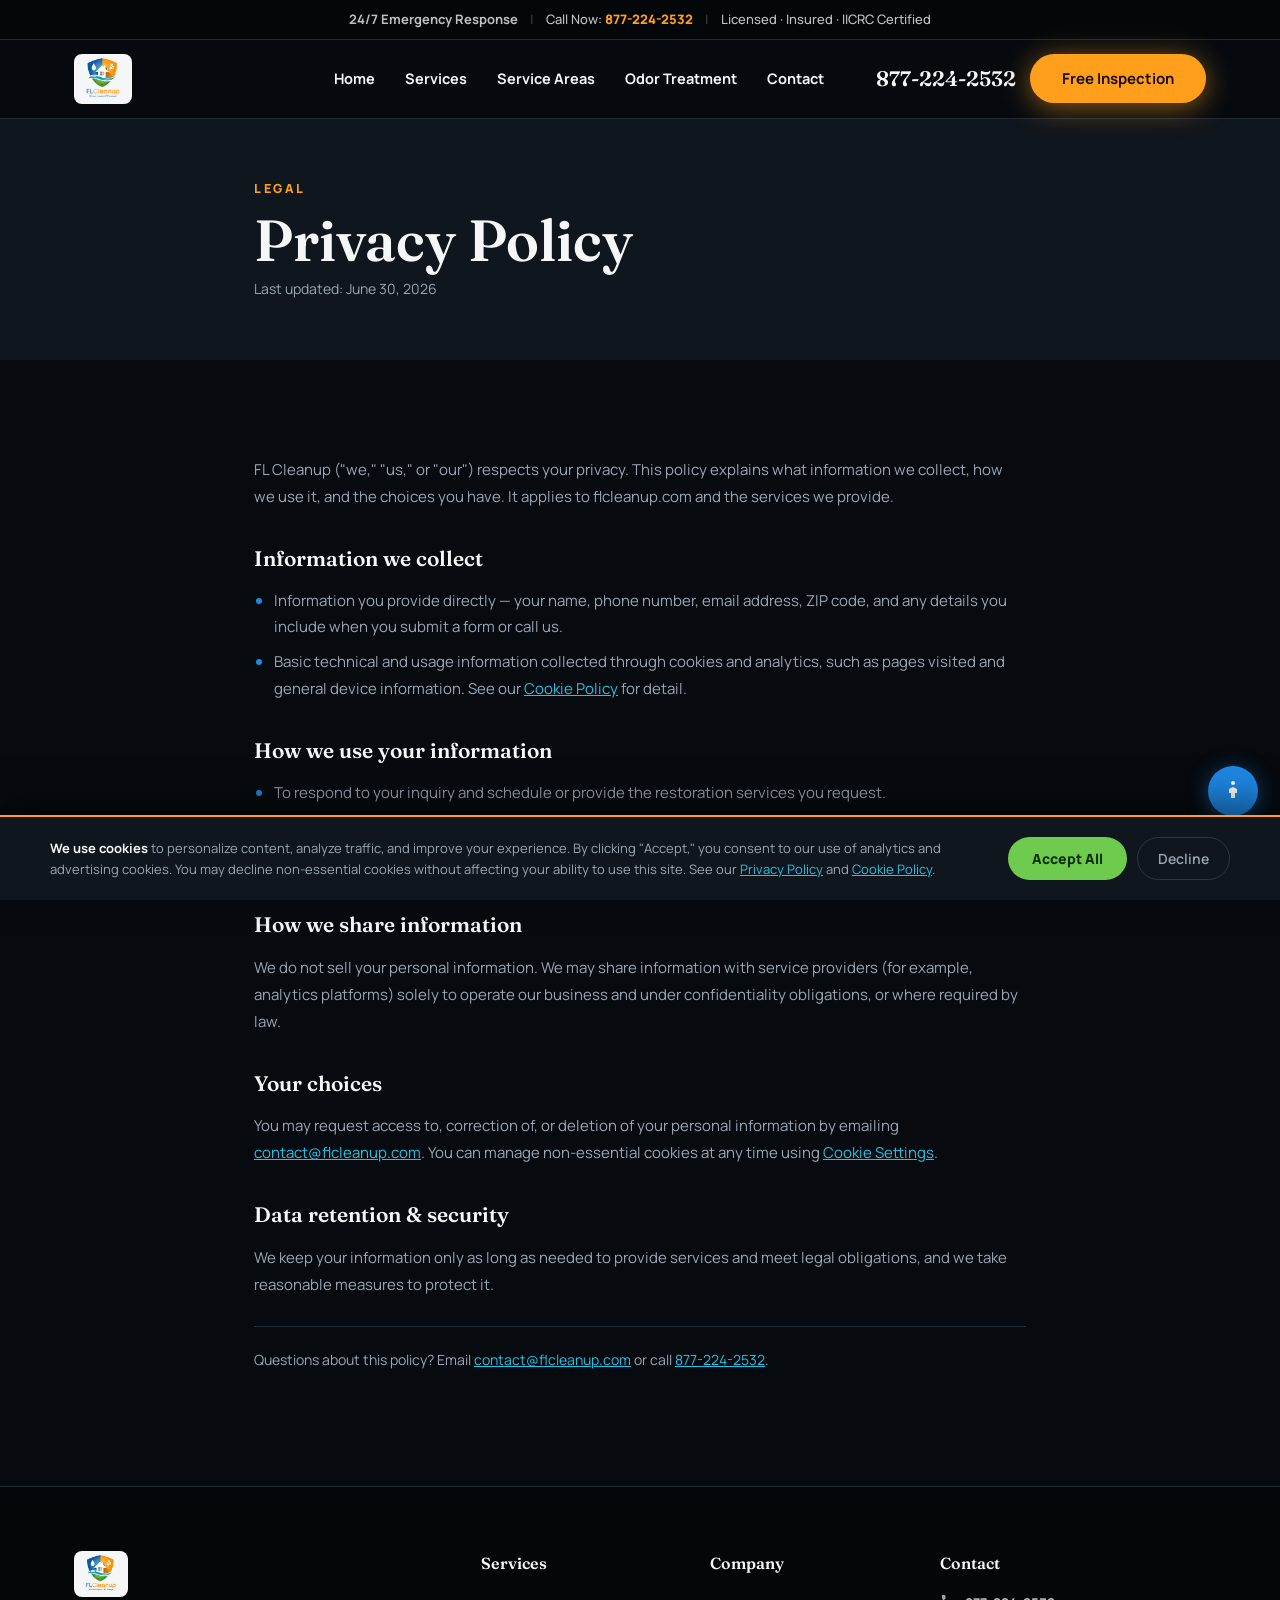
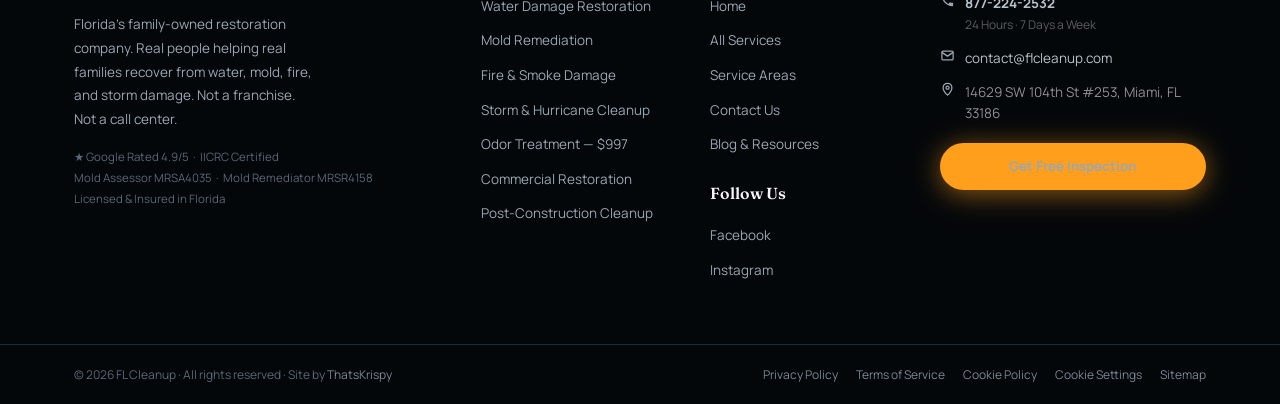
<file: privacy-policy/index.html>
<!DOCTYPE html>
<html lang="en">
<head>
<meta charset="UTF-8">
<meta name="viewport" content="width=device-width, initial-scale=1.0">
<title>Privacy Policy | FL Cleanup</title>
<meta name="description" content="How FL Cleanup collects, uses, and protects your information. Read our privacy policy or call 877-224-2532.">
<meta name="robots" content="index,follow">
<link rel="canonical" href="https://flcleanup.com/privacy-policy/">
<meta property="og:title" content="Privacy Policy | FL Cleanup">
<meta property="og:description" content="How FL Cleanup collects, uses, and protects your information. Read our privacy policy or call 877-224-2532.">
<meta property="og:url" content="https://flcleanup.com/privacy-policy/">
<meta property="og:type" content="website">
<meta property="og:image" content="https://flcleanup.com/wp-content/uploads/2025/03/176-_TKR7948.jpg">
<meta property="og:image:alt" content="The FL Cleanup restoration crew with water extraction equipment">
<meta name="twitter:card" content="summary_large_image">
<meta name="theme-color" content="#070B10">
<link rel="icon" href="/wp-content/uploads/2022/09/florida-cleanup-300x300-1.png">
<link rel="preconnect" href="https://fonts.googleapis.com"><link rel="preconnect" href="https://fonts.gstatic.com" crossorigin><link href="https://fonts.googleapis.com/css2?family=Fraunces:ital,wght@0,500;0,600;1,500;1,600&family=Manrope:wght@400;500;600;700;800&display=swap" rel="stylesheet">
<link rel="stylesheet" href="/assets/css/main.css">

</head>
<body>
<a href="#main-content" class="skip-link">Skip to main content</a>
<div class="topbar" role="complementary" aria-label="Contact information">
  <div class="wrap topbar-inner">
    <span><strong>24/7 Emergency Response</strong></span>
    <span class="topbar-sep">|</span>
    <span>Call Now: <a href="tel:+18772242532">877-224-2532</a></span>
    <span class="topbar-sep">|</span>
    <span>Licensed · Insured · IICRC Certified</span>
  </div>
</div>
<header class="site-header" role="banner">
  <div class="wrap header-inner">
    <a href="/" aria-label="FL Cleanup — Home">
      <img class="logo-img" src="/wp-content/uploads/2022/03/FLCleanup-Logo-PNG.png" alt="FL Cleanup logo" width="52" height="52">
    </a>
    <nav class="site-nav" role="navigation" aria-label="Main navigation">
      <ul role="list"><li><a href="/">Home</a></li>
<li><a href="/services/">Services</a></li>
<li><a href="/services/#service-area">Service Areas</a></li>
<li><a href="/chlorine-dioxide-treatment/">Odor Treatment</a></li>
<li><a href="/contact/">Contact</a></li></ul>
    </nav>
    <div class="header-cta">
      <a href="tel:+18772242532" class="header-phone" aria-label="Call 877-224-2532">877-224-2532</a>
      <a href="https://links.blueprintpathway.com/widget/booking/kMbGwlRpvFMTxVk1jDD8" target="_blank" rel="noopener" class="btn btn-blaze">Free Inspection</a>
    </div>
    <button class="nav-toggle" id="nav-toggle" aria-controls="mobile-menu" aria-expanded="false" aria-label="Open navigation menu">
      <span></span><span></span><span></span>
    </button>
  </div>
  <nav class="mobile-menu" id="mobile-menu" data-open="false" aria-label="Mobile navigation">
    <a href="/">Home</a>
    <a href="/services/">Services</a>
    <a href="/services/#service-area">Service Areas</a>
    <a href="/chlorine-dioxide-treatment/">Odor Treatment — $997</a>
    <a href="/post-construction-cleanup-in-south-florida-2/">Post-Construction Cleanup</a>
    <a href="/blog/">Blog</a>
    <a href="/contact/">Contact Us</a>
    <div class="mobile-menu-cta">
      <a href="tel:+18772242532" class="btn btn-blaze btn-full"><svg width="15" height="15" viewBox="0 0 24 24" fill="currentColor" style="flex-shrink:0"><path d="M6.6 10.8c1.4 2.8 3.8 5.1 6.6 6.6l2.2-2.2c.3-.3.7-.4 1-.2 1.1.4 2.3.6 3.6.6.6 0 1 .4 1 1V20c0 .6-.4 1-1 1-9.4 0-17-7.6-17-17 0-.6.4-1 1-1h3.5c.6 0 1 .4 1 1 0 1.3.2 2.5.6 3.6.1.3 0 .7-.2 1l-2.3 2.2z"/></svg> Call 877-224-2532</a>
      <a href="https://links.blueprintpathway.com/widget/booking/kMbGwlRpvFMTxVk1jDD8" target="_blank" rel="noopener" class="btn btn-palm btn-full">Get Free Inspection</a>
    </div>
  </nav>
</header>
<main id="main-content" tabindex="-1">
<section class="s-panel" style="padding:60px 0" aria-labelledby="lg-h1">
  <div class="wrap" style="max-width:820px">
    <p class="eyebrow">Legal</p>
    <h1 class="d2" id="lg-h1" style="margin:12px 0 8px">Privacy Policy</h1>
    <p style="font-size:14px;color:var(--mist)">Last updated: June 30, 2026</p>
  </div>
</section>
<section class="section">
  <div class="wrap legal" style="max-width:820px">
<p>FL Cleanup ("we," "us," or "our") respects your privacy. This policy explains what information we collect, how we use it, and the choices you have. It applies to flcleanup.com and the services we provide.</p><h2>Information we collect</h2><ul><li>Information you provide directly — your name, phone number, email address, ZIP code, and any details you include when you submit a form or call us.</li><li>Basic technical and usage information collected through cookies and analytics, such as pages visited and general device information. See our <a href="/cookie-policy/">Cookie Policy</a> for detail.</li></ul><h2>How we use your information</h2><ul><li>To respond to your inquiry and schedule or provide the restoration services you request.</li><li>To communicate with you about your project, including by phone, email, or text.</li><li>To operate, maintain, and improve our website.</li></ul><h2>How we share information</h2><p>We do not sell your personal information. We may share information with service providers (for example, analytics platforms) solely to operate our business and under confidentiality obligations, or where required by law.</p><h2>Your choices</h2><p>You may request access to, correction of, or deletion of your personal information by emailing <a href="mailto:contact@flcleanup.com">contact@flcleanup.com</a>. You can manage non-essential cookies at any time using <a href="#" class="cookie-settings">Cookie Settings</a>.</p><h2>Data retention &amp; security</h2><p>We keep your information only as long as needed to provide services and meet legal obligations, and we take reasonable measures to protect it.</p><p class="muted">Questions about this policy? Email <a href="mailto:contact@flcleanup.com">contact@flcleanup.com</a> or call <a href="tel:+18772242532">877-224-2532</a>.</p>
  </div>
</section>
</main>
<footer class="site-footer" role="contentinfo">
  <div class="wrap">
    <div class="footer-grid">
      <div>
        <img class="logo-img" src="/wp-content/uploads/2022/03/FLCleanup-Logo-PNG.png" alt="FL Cleanup logo" width="48" height="48">
        <p class="footer-brand-p">Florida's family-owned restoration company. Real people helping real families recover from water, mold, fire, and storm damage. Not a franchise. Not a call center.</p>
        <p class="footer-certs">★ Google Rated 4.9/5 &nbsp;·&nbsp; IICRC Certified<br>Mold Assessor MRSA4035 &nbsp;·&nbsp; Mold Remediator MRSR4158<br>Licensed &amp; Insured in Florida</p>
      </div>
      <div class="footer-col">
        <h4>Services</h4>
        <ul role="list">
          <li><a href="/services/">Water Damage Restoration</a></li>
          <li><a href="/services/">Mold Remediation</a></li>
          <li><a href="/services/">Fire &amp; Smoke Damage</a></li>
          <li><a href="/services/">Storm &amp; Hurricane Cleanup</a></li>
          <li><a href="/chlorine-dioxide-treatment/">Odor Treatment — $997</a></li>
          <li><a href="/services/">Commercial Restoration</a></li>
          <li><a href="/post-construction-cleanup-in-south-florida-2/">Post-Construction Cleanup</a></li>
        </ul>
      </div>
      <div class="footer-col">
        <h4>Company</h4>
        <ul role="list">
          <li><a href="/">Home</a></li>
          <li><a href="/services/">All Services</a></li>
          <li><a href="/services/#service-area">Service Areas</a></li>
          <li><a href="/contact/">Contact Us</a></li>
          <li><a href="/blog/">Blog &amp; Resources</a></li>
        </ul>
        <h4 style="margin-top:24px">Follow Us</h4>
        <ul role="list">
          <li><a href="https://www.facebook.com/flcleanup" rel="noopener" target="_blank">Facebook</a></li>
          <li><a href="https://www.instagram.com/flcleanup/" rel="noopener" target="_blank">Instagram</a></li>
        </ul>
      </div>
      <div class="footer-col">
        <h4>Contact</h4>
        <div class="fc-li"><span aria-hidden="true"><svg width="15" height="15" viewBox="0 0 24 24" fill="currentColor" style="flex-shrink:0"><path d="M6.6 10.8c1.4 2.8 3.8 5.1 6.6 6.6l2.2-2.2c.3-.3.7-.4 1-.2 1.1.4 2.3.6 3.6.6.6 0 1 .4 1 1V20c0 .6-.4 1-1 1-9.4 0-17-7.6-17-17 0-.6.4-1 1-1h3.5c.6 0 1 .4 1 1 0 1.3.2 2.5.6 3.6.1.3 0 .7-.2 1l-2.3 2.2z"/></svg></span><div><a href="tel:+18772242532" class="fc-strong">877-224-2532</a><br><span style="color:rgba(255,255,255,.35);font-size:12px">24 Hours · 7 Days a Week</span></div></div>
        <div class="fc-li"><span aria-hidden="true"><svg width="15" height="15" viewBox="0 0 24 24" fill="none" stroke="currentColor" stroke-width="2"><rect x="3" y="5" width="18" height="14" rx="2"/><path d="M3 7l9 6 9-6"/></svg></span><div><a href="mailto:contact@flcleanup.com">contact@flcleanup.com</a></div></div>
        <div class="fc-li"><span aria-hidden="true"><svg width="15" height="15" viewBox="0 0 24 24" fill="none" stroke="currentColor" stroke-width="2"><path d="M12 21s7-6.5 7-12a7 7 0 1 0-14 0c0 5.5 7 12 7 12z"/><circle cx="12" cy="9" r="2.5"/></svg></span><div style="color:rgba(255,255,255,.55)">14629 SW 104th St #253, Miami, FL 33186</div></div>
        <div style="margin-top:18px">
          <a href="https://links.blueprintpathway.com/widget/booking/kMbGwlRpvFMTxVk1jDD8" target="_blank" rel="noopener" class="btn btn-blaze btn-full" style="justify-content:center">Get Free Inspection</a>
        </div>
      </div>
    </div>
  </div>
  <div class="footer-bottom">
    <div class="wrap footer-bottom-inner">
      <span>© <span id="footer-year">2026</span> FL Cleanup · All rights reserved · Site by <a href="https://thatskrispy.com" rel="noopener" target="_blank">ThatsKrispy</a></span>
      <div class="footer-legal">
        <a href="/privacy-policy/">Privacy Policy</a>
        <a href="/terms-of-service/">Terms of Service</a>
        <a href="/cookie-policy/">Cookie Policy</a>
        <a href="#" class="cookie-settings">Cookie Settings</a>
        <a href="/sitemap.xml">Sitemap</a>
      </div>
    </div>
  </div>
</footer>
<div class="consent-banner" id="consent-banner" role="dialog" aria-label="Cookie consent" aria-modal="false">
  <div class="consent-inner">
    <div class="consent-text">
      <strong style="color:var(--paper)">We use cookies</strong> to personalize content, analyze traffic, and improve your experience. By clicking "Accept," you consent to our use of analytics and advertising cookies. You may decline non-essential cookies without affecting your ability to use this site. See our <a href="/privacy-policy/">Privacy Policy</a> and <a href="/cookie-policy/">Cookie Policy</a>.
    </div>
    <div class="consent-btns">
      <button class="consent-accept" id="consent-accept" aria-label="Accept all cookies">Accept All</button>
      <button class="consent-decline" id="consent-decline" aria-label="Decline non-essential cookies">Decline</button>
    </div>
  </div>
</div>
<button class="ada-btn" id="ada-btn" aria-label="Accessibility options" aria-expanded="false" aria-controls="ada-panel">
  <svg viewBox="0 0 24 24" xmlns="http://www.w3.org/2000/svg" aria-hidden="true" focusable="false">
    <circle cx="12" cy="4" r="2"/><path d="M12 8l-4 2v4h2v5h4v-5h2v-4l-4-2z"/>
  </svg>
</button>
<div class="ada-panel" id="ada-panel" role="region" aria-label="Accessibility settings">
  <h3>Accessibility</h3>
  <div class="ada-control"><span>Larger Text</span><button class="ada-toggle" id="ada-font" aria-pressed="false" aria-label="Toggle larger text"></button></div>
  <div class="ada-control"><span>High Contrast</span><button class="ada-toggle" id="ada-contrast" aria-pressed="false" aria-label="Toggle high contrast"></button></div>
  <div class="ada-control"><span>Extra Spacing</span><button class="ada-toggle" id="ada-spacing" aria-pressed="false" aria-label="Toggle extra spacing"></button></div>
</div>
<a href="tel:+18772242532" class="sticky-call" aria-label="Call us now at 877-224-2532">Call 877-224-2532</a>
<script src="/assets/js/main.js" defer></script>
</body>
</html>
</file>
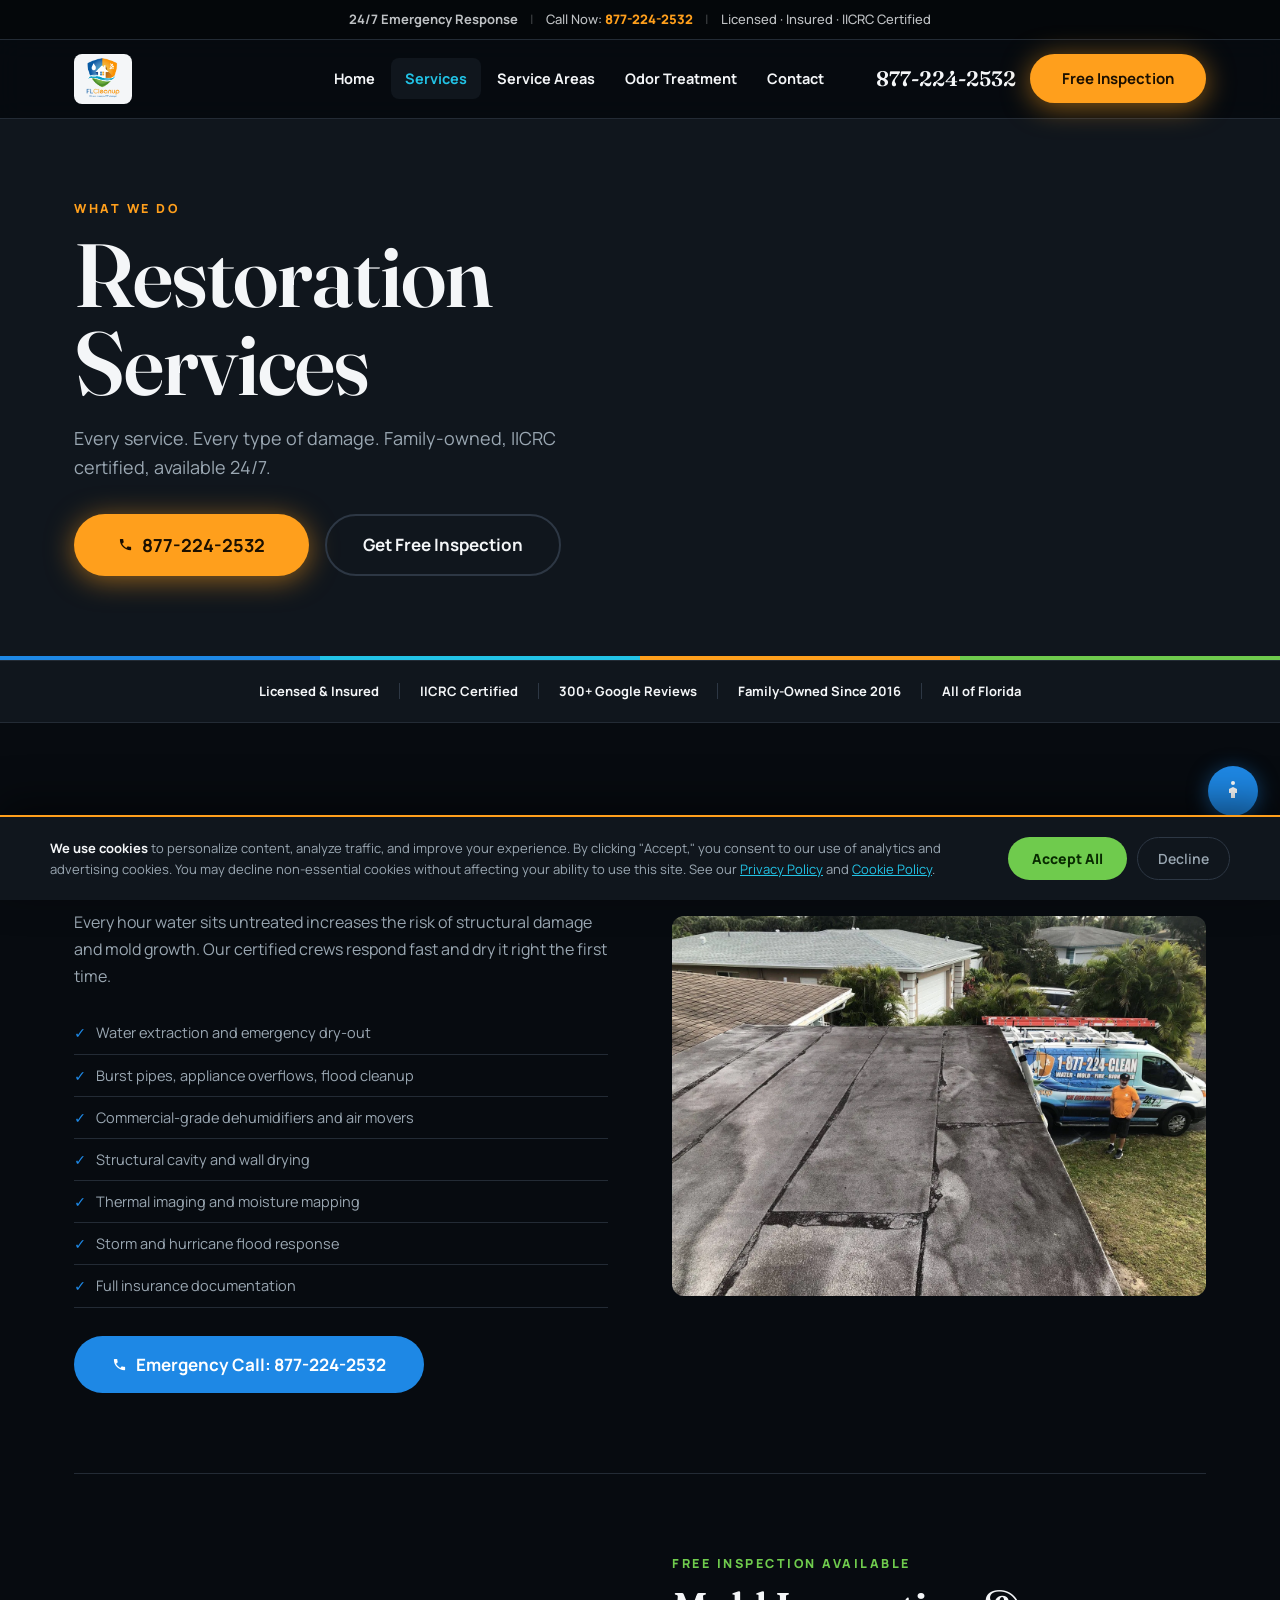
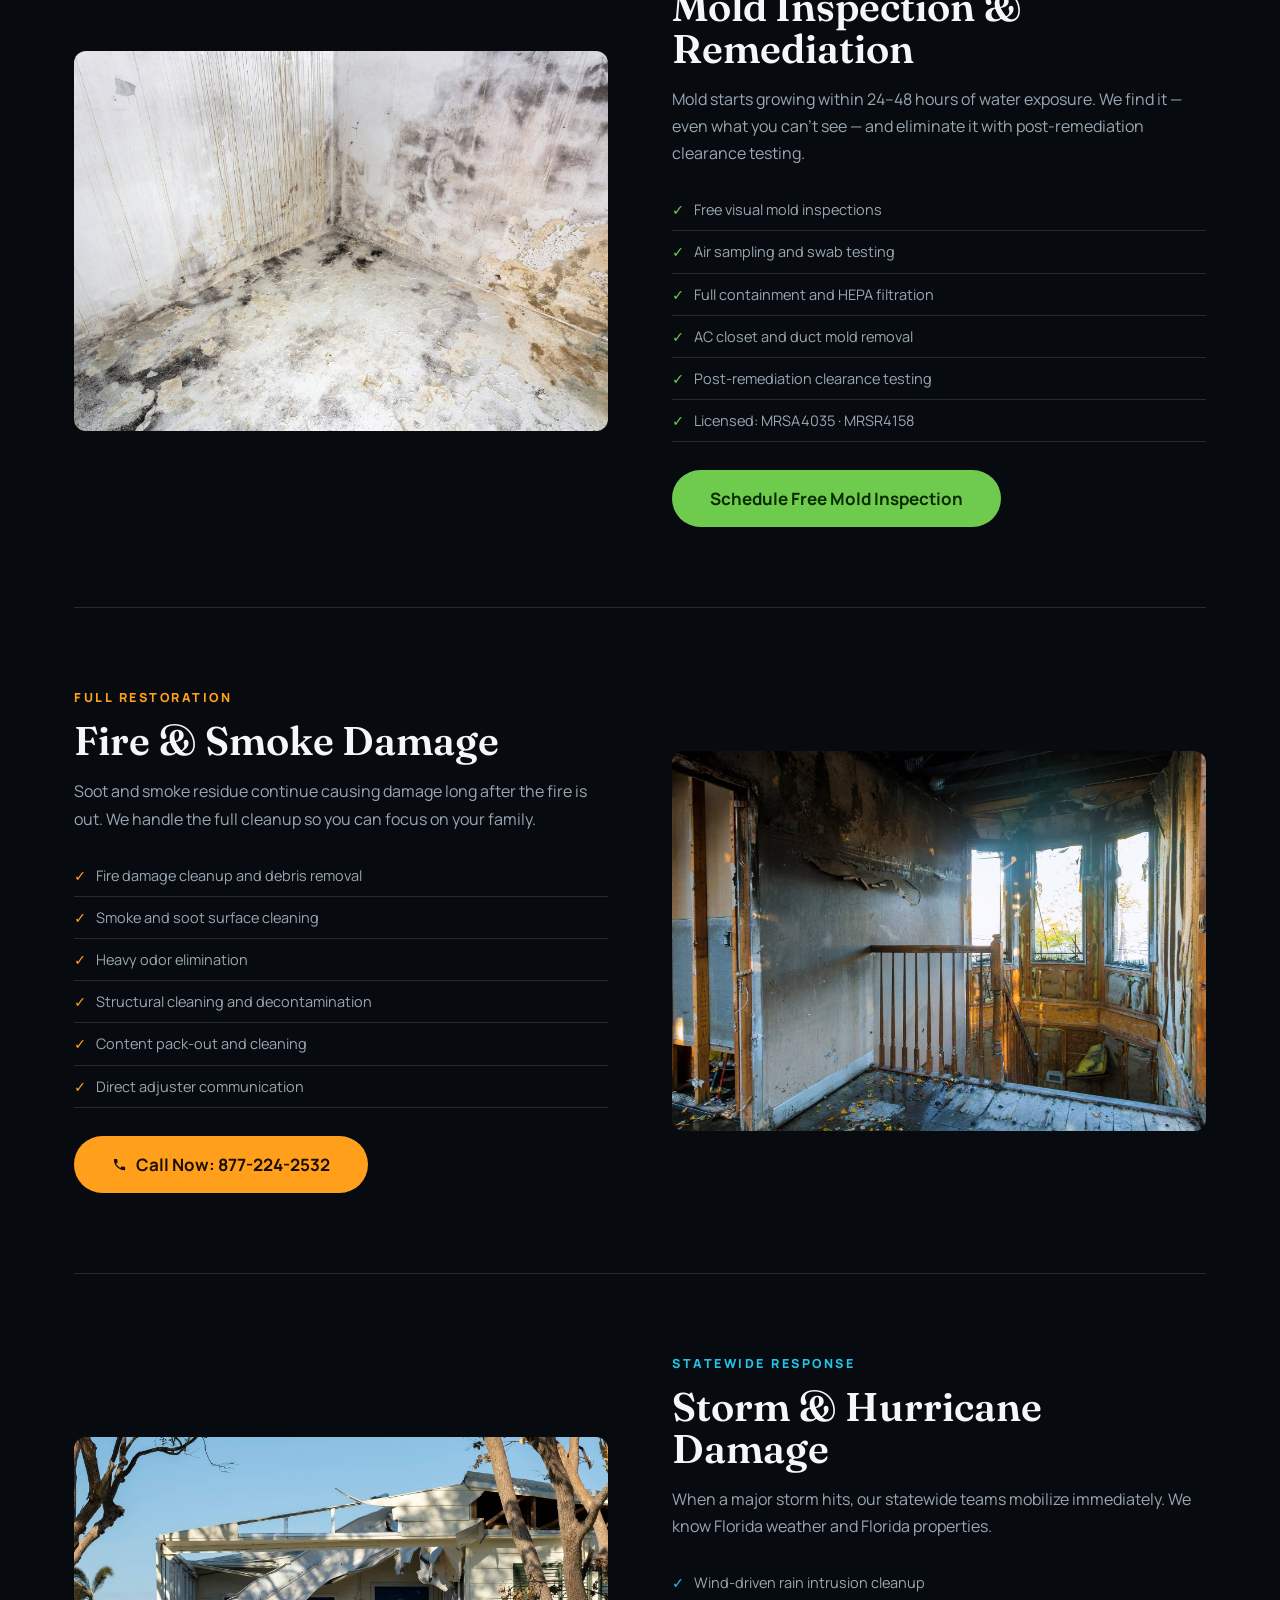
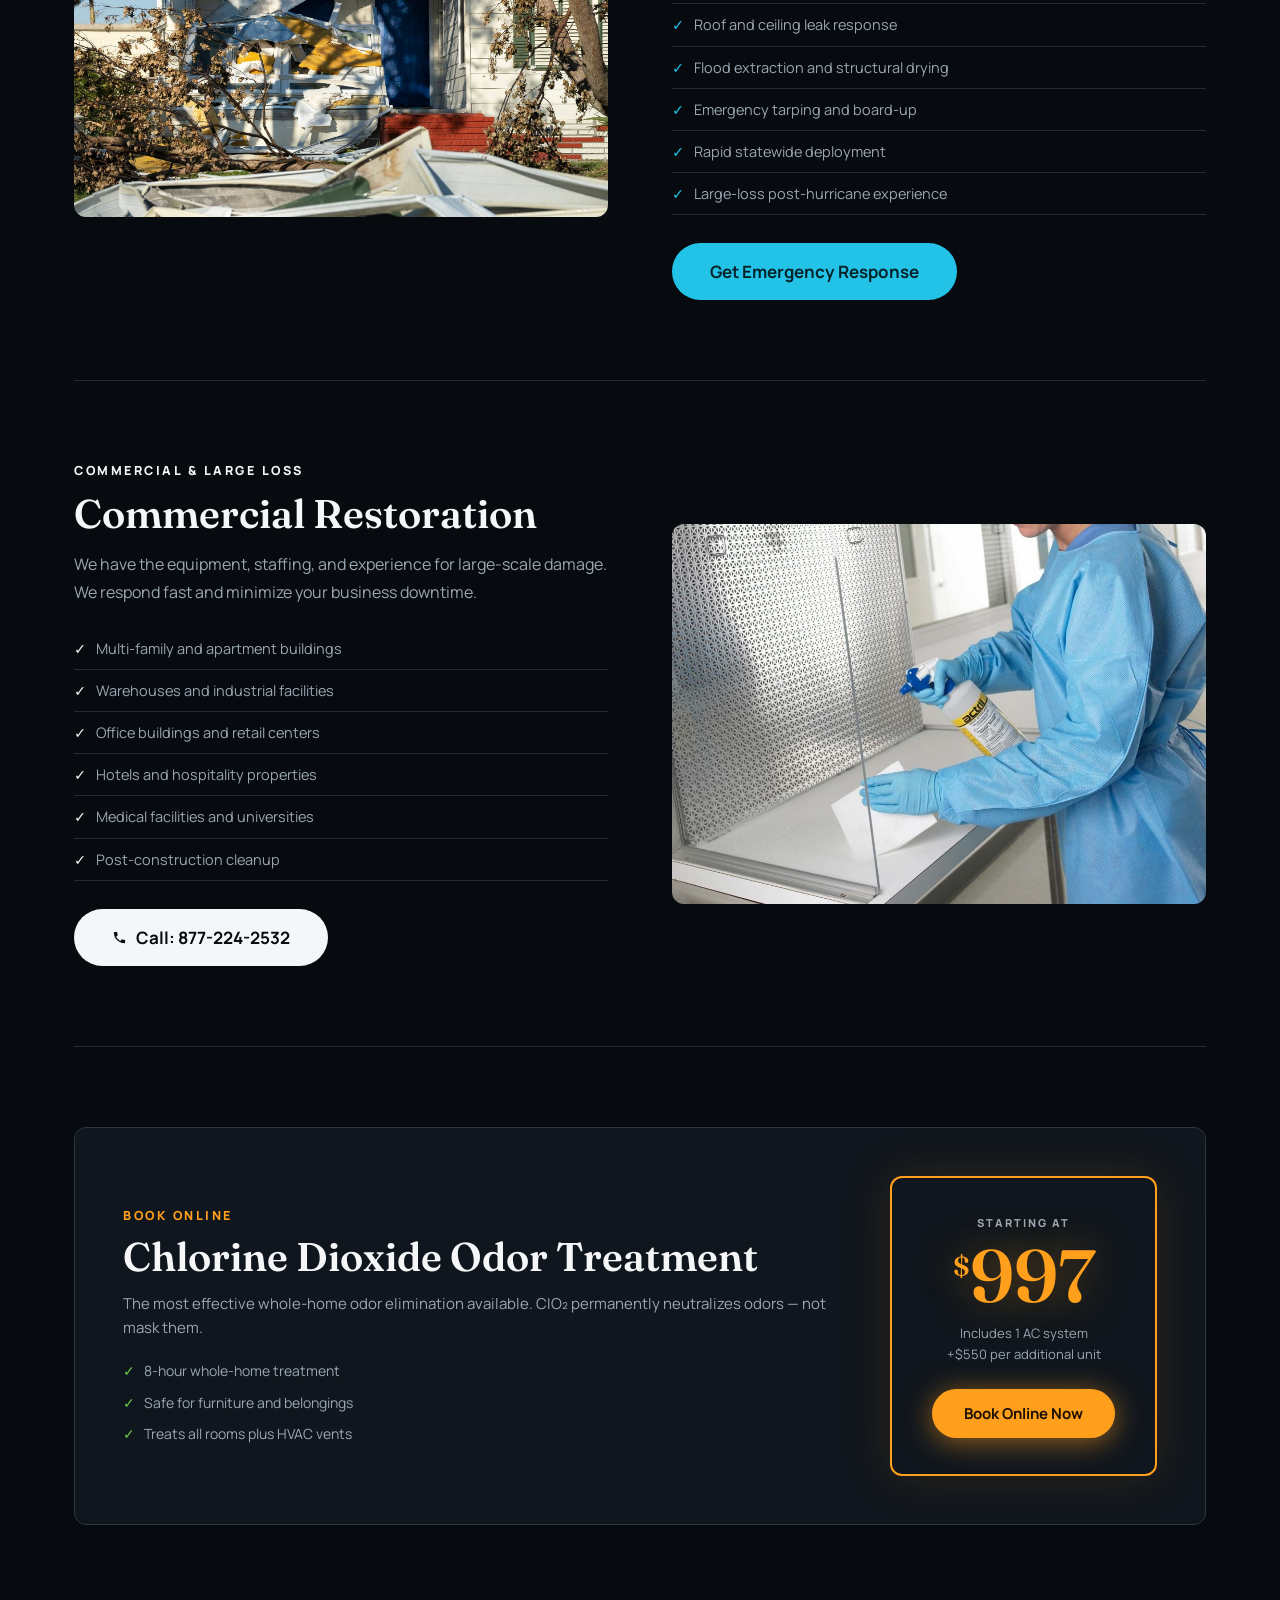
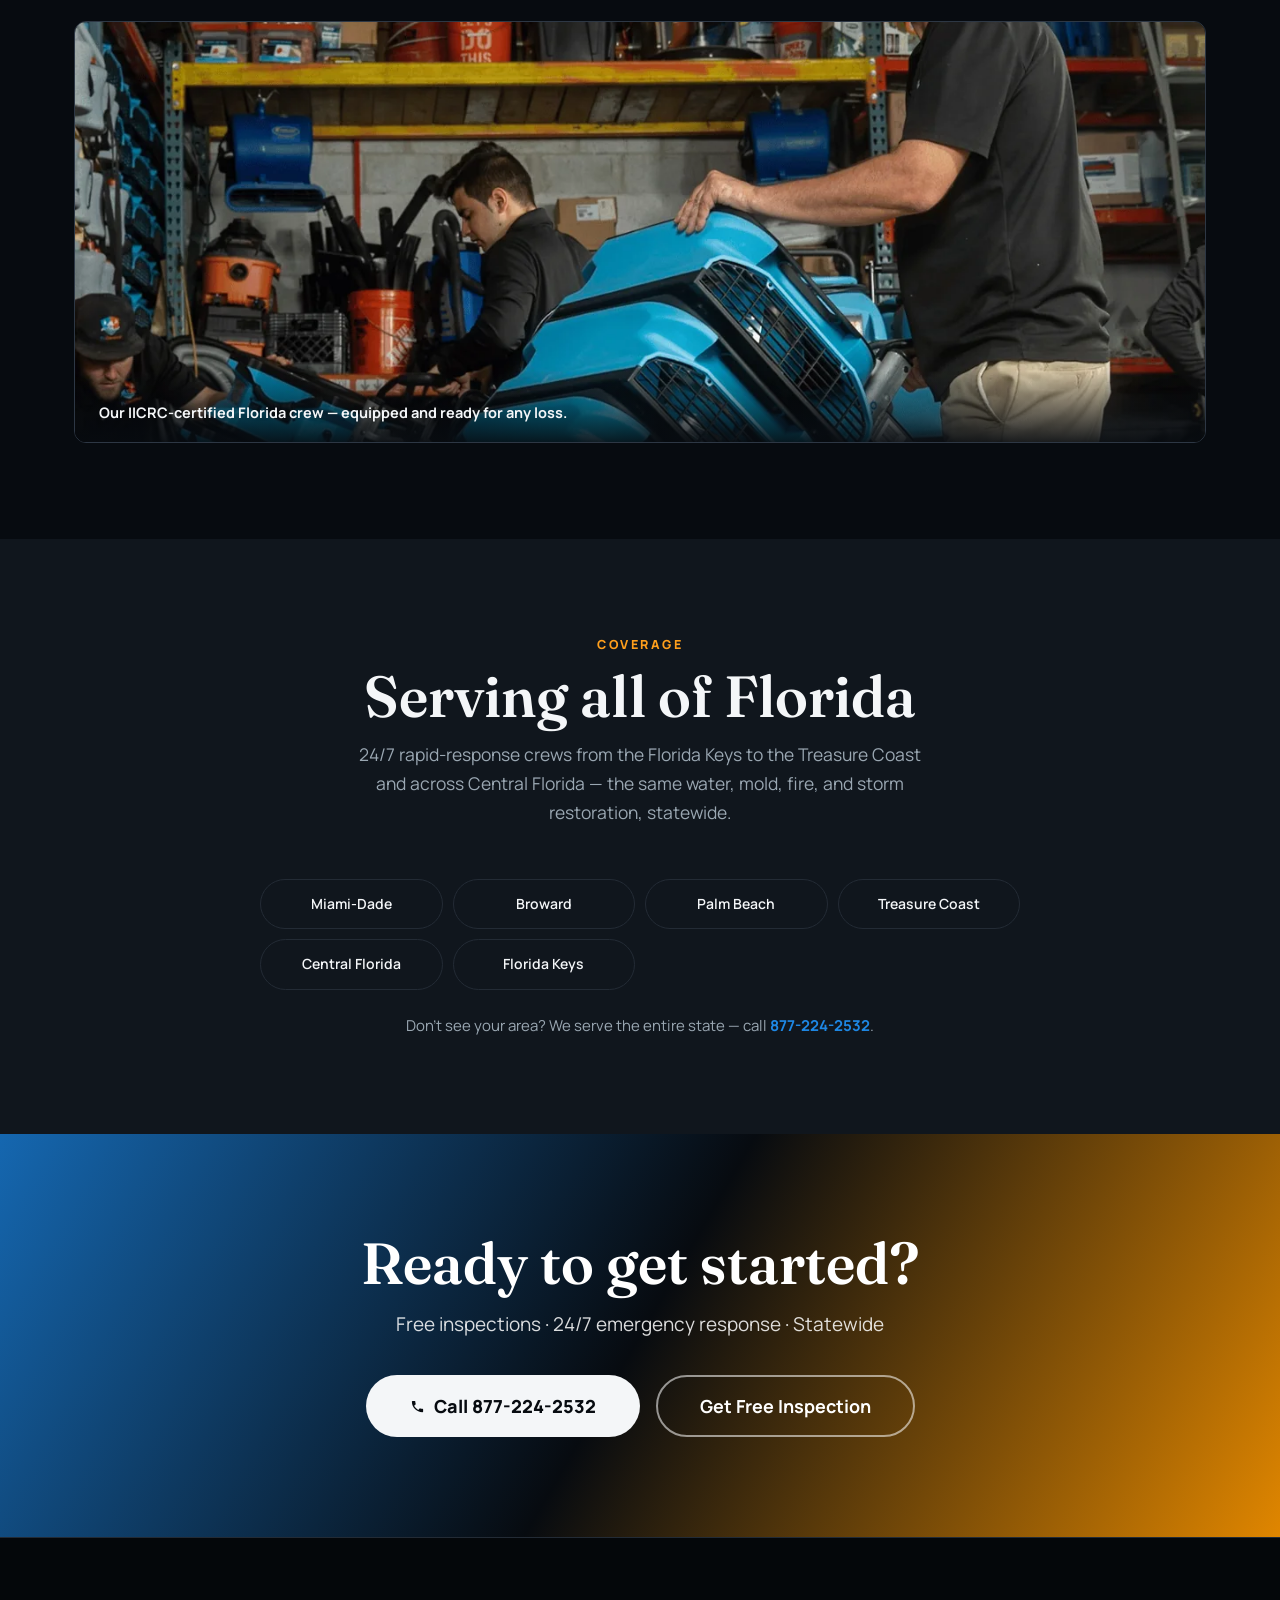
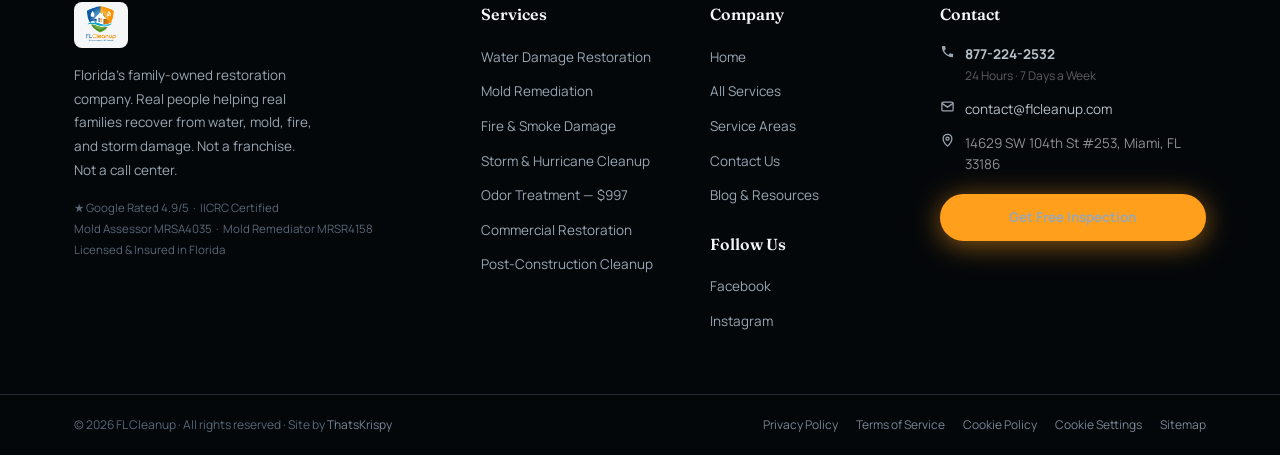
<file: services/index.html>
<!DOCTYPE html>
<html lang="en">
<head>
<meta charset="UTF-8">
<meta name="viewport" content="width=device-width, initial-scale=1.0">
<title>Restoration Services | Water, Mold, Fire, Storm | FL Cleanup Florida</title>
<meta name="description" content="Full-service water damage, mold remediation, fire & smoke, storm cleanup, odor treatment and commercial restoration across Florida. IICRC certified. Call 877-224-2532.">
<meta name="robots" content="index,follow">
<link rel="canonical" href="https://flcleanup.com/services/">
<meta property="og:title" content="Restoration Services | Water, Mold, Fire, Storm | FL Cleanup Florida">
<meta property="og:description" content="Full-service water damage, mold remediation, fire & smoke, storm cleanup, odor treatment and commercial restoration across Florida. IICRC certified. Call 877-224-2532.">
<meta property="og:url" content="https://flcleanup.com/services/">
<meta property="og:type" content="website">
<meta property="og:image" content="https://flcleanup.com/wp-content/uploads/2025/03/176-_TKR7948.jpg">
<meta property="og:image:alt" content="The FL Cleanup restoration crew with water extraction equipment">
<meta name="twitter:card" content="summary_large_image">
<meta name="theme-color" content="#070B10">
<link rel="icon" href="/wp-content/uploads/2022/09/florida-cleanup-300x300-1.png">
<link rel="preconnect" href="https://fonts.googleapis.com"><link rel="preconnect" href="https://fonts.gstatic.com" crossorigin><link href="https://fonts.googleapis.com/css2?family=Fraunces:ital,wght@0,500;0,600;1,500;1,600&family=Manrope:wght@400;500;600;700;800&display=swap" rel="stylesheet">
<link rel="stylesheet" href="/assets/css/main.css">
<script type="application/ld+json">
{"@context":"https://schema.org","@type":"LocalBusiness","name":"FL Cleanup","url":"https://flcleanup.com","telephone":"+1-877-224-2532","email":"contact@flcleanup.com","priceRange":"$$","address":{"@type":"PostalAddress","streetAddress":"14629 SW 104th St #253","addressLocality":"Miami","addressRegion":"FL","postalCode":"33186"},"openingHours":"Mo-Su 00:00-24:00","aggregateRating":{"@type":"AggregateRating","ratingValue":"4.9","reviewCount":"300"},"areaServed":[{"@type":"AdministrativeArea","name":"Miami-Dade County, FL"},{"@type":"AdministrativeArea","name":"Broward County, FL"},{"@type":"AdministrativeArea","name":"Palm Beach County, FL"},{"@type":"AdministrativeArea","name":"St. Lucie County, FL"},{"@type":"AdministrativeArea","name":"Martin County, FL"},{"@type":"AdministrativeArea","name":"Orange County, FL"},{"@type":"AdministrativeArea","name":"Monroe County, FL"},{"@type":"State","name":"Florida"}]}
</script>

</head>
<body>
<a href="#main-content" class="skip-link">Skip to main content</a>
<div class="topbar" role="complementary" aria-label="Contact information">
  <div class="wrap topbar-inner">
    <span><strong>24/7 Emergency Response</strong></span>
    <span class="topbar-sep">|</span>
    <span>Call Now: <a href="tel:+18772242532">877-224-2532</a></span>
    <span class="topbar-sep">|</span>
    <span>Licensed · Insured · IICRC Certified</span>
  </div>
</div>
<header class="site-header" role="banner">
  <div class="wrap header-inner">
    <a href="/" aria-label="FL Cleanup — Home">
      <img class="logo-img" src="/wp-content/uploads/2022/03/FLCleanup-Logo-PNG.png" alt="FL Cleanup logo" width="52" height="52">
    </a>
    <nav class="site-nav" role="navigation" aria-label="Main navigation">
      <ul role="list"><li><a href="/">Home</a></li>
<li><a href="/services/" aria-current="page">Services</a></li>
<li><a href="/services/#service-area">Service Areas</a></li>
<li><a href="/chlorine-dioxide-treatment/">Odor Treatment</a></li>
<li><a href="/contact/">Contact</a></li></ul>
    </nav>
    <div class="header-cta">
      <a href="tel:+18772242532" class="header-phone" aria-label="Call 877-224-2532">877-224-2532</a>
      <a href="https://links.blueprintpathway.com/widget/booking/kMbGwlRpvFMTxVk1jDD8" target="_blank" rel="noopener" class="btn btn-blaze">Free Inspection</a>
    </div>
    <button class="nav-toggle" id="nav-toggle" aria-controls="mobile-menu" aria-expanded="false" aria-label="Open navigation menu">
      <span></span><span></span><span></span>
    </button>
  </div>
  <nav class="mobile-menu" id="mobile-menu" data-open="false" aria-label="Mobile navigation">
    <a href="/">Home</a>
    <a href="/services/">Services</a>
    <a href="/services/#service-area">Service Areas</a>
    <a href="/chlorine-dioxide-treatment/">Odor Treatment — $997</a>
    <a href="/post-construction-cleanup-in-south-florida-2/">Post-Construction Cleanup</a>
    <a href="/blog/">Blog</a>
    <a href="/contact/">Contact Us</a>
    <div class="mobile-menu-cta">
      <a href="tel:+18772242532" class="btn btn-blaze btn-full"><svg width="15" height="15" viewBox="0 0 24 24" fill="currentColor" style="flex-shrink:0"><path d="M6.6 10.8c1.4 2.8 3.8 5.1 6.6 6.6l2.2-2.2c.3-.3.7-.4 1-.2 1.1.4 2.3.6 3.6.6.6 0 1 .4 1 1V20c0 .6-.4 1-1 1-9.4 0-17-7.6-17-17 0-.6.4-1 1-1h3.5c.6 0 1 .4 1 1 0 1.3.2 2.5.6 3.6.1.3 0 .7-.2 1l-2.3 2.2z"/></svg> Call 877-224-2532</a>
      <a href="https://links.blueprintpathway.com/widget/booking/kMbGwlRpvFMTxVk1jDD8" target="_blank" rel="noopener" class="btn btn-palm btn-full">Get Free Inspection</a>
    </div>
  </nav>
</header>
<main id="main-content" tabindex="-1">

<section class="s-panel" style="padding:80px 0" aria-labelledby="svc-page-h1">
  <div class="wrap">
    <p class="eyebrow">What We Do</p>
    <h1 class="d1" id="svc-page-h1" style="margin:12px 0 18px">Restoration<br>Services</h1>
    <p style="font-size:18px;color:var(--mist);max-width:560px;margin-bottom:32px">Every service. Every type of damage. Family-owned, IICRC certified, available 24/7.</p>
    <div style="display:flex;gap:16px;flex-wrap:wrap">
      <a href="tel:+18772242532" class="btn btn-blaze btn-xl"><svg width="15" height="15" viewBox="0 0 24 24" fill="currentColor" style="flex-shrink:0"><path d="M6.6 10.8c1.4 2.8 3.8 5.1 6.6 6.6l2.2-2.2c.3-.3.7-.4 1-.2 1.1.4 2.3.6 3.6.6.6 0 1 .4 1 1V20c0 .6-.4 1-1 1-9.4 0-17-7.6-17-17 0-.6.4-1 1-1h3.5c.6 0 1 .4 1 1 0 1.3.2 2.5.6 3.6.1.3 0 .7-.2 1l-2.3 2.2z"/></svg> 877-224-2532</a>
      <a href="https://links.blueprintpathway.com/widget/booking/kMbGwlRpvFMTxVk1jDD8" target="_blank" rel="noopener" class="btn btn-line btn-lg">Get Free Inspection</a>
    </div>
  </div>
</section>
<div class="trust-bar" aria-hidden="true"><span style="background:var(--harbor)"></span><span style="background:var(--lagoon)"></span><span style="background:var(--blaze)"></span><span style="background:var(--palm)"></span></div>
<div class="trust-strip" aria-label="Trust signals"><div class="wrap tb-inner"><div class="tb-item">Licensed &amp; Insured</div><div class="tb-sep" aria-hidden="true"></div><div class="tb-item">IICRC Certified</div><div class="tb-sep" aria-hidden="true"></div><div class="tb-item">300+ Google Reviews</div><div class="tb-sep" aria-hidden="true"></div><div class="tb-item">Family-Owned Since 2016</div><div class="tb-sep" aria-hidden="true"></div><div class="tb-item">All of Florida</div></div></div>
<section class="section">
  <div class="wrap">
    <div style="display:grid;grid-template-columns:1fr 1fr;gap:64px;align-items:center;margin-bottom:80px;padding-bottom:80px;border-bottom:1px solid var(--line)"><div>
          <p class="eyebrow" style="color:var(--harbor)">Emergency Service · 24/7</p>
          <h2 class="d3" style="margin:12px 0 16px">Water Damage Restoration</h2>
          <p style="font-size:16px;color:var(--mist);line-height:1.7;margin-bottom:22px">Every hour water sits untreated increases the risk of structural damage and mold growth. Our certified crews respond fast and dry it right the first time.</p>
          <ul style="list-style:none;margin-bottom:28px" role="list"><li style="display:flex;align-items:center;gap:10px;padding:9px 0;border-bottom:1px solid var(--line);font-size:14.5px;color:var(--mist)"><span style="color:var(--harbor);font-weight:800;flex-shrink:0">✓</span>Water extraction and emergency dry-out</li><li style="display:flex;align-items:center;gap:10px;padding:9px 0;border-bottom:1px solid var(--line);font-size:14.5px;color:var(--mist)"><span style="color:var(--harbor);font-weight:800;flex-shrink:0">✓</span>Burst pipes, appliance overflows, flood cleanup</li><li style="display:flex;align-items:center;gap:10px;padding:9px 0;border-bottom:1px solid var(--line);font-size:14.5px;color:var(--mist)"><span style="color:var(--harbor);font-weight:800;flex-shrink:0">✓</span>Commercial-grade dehumidifiers and air movers</li><li style="display:flex;align-items:center;gap:10px;padding:9px 0;border-bottom:1px solid var(--line);font-size:14.5px;color:var(--mist)"><span style="color:var(--harbor);font-weight:800;flex-shrink:0">✓</span>Structural cavity and wall drying</li><li style="display:flex;align-items:center;gap:10px;padding:9px 0;border-bottom:1px solid var(--line);font-size:14.5px;color:var(--mist)"><span style="color:var(--harbor);font-weight:800;flex-shrink:0">✓</span>Thermal imaging and moisture mapping</li><li style="display:flex;align-items:center;gap:10px;padding:9px 0;border-bottom:1px solid var(--line);font-size:14.5px;color:var(--mist)"><span style="color:var(--harbor);font-weight:800;flex-shrink:0">✓</span>Storm and hurricane flood response</li><li style="display:flex;align-items:center;gap:10px;padding:9px 0;border-bottom:1px solid var(--line);font-size:14.5px;color:var(--mist)"><span style="color:var(--harbor);font-weight:800;flex-shrink:0">✓</span>Full insurance documentation</li></ul>
          <a href="tel:+18772242532" class="btn btn-lg" style="background:var(--harbor);color:#fff"><svg width="15" height="15" viewBox="0 0 24 24" fill="currentColor" style="flex-shrink:0"><path d="M6.6 10.8c1.4 2.8 3.8 5.1 6.6 6.6l2.2-2.2c.3-.3.7-.4 1-.2 1.1.4 2.3.6 3.6.6.6 0 1 .4 1 1V20c0 .6-.4 1-1 1-9.4 0-17-7.6-17-17 0-.6.4-1 1-1h3.5c.6 0 1 .4 1 1 0 1.3.2 2.5.6 3.6.1.3 0 .7-.2 1l-2.3 2.2z"/></svg> Emergency Call: 877-224-2532</a>
        </div><div><img src="/wp-content/uploads/2025/05/florida-water-damage-restoration-flcleanup.webp" alt="Water extraction equipment in a flooded Florida home" loading="lazy" style="width:100%;height:380px;object-fit:cover;border-radius:var(--r)"></div></div>
    <div style="display:grid;grid-template-columns:1fr 1fr;gap:64px;align-items:center;margin-bottom:80px;padding-bottom:80px;border-bottom:1px solid var(--line)"><div><img src="/wp-content/uploads/2025/03/fungal-mold-on-an-interior-wall-e1745394670295.jpg" alt="Mold growth on an interior wall in a Florida home" loading="lazy" style="width:100%;height:380px;object-fit:cover;border-radius:var(--r)"></div><div>
          <p class="eyebrow" style="color:var(--palm)">Free Inspection Available</p>
          <h2 class="d3" style="margin:12px 0 16px">Mold Inspection &amp; Remediation</h2>
          <p style="font-size:16px;color:var(--mist);line-height:1.7;margin-bottom:22px">Mold starts growing within 24–48 hours of water exposure. We find it — even what you can't see — and eliminate it with post-remediation clearance testing.</p>
          <ul style="list-style:none;margin-bottom:28px" role="list"><li style="display:flex;align-items:center;gap:10px;padding:9px 0;border-bottom:1px solid var(--line);font-size:14.5px;color:var(--mist)"><span style="color:var(--palm);font-weight:800;flex-shrink:0">✓</span>Free visual mold inspections</li><li style="display:flex;align-items:center;gap:10px;padding:9px 0;border-bottom:1px solid var(--line);font-size:14.5px;color:var(--mist)"><span style="color:var(--palm);font-weight:800;flex-shrink:0">✓</span>Air sampling and swab testing</li><li style="display:flex;align-items:center;gap:10px;padding:9px 0;border-bottom:1px solid var(--line);font-size:14.5px;color:var(--mist)"><span style="color:var(--palm);font-weight:800;flex-shrink:0">✓</span>Full containment and HEPA filtration</li><li style="display:flex;align-items:center;gap:10px;padding:9px 0;border-bottom:1px solid var(--line);font-size:14.5px;color:var(--mist)"><span style="color:var(--palm);font-weight:800;flex-shrink:0">✓</span>AC closet and duct mold removal</li><li style="display:flex;align-items:center;gap:10px;padding:9px 0;border-bottom:1px solid var(--line);font-size:14.5px;color:var(--mist)"><span style="color:var(--palm);font-weight:800;flex-shrink:0">✓</span>Post-remediation clearance testing</li><li style="display:flex;align-items:center;gap:10px;padding:9px 0;border-bottom:1px solid var(--line);font-size:14.5px;color:var(--mist)"><span style="color:var(--palm);font-weight:800;flex-shrink:0">✓</span>Licensed: MRSA4035 · MRSR4158</li></ul>
          <a href="https://links.blueprintpathway.com/widget/booking/kMbGwlRpvFMTxVk1jDD8" target="_blank" rel="noopener" class="btn btn-lg" style="background:var(--palm);color:#082B00">Schedule Free Mold Inspection</a>
        </div></div>
    <div style="display:grid;grid-template-columns:1fr 1fr;gap:64px;align-items:center;margin-bottom:80px;padding-bottom:80px;border-bottom:1px solid var(--line)"><div>
          <p class="eyebrow" style="color:var(--blaze)">Full Restoration</p>
          <h2 class="d3" style="margin:12px 0 16px">Fire &amp; Smoke Damage</h2>
          <p style="font-size:16px;color:var(--mist);line-height:1.7;margin-bottom:22px">Soot and smoke residue continue causing damage long after the fire is out. We handle the full cleanup so you can focus on your family.</p>
          <ul style="list-style:none;margin-bottom:28px" role="list"><li style="display:flex;align-items:center;gap:10px;padding:9px 0;border-bottom:1px solid var(--line);font-size:14.5px;color:var(--mist)"><span style="color:var(--blaze);font-weight:800;flex-shrink:0">✓</span>Fire damage cleanup and debris removal</li><li style="display:flex;align-items:center;gap:10px;padding:9px 0;border-bottom:1px solid var(--line);font-size:14.5px;color:var(--mist)"><span style="color:var(--blaze);font-weight:800;flex-shrink:0">✓</span>Smoke and soot surface cleaning</li><li style="display:flex;align-items:center;gap:10px;padding:9px 0;border-bottom:1px solid var(--line);font-size:14.5px;color:var(--mist)"><span style="color:var(--blaze);font-weight:800;flex-shrink:0">✓</span>Heavy odor elimination</li><li style="display:flex;align-items:center;gap:10px;padding:9px 0;border-bottom:1px solid var(--line);font-size:14.5px;color:var(--mist)"><span style="color:var(--blaze);font-weight:800;flex-shrink:0">✓</span>Structural cleaning and decontamination</li><li style="display:flex;align-items:center;gap:10px;padding:9px 0;border-bottom:1px solid var(--line);font-size:14.5px;color:var(--mist)"><span style="color:var(--blaze);font-weight:800;flex-shrink:0">✓</span>Content pack-out and cleaning</li><li style="display:flex;align-items:center;gap:10px;padding:9px 0;border-bottom:1px solid var(--line);font-size:14.5px;color:var(--mist)"><span style="color:var(--blaze);font-weight:800;flex-shrink:0">✓</span>Direct adjuster communication</li></ul>
          <a href="tel:+18772242532" class="btn btn-lg" style="background:var(--blaze);color:#1A0F00"><svg width="15" height="15" viewBox="0 0 24 24" fill="currentColor" style="flex-shrink:0"><path d="M6.6 10.8c1.4 2.8 3.8 5.1 6.6 6.6l2.2-2.2c.3-.3.7-.4 1-.2 1.1.4 2.3.6 3.6.6.6 0 1 .4 1 1V20c0 .6-.4 1-1 1-9.4 0-17-7.6-17-17 0-.6.4-1 1-1h3.5c.6 0 1 .4 1 1 0 1.3.2 2.5.6 3.6.1.3 0 .7-.2 1l-2.3 2.2z"/></svg> Call Now: 877-224-2532</a>
        </div><div><img src="/wp-content/uploads/2025/03/burned-house-interior-after-fire-room-inside-of-damaged-apartment-after-burned.jpg" alt="Interior of a home after fire damage restoration" loading="lazy" style="width:100%;height:380px;object-fit:cover;border-radius:var(--r)"></div></div>
    <div style="display:grid;grid-template-columns:1fr 1fr;gap:64px;align-items:center;margin-bottom:80px;padding-bottom:80px;border-bottom:1px solid var(--line)"><div><img src="/wp-content/uploads/2025/03/property-damage-from-strong-hurricane-winds-.jpg" alt="Hurricane wind and rain damage to a Florida property" loading="lazy" style="width:100%;height:380px;object-fit:cover;border-radius:var(--r)"></div><div>
          <p class="eyebrow" style="color:var(--lagoon)">Statewide Response</p>
          <h2 class="d3" style="margin:12px 0 16px">Storm &amp; Hurricane Damage</h2>
          <p style="font-size:16px;color:var(--mist);line-height:1.7;margin-bottom:22px">When a major storm hits, our statewide teams mobilize immediately. We know Florida weather and Florida properties.</p>
          <ul style="list-style:none;margin-bottom:28px" role="list"><li style="display:flex;align-items:center;gap:10px;padding:9px 0;border-bottom:1px solid var(--line);font-size:14.5px;color:var(--mist)"><span style="color:var(--lagoon);font-weight:800;flex-shrink:0">✓</span>Wind-driven rain intrusion cleanup</li><li style="display:flex;align-items:center;gap:10px;padding:9px 0;border-bottom:1px solid var(--line);font-size:14.5px;color:var(--mist)"><span style="color:var(--lagoon);font-weight:800;flex-shrink:0">✓</span>Roof and ceiling leak response</li><li style="display:flex;align-items:center;gap:10px;padding:9px 0;border-bottom:1px solid var(--line);font-size:14.5px;color:var(--mist)"><span style="color:var(--lagoon);font-weight:800;flex-shrink:0">✓</span>Flood extraction and structural drying</li><li style="display:flex;align-items:center;gap:10px;padding:9px 0;border-bottom:1px solid var(--line);font-size:14.5px;color:var(--mist)"><span style="color:var(--lagoon);font-weight:800;flex-shrink:0">✓</span>Emergency tarping and board-up</li><li style="display:flex;align-items:center;gap:10px;padding:9px 0;border-bottom:1px solid var(--line);font-size:14.5px;color:var(--mist)"><span style="color:var(--lagoon);font-weight:800;flex-shrink:0">✓</span>Rapid statewide deployment</li><li style="display:flex;align-items:center;gap:10px;padding:9px 0;border-bottom:1px solid var(--line);font-size:14.5px;color:var(--mist)"><span style="color:var(--lagoon);font-weight:800;flex-shrink:0">✓</span>Large-loss post-hurricane experience</li></ul>
          <a href="https://links.blueprintpathway.com/widget/booking/kMbGwlRpvFMTxVk1jDD8" target="_blank" rel="noopener" class="btn btn-lg" style="background:var(--lagoon);color:#06232B">Get Emergency Response</a>
        </div></div>
    <div style="display:grid;grid-template-columns:1fr 1fr;gap:64px;align-items:center;margin-bottom:80px;padding-bottom:80px;border-bottom:1px solid var(--line)"><div>
          <p class="eyebrow" style="color:var(--paper)">Commercial &amp; Large Loss</p>
          <h2 class="d3" style="margin:12px 0 16px">Commercial Restoration</h2>
          <p style="font-size:16px;color:var(--mist);line-height:1.7;margin-bottom:22px">We have the equipment, staffing, and experience for large-scale damage. We respond fast and minimize your business downtime.</p>
          <ul style="list-style:none;margin-bottom:28px" role="list"><li style="display:flex;align-items:center;gap:10px;padding:9px 0;border-bottom:1px solid var(--line);font-size:14.5px;color:var(--mist)"><span style="color:var(--paper);font-weight:800;flex-shrink:0">✓</span>Multi-family and apartment buildings</li><li style="display:flex;align-items:center;gap:10px;padding:9px 0;border-bottom:1px solid var(--line);font-size:14.5px;color:var(--mist)"><span style="color:var(--paper);font-weight:800;flex-shrink:0">✓</span>Warehouses and industrial facilities</li><li style="display:flex;align-items:center;gap:10px;padding:9px 0;border-bottom:1px solid var(--line);font-size:14.5px;color:var(--mist)"><span style="color:var(--paper);font-weight:800;flex-shrink:0">✓</span>Office buildings and retail centers</li><li style="display:flex;align-items:center;gap:10px;padding:9px 0;border-bottom:1px solid var(--line);font-size:14.5px;color:var(--mist)"><span style="color:var(--paper);font-weight:800;flex-shrink:0">✓</span>Hotels and hospitality properties</li><li style="display:flex;align-items:center;gap:10px;padding:9px 0;border-bottom:1px solid var(--line);font-size:14.5px;color:var(--mist)"><span style="color:var(--paper);font-weight:800;flex-shrink:0">✓</span>Medical facilities and universities</li><li style="display:flex;align-items:center;gap:10px;padding:9px 0;border-bottom:1px solid var(--line);font-size:14.5px;color:var(--mist)"><span style="color:var(--paper);font-weight:800;flex-shrink:0">✓</span>Post-construction cleanup</li></ul>
          <a href="tel:+18772242532" class="btn btn-lg" style="background:var(--paper);color:var(--void)"><svg width="15" height="15" viewBox="0 0 24 24" fill="currentColor" style="flex-shrink:0"><path d="M6.6 10.8c1.4 2.8 3.8 5.1 6.6 6.6l2.2-2.2c.3-.3.7-.4 1-.2 1.1.4 2.3.6 3.6.6.6 0 1 .4 1 1V20c0 .6-.4 1-1 1-9.4 0-17-7.6-17-17 0-.6.4-1 1-1h3.5c.6 0 1 .4 1 1 0 1.3.2 2.5.6 3.6.1.3 0 .7-.2 1l-2.3 2.2z"/></svg> Call: 877-224-2532</a>
        </div><div><img src="/wp-content/uploads/2026/01/decontamination-and-Cleaning.jpg" alt="Commercial property decontamination and cleanup" loading="lazy" style="width:100%;height:380px;object-fit:cover;border-radius:var(--r)"></div></div>
    <!-- CIO PROMO -->
    <div style="background:var(--panel);border:1px solid var(--line2);border-radius:var(--r);padding:48px;display:grid;grid-template-columns:1fr auto;gap:44px;align-items:center">
      <div>
        <p class="eyebrow" style="margin-bottom:10px">Book Online</p>
        <h2 class="d3" style="margin-bottom:14px">Chlorine Dioxide Odor Treatment</h2>
        <p style="font-size:15px;color:var(--mist);margin-bottom:20px">The most effective whole-home odor elimination available. CIO₂ permanently neutralizes odors — not mask them.</p>
        <ul style="list-style:none" role="list">
          <li style="display:flex;align-items:center;gap:9px;font-size:14px;color:var(--mist);margin-bottom:9px"><span style="color:var(--palm);font-weight:700">✓</span> 8-hour whole-home treatment</li>
          <li style="display:flex;align-items:center;gap:9px;font-size:14px;color:var(--mist);margin-bottom:9px"><span style="color:var(--palm);font-weight:700">✓</span> Safe for furniture and belongings</li>
          <li style="display:flex;align-items:center;gap:9px;font-size:14px;color:var(--mist)"><span style="color:var(--palm);font-weight:700">✓</span> Treats all rooms plus HVAC vents</li>
        </ul>
      </div>
      <div class="cio-box" style="min-width:230px">
        <p style="font-size:11px;font-weight:800;letter-spacing:2px;text-transform:uppercase;color:var(--mist);margin-bottom:8px">Starting at</p>
        <div class="cio-price" aria-label="Price: $997"><sub>$</sub>997</div>
        <p class="cio-note">Includes 1 AC system<br>+$550 per additional unit</p>
        <a href="/chlorine-dioxide-treatment/" class="btn btn-blaze btn-full" style="justify-content:center">Book Online Now</a>
      </div>
    </div>
  </div>
</section>
<section class="section" style="padding-top:0">
  <div class="wrap">
    <figure class="photo-band">
      <img src="/wp-content/uploads/2025/04/flcleanup-crew-restoration-equipment.webp" alt="FL Cleanup crew with professional restoration drying equipment" loading="lazy" width="1280" height="900">
      <figcaption>Our IICRC-certified Florida crew — equipped and ready for any loss.</figcaption>
    </figure>
  </div>
</section>

<section class="section s-panel" id="service-area" style="scroll-margin-top:120px" aria-labelledby="area-h2">
  <div class="wrap">
    <div class="sh center">
      <p class="eyebrow">Coverage</p>
      <h2 class="d2" id="area-h2" style="margin:12px 0 0">Serving all of Florida</h2>
      <p class="sh-desc" style="margin-left:auto;margin-right:auto">24/7 rapid-response crews from the Florida Keys to the Treasure Coast and across Central Florida — the same water, mold, fire, and storm restoration, statewide.</p>
    </div>
    <div class="area-grid" role="list" aria-label="Regions we serve" style="margin-top:36px;max-width:760px;margin-left:auto;margin-right:auto">
      <div class="area-chip" role="listitem">Miami-Dade</div>
      <div class="area-chip" role="listitem">Broward</div>
      <div class="area-chip" role="listitem">Palm Beach</div>
      <div class="area-chip" role="listitem">Treasure Coast</div>
      <div class="area-chip" role="listitem">Central Florida</div>
      <div class="area-chip" role="listitem">Florida Keys</div>
    </div>
    <p style="text-align:center;margin-top:24px;font-size:15px;color:var(--mist)">Don’t see your area? We serve the entire state — call <a href="tel:+18772242532" style="color:var(--harbor);font-weight:700">877-224-2532</a>.</p>
  </div>
</section>
<div class="cta-strip">
  <div class="wrap">
    <h2 class="d2">Ready to get started?</h2>
    <p>Free inspections · 24/7 emergency response · Statewide</p>
    <div class="cta-btns">
      <a href="tel:+18772242532" class="btn btn-white btn-xl"><svg width="15" height="15" viewBox="0 0 24 24" fill="currentColor" style="flex-shrink:0"><path d="M6.6 10.8c1.4 2.8 3.8 5.1 6.6 6.6l2.2-2.2c.3-.3.7-.4 1-.2 1.1.4 2.3.6 3.6.6.6 0 1 .4 1 1V20c0 .6-.4 1-1 1-9.4 0-17-7.6-17-17 0-.6.4-1 1-1h3.5c.6 0 1 .4 1 1 0 1.3.2 2.5.6 3.6.1.3 0 .7-.2 1l-2.3 2.2z"/></svg> Call 877-224-2532</a>
      <a href="https://links.blueprintpathway.com/widget/booking/kMbGwlRpvFMTxVk1jDD8" target="_blank" rel="noopener" class="btn btn-line-white btn-xl">Get Free Inspection</a>
    </div>
  </div>
</div>

</main>
<footer class="site-footer" role="contentinfo">
  <div class="wrap">
    <div class="footer-grid">
      <div>
        <img class="logo-img" src="/wp-content/uploads/2022/03/FLCleanup-Logo-PNG.png" alt="FL Cleanup logo" width="48" height="48">
        <p class="footer-brand-p">Florida's family-owned restoration company. Real people helping real families recover from water, mold, fire, and storm damage. Not a franchise. Not a call center.</p>
        <p class="footer-certs">★ Google Rated 4.9/5 &nbsp;·&nbsp; IICRC Certified<br>Mold Assessor MRSA4035 &nbsp;·&nbsp; Mold Remediator MRSR4158<br>Licensed &amp; Insured in Florida</p>
      </div>
      <div class="footer-col">
        <h4>Services</h4>
        <ul role="list">
          <li><a href="/services/">Water Damage Restoration</a></li>
          <li><a href="/services/">Mold Remediation</a></li>
          <li><a href="/services/">Fire &amp; Smoke Damage</a></li>
          <li><a href="/services/">Storm &amp; Hurricane Cleanup</a></li>
          <li><a href="/chlorine-dioxide-treatment/">Odor Treatment — $997</a></li>
          <li><a href="/services/">Commercial Restoration</a></li>
          <li><a href="/post-construction-cleanup-in-south-florida-2/">Post-Construction Cleanup</a></li>
        </ul>
      </div>
      <div class="footer-col">
        <h4>Company</h4>
        <ul role="list">
          <li><a href="/">Home</a></li>
          <li><a href="/services/">All Services</a></li>
          <li><a href="/services/#service-area">Service Areas</a></li>
          <li><a href="/contact/">Contact Us</a></li>
          <li><a href="/blog/">Blog &amp; Resources</a></li>
        </ul>
        <h4 style="margin-top:24px">Follow Us</h4>
        <ul role="list">
          <li><a href="https://www.facebook.com/flcleanup" rel="noopener" target="_blank">Facebook</a></li>
          <li><a href="https://www.instagram.com/flcleanup/" rel="noopener" target="_blank">Instagram</a></li>
        </ul>
      </div>
      <div class="footer-col">
        <h4>Contact</h4>
        <div class="fc-li"><span aria-hidden="true"><svg width="15" height="15" viewBox="0 0 24 24" fill="currentColor" style="flex-shrink:0"><path d="M6.6 10.8c1.4 2.8 3.8 5.1 6.6 6.6l2.2-2.2c.3-.3.7-.4 1-.2 1.1.4 2.3.6 3.6.6.6 0 1 .4 1 1V20c0 .6-.4 1-1 1-9.4 0-17-7.6-17-17 0-.6.4-1 1-1h3.5c.6 0 1 .4 1 1 0 1.3.2 2.5.6 3.6.1.3 0 .7-.2 1l-2.3 2.2z"/></svg></span><div><a href="tel:+18772242532" class="fc-strong">877-224-2532</a><br><span style="color:rgba(255,255,255,.35);font-size:12px">24 Hours · 7 Days a Week</span></div></div>
        <div class="fc-li"><span aria-hidden="true"><svg width="15" height="15" viewBox="0 0 24 24" fill="none" stroke="currentColor" stroke-width="2"><rect x="3" y="5" width="18" height="14" rx="2"/><path d="M3 7l9 6 9-6"/></svg></span><div><a href="mailto:contact@flcleanup.com">contact@flcleanup.com</a></div></div>
        <div class="fc-li"><span aria-hidden="true"><svg width="15" height="15" viewBox="0 0 24 24" fill="none" stroke="currentColor" stroke-width="2"><path d="M12 21s7-6.5 7-12a7 7 0 1 0-14 0c0 5.5 7 12 7 12z"/><circle cx="12" cy="9" r="2.5"/></svg></span><div style="color:rgba(255,255,255,.55)">14629 SW 104th St #253, Miami, FL 33186</div></div>
        <div style="margin-top:18px">
          <a href="https://links.blueprintpathway.com/widget/booking/kMbGwlRpvFMTxVk1jDD8" target="_blank" rel="noopener" class="btn btn-blaze btn-full" style="justify-content:center">Get Free Inspection</a>
        </div>
      </div>
    </div>
  </div>
  <div class="footer-bottom">
    <div class="wrap footer-bottom-inner">
      <span>© <span id="footer-year">2026</span> FL Cleanup · All rights reserved · Site by <a href="https://thatskrispy.com" rel="noopener" target="_blank">ThatsKrispy</a></span>
      <div class="footer-legal">
        <a href="/privacy-policy/">Privacy Policy</a>
        <a href="/terms-of-service/">Terms of Service</a>
        <a href="/cookie-policy/">Cookie Policy</a>
        <a href="#" class="cookie-settings">Cookie Settings</a>
        <a href="/sitemap.xml">Sitemap</a>
      </div>
    </div>
  </div>
</footer>
<div class="consent-banner" id="consent-banner" role="dialog" aria-label="Cookie consent" aria-modal="false">
  <div class="consent-inner">
    <div class="consent-text">
      <strong style="color:var(--paper)">We use cookies</strong> to personalize content, analyze traffic, and improve your experience. By clicking "Accept," you consent to our use of analytics and advertising cookies. You may decline non-essential cookies without affecting your ability to use this site. See our <a href="/privacy-policy/">Privacy Policy</a> and <a href="/cookie-policy/">Cookie Policy</a>.
    </div>
    <div class="consent-btns">
      <button class="consent-accept" id="consent-accept" aria-label="Accept all cookies">Accept All</button>
      <button class="consent-decline" id="consent-decline" aria-label="Decline non-essential cookies">Decline</button>
    </div>
  </div>
</div>
<button class="ada-btn" id="ada-btn" aria-label="Accessibility options" aria-expanded="false" aria-controls="ada-panel">
  <svg viewBox="0 0 24 24" xmlns="http://www.w3.org/2000/svg" aria-hidden="true" focusable="false">
    <circle cx="12" cy="4" r="2"/><path d="M12 8l-4 2v4h2v5h4v-5h2v-4l-4-2z"/>
  </svg>
</button>
<div class="ada-panel" id="ada-panel" role="region" aria-label="Accessibility settings">
  <h3>Accessibility</h3>
  <div class="ada-control"><span>Larger Text</span><button class="ada-toggle" id="ada-font" aria-pressed="false" aria-label="Toggle larger text"></button></div>
  <div class="ada-control"><span>High Contrast</span><button class="ada-toggle" id="ada-contrast" aria-pressed="false" aria-label="Toggle high contrast"></button></div>
  <div class="ada-control"><span>Extra Spacing</span><button class="ada-toggle" id="ada-spacing" aria-pressed="false" aria-label="Toggle extra spacing"></button></div>
</div>
<a href="tel:+18772242532" class="sticky-call" aria-label="Call us now at 877-224-2532">Call 877-224-2532</a>
<script src="/assets/js/main.js" defer></script>
</body>
</html>
</file>
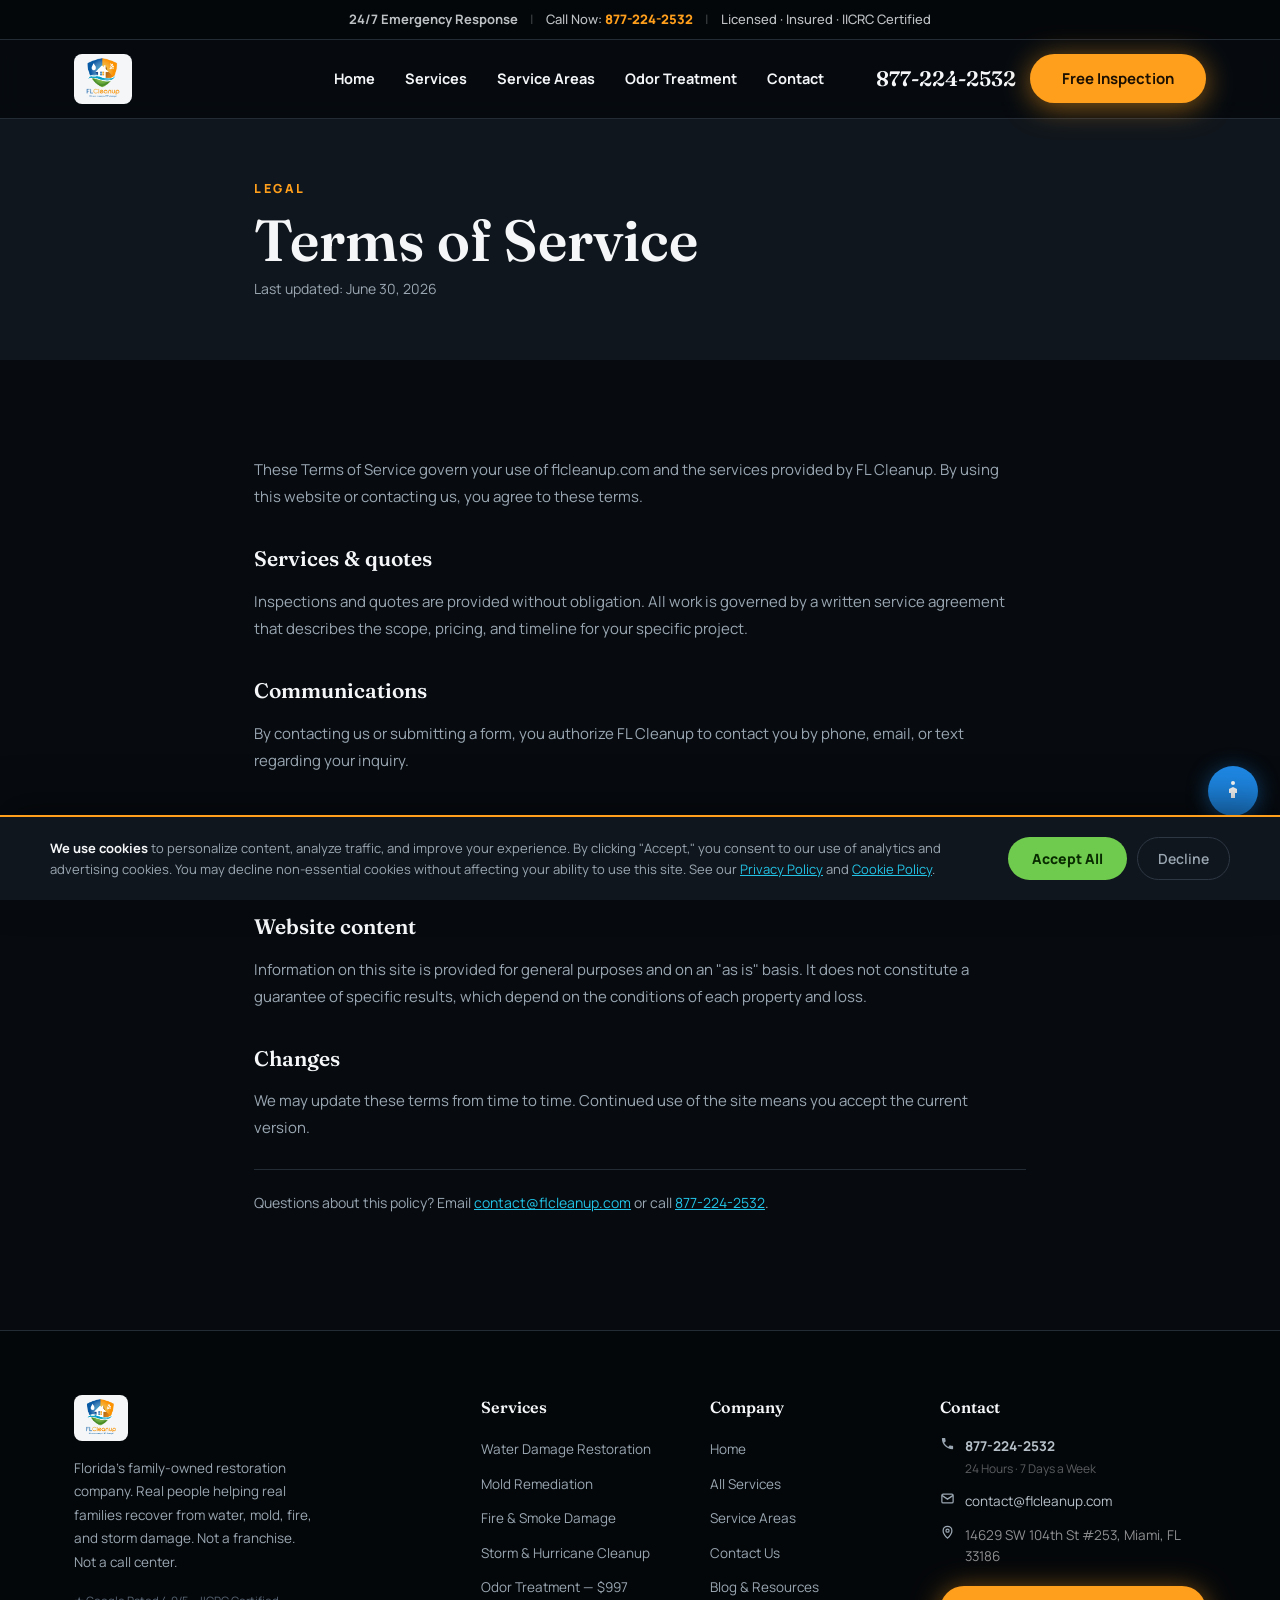
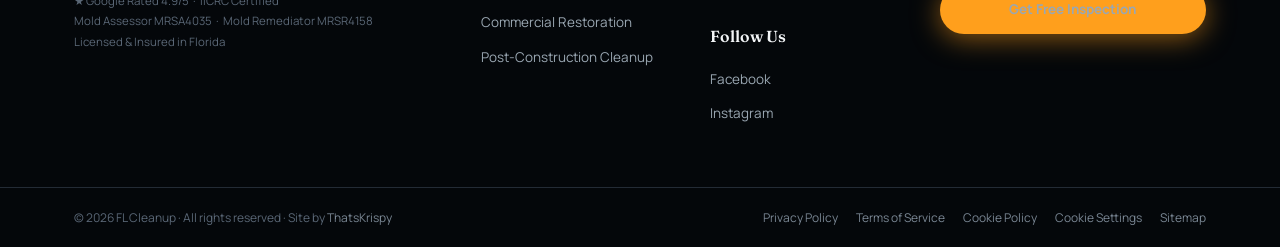
<file: terms-of-service/index.html>
<!DOCTYPE html>
<html lang="en">
<head>
<meta charset="UTF-8">
<meta name="viewport" content="width=device-width, initial-scale=1.0">
<title>Terms of Service | FL Cleanup</title>
<meta name="description" content="The terms governing use of flcleanup.com and FL Cleanup services. Licensed and insured in Florida.">
<meta name="robots" content="index,follow">
<link rel="canonical" href="https://flcleanup.com/terms-of-service/">
<meta property="og:title" content="Terms of Service | FL Cleanup">
<meta property="og:description" content="The terms governing use of flcleanup.com and FL Cleanup services. Licensed and insured in Florida.">
<meta property="og:url" content="https://flcleanup.com/terms-of-service/">
<meta property="og:type" content="website">
<meta property="og:image" content="https://flcleanup.com/wp-content/uploads/2025/03/176-_TKR7948.jpg">
<meta property="og:image:alt" content="The FL Cleanup restoration crew with water extraction equipment">
<meta name="twitter:card" content="summary_large_image">
<meta name="theme-color" content="#070B10">
<link rel="icon" href="/wp-content/uploads/2022/09/florida-cleanup-300x300-1.png">
<link rel="preconnect" href="https://fonts.googleapis.com"><link rel="preconnect" href="https://fonts.gstatic.com" crossorigin><link href="https://fonts.googleapis.com/css2?family=Fraunces:ital,wght@0,500;0,600;1,500;1,600&family=Manrope:wght@400;500;600;700;800&display=swap" rel="stylesheet">
<link rel="stylesheet" href="/assets/css/main.css">

</head>
<body>
<a href="#main-content" class="skip-link">Skip to main content</a>
<div class="topbar" role="complementary" aria-label="Contact information">
  <div class="wrap topbar-inner">
    <span><strong>24/7 Emergency Response</strong></span>
    <span class="topbar-sep">|</span>
    <span>Call Now: <a href="tel:+18772242532">877-224-2532</a></span>
    <span class="topbar-sep">|</span>
    <span>Licensed · Insured · IICRC Certified</span>
  </div>
</div>
<header class="site-header" role="banner">
  <div class="wrap header-inner">
    <a href="/" aria-label="FL Cleanup — Home">
      <img class="logo-img" src="/wp-content/uploads/2022/03/FLCleanup-Logo-PNG.png" alt="FL Cleanup logo" width="52" height="52">
    </a>
    <nav class="site-nav" role="navigation" aria-label="Main navigation">
      <ul role="list"><li><a href="/">Home</a></li>
<li><a href="/services/">Services</a></li>
<li><a href="/services/#service-area">Service Areas</a></li>
<li><a href="/chlorine-dioxide-treatment/">Odor Treatment</a></li>
<li><a href="/contact/">Contact</a></li></ul>
    </nav>
    <div class="header-cta">
      <a href="tel:+18772242532" class="header-phone" aria-label="Call 877-224-2532">877-224-2532</a>
      <a href="https://links.blueprintpathway.com/widget/booking/kMbGwlRpvFMTxVk1jDD8" target="_blank" rel="noopener" class="btn btn-blaze">Free Inspection</a>
    </div>
    <button class="nav-toggle" id="nav-toggle" aria-controls="mobile-menu" aria-expanded="false" aria-label="Open navigation menu">
      <span></span><span></span><span></span>
    </button>
  </div>
  <nav class="mobile-menu" id="mobile-menu" data-open="false" aria-label="Mobile navigation">
    <a href="/">Home</a>
    <a href="/services/">Services</a>
    <a href="/services/#service-area">Service Areas</a>
    <a href="/chlorine-dioxide-treatment/">Odor Treatment — $997</a>
    <a href="/post-construction-cleanup-in-south-florida-2/">Post-Construction Cleanup</a>
    <a href="/blog/">Blog</a>
    <a href="/contact/">Contact Us</a>
    <div class="mobile-menu-cta">
      <a href="tel:+18772242532" class="btn btn-blaze btn-full"><svg width="15" height="15" viewBox="0 0 24 24" fill="currentColor" style="flex-shrink:0"><path d="M6.6 10.8c1.4 2.8 3.8 5.1 6.6 6.6l2.2-2.2c.3-.3.7-.4 1-.2 1.1.4 2.3.6 3.6.6.6 0 1 .4 1 1V20c0 .6-.4 1-1 1-9.4 0-17-7.6-17-17 0-.6.4-1 1-1h3.5c.6 0 1 .4 1 1 0 1.3.2 2.5.6 3.6.1.3 0 .7-.2 1l-2.3 2.2z"/></svg> Call 877-224-2532</a>
      <a href="https://links.blueprintpathway.com/widget/booking/kMbGwlRpvFMTxVk1jDD8" target="_blank" rel="noopener" class="btn btn-palm btn-full">Get Free Inspection</a>
    </div>
  </nav>
</header>
<main id="main-content" tabindex="-1">
<section class="s-panel" style="padding:60px 0" aria-labelledby="lg-h1">
  <div class="wrap" style="max-width:820px">
    <p class="eyebrow">Legal</p>
    <h1 class="d2" id="lg-h1" style="margin:12px 0 8px">Terms of Service</h1>
    <p style="font-size:14px;color:var(--mist)">Last updated: June 30, 2026</p>
  </div>
</section>
<section class="section">
  <div class="wrap legal" style="max-width:820px">
<p>These Terms of Service govern your use of flcleanup.com and the services provided by FL Cleanup. By using this website or contacting us, you agree to these terms.</p><h2>Services &amp; quotes</h2><p>Inspections and quotes are provided without obligation. All work is governed by a written service agreement that describes the scope, pricing, and timeline for your specific project.</p><h2>Communications</h2><p>By contacting us or submitting a form, you authorize FL Cleanup to contact you by phone, email, or text regarding your inquiry.</p><h2>Licensing</h2><p>FL Cleanup is licensed and insured in Florida and IICRC certified.</p><h2>Website content</h2><p>Information on this site is provided for general purposes and on an "as is" basis. It does not constitute a guarantee of specific results, which depend on the conditions of each property and loss.</p><h2>Changes</h2><p>We may update these terms from time to time. Continued use of the site means you accept the current version.</p><p class="muted">Questions about this policy? Email <a href="mailto:contact@flcleanup.com">contact@flcleanup.com</a> or call <a href="tel:+18772242532">877-224-2532</a>.</p>
  </div>
</section>
</main>
<footer class="site-footer" role="contentinfo">
  <div class="wrap">
    <div class="footer-grid">
      <div>
        <img class="logo-img" src="/wp-content/uploads/2022/03/FLCleanup-Logo-PNG.png" alt="FL Cleanup logo" width="48" height="48">
        <p class="footer-brand-p">Florida's family-owned restoration company. Real people helping real families recover from water, mold, fire, and storm damage. Not a franchise. Not a call center.</p>
        <p class="footer-certs">★ Google Rated 4.9/5 &nbsp;·&nbsp; IICRC Certified<br>Mold Assessor MRSA4035 &nbsp;·&nbsp; Mold Remediator MRSR4158<br>Licensed &amp; Insured in Florida</p>
      </div>
      <div class="footer-col">
        <h4>Services</h4>
        <ul role="list">
          <li><a href="/services/">Water Damage Restoration</a></li>
          <li><a href="/services/">Mold Remediation</a></li>
          <li><a href="/services/">Fire &amp; Smoke Damage</a></li>
          <li><a href="/services/">Storm &amp; Hurricane Cleanup</a></li>
          <li><a href="/chlorine-dioxide-treatment/">Odor Treatment — $997</a></li>
          <li><a href="/services/">Commercial Restoration</a></li>
          <li><a href="/post-construction-cleanup-in-south-florida-2/">Post-Construction Cleanup</a></li>
        </ul>
      </div>
      <div class="footer-col">
        <h4>Company</h4>
        <ul role="list">
          <li><a href="/">Home</a></li>
          <li><a href="/services/">All Services</a></li>
          <li><a href="/services/#service-area">Service Areas</a></li>
          <li><a href="/contact/">Contact Us</a></li>
          <li><a href="/blog/">Blog &amp; Resources</a></li>
        </ul>
        <h4 style="margin-top:24px">Follow Us</h4>
        <ul role="list">
          <li><a href="https://www.facebook.com/flcleanup" rel="noopener" target="_blank">Facebook</a></li>
          <li><a href="https://www.instagram.com/flcleanup/" rel="noopener" target="_blank">Instagram</a></li>
        </ul>
      </div>
      <div class="footer-col">
        <h4>Contact</h4>
        <div class="fc-li"><span aria-hidden="true"><svg width="15" height="15" viewBox="0 0 24 24" fill="currentColor" style="flex-shrink:0"><path d="M6.6 10.8c1.4 2.8 3.8 5.1 6.6 6.6l2.2-2.2c.3-.3.7-.4 1-.2 1.1.4 2.3.6 3.6.6.6 0 1 .4 1 1V20c0 .6-.4 1-1 1-9.4 0-17-7.6-17-17 0-.6.4-1 1-1h3.5c.6 0 1 .4 1 1 0 1.3.2 2.5.6 3.6.1.3 0 .7-.2 1l-2.3 2.2z"/></svg></span><div><a href="tel:+18772242532" class="fc-strong">877-224-2532</a><br><span style="color:rgba(255,255,255,.35);font-size:12px">24 Hours · 7 Days a Week</span></div></div>
        <div class="fc-li"><span aria-hidden="true"><svg width="15" height="15" viewBox="0 0 24 24" fill="none" stroke="currentColor" stroke-width="2"><rect x="3" y="5" width="18" height="14" rx="2"/><path d="M3 7l9 6 9-6"/></svg></span><div><a href="mailto:contact@flcleanup.com">contact@flcleanup.com</a></div></div>
        <div class="fc-li"><span aria-hidden="true"><svg width="15" height="15" viewBox="0 0 24 24" fill="none" stroke="currentColor" stroke-width="2"><path d="M12 21s7-6.5 7-12a7 7 0 1 0-14 0c0 5.5 7 12 7 12z"/><circle cx="12" cy="9" r="2.5"/></svg></span><div style="color:rgba(255,255,255,.55)">14629 SW 104th St #253, Miami, FL 33186</div></div>
        <div style="margin-top:18px">
          <a href="https://links.blueprintpathway.com/widget/booking/kMbGwlRpvFMTxVk1jDD8" target="_blank" rel="noopener" class="btn btn-blaze btn-full" style="justify-content:center">Get Free Inspection</a>
        </div>
      </div>
    </div>
  </div>
  <div class="footer-bottom">
    <div class="wrap footer-bottom-inner">
      <span>© <span id="footer-year">2026</span> FL Cleanup · All rights reserved · Site by <a href="https://thatskrispy.com" rel="noopener" target="_blank">ThatsKrispy</a></span>
      <div class="footer-legal">
        <a href="/privacy-policy/">Privacy Policy</a>
        <a href="/terms-of-service/">Terms of Service</a>
        <a href="/cookie-policy/">Cookie Policy</a>
        <a href="#" class="cookie-settings">Cookie Settings</a>
        <a href="/sitemap.xml">Sitemap</a>
      </div>
    </div>
  </div>
</footer>
<div class="consent-banner" id="consent-banner" role="dialog" aria-label="Cookie consent" aria-modal="false">
  <div class="consent-inner">
    <div class="consent-text">
      <strong style="color:var(--paper)">We use cookies</strong> to personalize content, analyze traffic, and improve your experience. By clicking "Accept," you consent to our use of analytics and advertising cookies. You may decline non-essential cookies without affecting your ability to use this site. See our <a href="/privacy-policy/">Privacy Policy</a> and <a href="/cookie-policy/">Cookie Policy</a>.
    </div>
    <div class="consent-btns">
      <button class="consent-accept" id="consent-accept" aria-label="Accept all cookies">Accept All</button>
      <button class="consent-decline" id="consent-decline" aria-label="Decline non-essential cookies">Decline</button>
    </div>
  </div>
</div>
<button class="ada-btn" id="ada-btn" aria-label="Accessibility options" aria-expanded="false" aria-controls="ada-panel">
  <svg viewBox="0 0 24 24" xmlns="http://www.w3.org/2000/svg" aria-hidden="true" focusable="false">
    <circle cx="12" cy="4" r="2"/><path d="M12 8l-4 2v4h2v5h4v-5h2v-4l-4-2z"/>
  </svg>
</button>
<div class="ada-panel" id="ada-panel" role="region" aria-label="Accessibility settings">
  <h3>Accessibility</h3>
  <div class="ada-control"><span>Larger Text</span><button class="ada-toggle" id="ada-font" aria-pressed="false" aria-label="Toggle larger text"></button></div>
  <div class="ada-control"><span>High Contrast</span><button class="ada-toggle" id="ada-contrast" aria-pressed="false" aria-label="Toggle high contrast"></button></div>
  <div class="ada-control"><span>Extra Spacing</span><button class="ada-toggle" id="ada-spacing" aria-pressed="false" aria-label="Toggle extra spacing"></button></div>
</div>
<a href="tel:+18772242532" class="sticky-call" aria-label="Call us now at 877-224-2532">Call 877-224-2532</a>
<script src="/assets/js/main.js" defer></script>
</body>
</html>
</file>
<file: assets/css/main.css>
/* ================================================================
   FL CLEANUP — v6 DESIGN SYSTEM
   "Dark Shield"

   Brief: previous pass went light-dominant with color accents.
   This pass is genuinely dark — dark is the floor of the page, not
   a section variant. The same extracted brand palette (sampled
   from the logo pixels) now does the opposite job: instead of
   tinting light cards, it has to glow against near-black, the way
   neon or instrument-panel color reads at night. That's a better
   fit for an emergency-response brand anyway — water and fire both
   look more dramatic in the dark than on a cream background.

   PALETTE (same source as before, same hex values — sampled from
   the logo, not reguessed — just deployed differently)
   --void     #070B10  true near-black, the dominant background
   --panel    #10161D  raised dark surface for cards
   --panel2   #161D26  lighter raised surface, hover/active state
   --line     #232B35  hairline borders on dark
   --harbor   #1E88E5  blue brightened ~1 stop for dark-bg legibility
   --lagoon   #22C3E6  cyan brightened to glow on dark
   --blaze    #FF9F1C  orange brightened to glow on dark
   --palm     #6FCB4D  green brightened to glow on dark
   --paper    #F4F6F8  off-white text on dark
   --mist     #9AA7B2  secondary text on dark

   Note on brightening: the raw sampled hex values (#085AA4, #049DC0,
   #FD9200, #5D9F3A) read correctly on white but desaturate and dim
   against near-black — a known contrast problem with mid-tone brand
   colors on dark UI. Each is lifted in lightness ~8-12% while
   keeping the same hue, so they glow rather than going muddy, and
   still read as "the same blue/orange/cyan/green" as the logo.

   TYPE — unchanged from v5 (Fraunces + Manrope), the pairing itself
   wasn't the cookie-cutter problem, the light flat-color treatment
   was. Fraunces gets MORE distinctive on dark since serif-on-dark
   is less common than serif-on-cream.
   ================================================================ */

*,*::before,*::after{box-sizing:border-box;margin:0;padding:0}
html{font-size:16px;scroll-behavior:smooth;-webkit-text-size-adjust:100%;overflow-x:clip}
body{font-family:'Manrope',system-ui,sans-serif;color:#F4F6F8;background:#070B10;line-height:1.6;-webkit-font-smoothing:antialiased;overflow-x:clip}
img{display:block;max-width:100%;height:auto}
a{color:inherit;text-decoration:none}
button{font-family:inherit;cursor:pointer;border:none;background:none}
ul{list-style:none}
:focus-visible{outline:3px solid #FF9F1C;outline-offset:3px;border-radius:2px}

.skip-link{position:absolute;top:-100px;left:16px;z-index:9999;background:#FF9F1C;color:#070B10;font-weight:800;padding:10px 18px;border-radius:4px;transition:top .1s}
.skip-link:focus{top:16px}

:root{
  --void:#070B10;--panel:#10161D;--panel2:#161D26;--line:#232B35;--line2:#2D3744;
  --harbor:#1E88E5;--harbor-dim:#1567B0;
  --lagoon:#22C3E6;
  --blaze:#FF9F1C;--blaze-dim:#E08600;
  --palm:#6FCB4D;--palm-dim:#54A636;
  --paper:#F4F6F8;--mist:#9AA7B2;
  --max:1180px;--r:12px
}

.wrap{max-width:var(--max);margin:0 auto;padding:0 24px}

/* TYPE SCALE */
.d1{font-family:'Fraunces',serif;font-size:clamp(48px,7vw,92px);font-weight:600;line-height:.98;letter-spacing:-1px;color:var(--paper)}
.d2{font-family:'Fraunces',serif;font-size:clamp(34px,5vw,58px);font-weight:600;line-height:1.02;color:var(--paper)}
.d3{font-family:'Fraunces',serif;font-size:clamp(26px,3.6vw,40px);font-weight:600;line-height:1.05;color:var(--paper)}
.d4{font-family:'Fraunces',serif;font-size:clamp(19px,2.4vw,25px);font-weight:600;line-height:1.15;color:var(--paper)}
.eyebrow{font-family:'Manrope',sans-serif;font-size:12.5px;font-weight:800;letter-spacing:2.5px;text-transform:uppercase;color:var(--blaze)}
.lead{font-size:18.5px;line-height:1.6;color:var(--mist)}

/* BUTTONS */
.btn{display:inline-flex;align-items:center;justify-content:center;gap:9px;font-family:'Manrope',sans-serif;font-size:15px;font-weight:700;padding:15px 30px;border-radius:100px;transition:transform .12s,background .15s,box-shadow .15s;border:2px solid transparent;white-space:nowrap;line-height:1}
.btn:active{transform:scale(.97)}
.btn-blaze{background:var(--blaze);color:#1A0F00;box-shadow:0 4px 28px rgba(255,159,28,.55)}
.btn-blaze:hover{background:#FFAD3D;box-shadow:0 6px 38px rgba(255,159,28,.7)}
.btn-harbor{background:var(--harbor);color:#fff;box-shadow:0 4px 28px rgba(30,136,229,.55)}
.btn-harbor:hover{background:#3B96EA;box-shadow:0 6px 38px rgba(30,136,229,.7)}
.btn-palm{background:var(--palm);color:#082B00;box-shadow:0 4px 28px rgba(111,203,77,.5)}
.btn-palm:hover{background:#82D862;box-shadow:0 6px 38px rgba(111,203,77,.65)}
.btn-line{background:transparent;color:var(--paper);border-color:var(--line2)}
.btn-line:hover{border-color:var(--mist);background:rgba(255,255,255,.04)}
.btn-paper{background:var(--paper);color:var(--void);font-weight:800}
.btn-paper:hover{background:#fff}
/* On the harbor→blaze CTA strips: solid white + white outline */
.btn-white{background:var(--paper);color:var(--void);font-weight:800}
.btn-white:hover{background:#fff}
.btn-line-white{background:transparent;color:#fff;border-color:rgba(255,255,255,.55)}
.btn-line-white:hover{border-color:#fff;background:rgba(255,255,255,.1)}
.btn-lg{font-size:17px;padding:18px 36px}
.btn-xl{font-size:18px;padding:20px 42px}
.btn-full{width:100%}

/* TOPBAR */
.topbar{background:#04070A;color:rgba(244,246,248,.78);font-size:13px;font-weight:500;padding:9px 0;text-align:center;border-bottom:1px solid var(--line)}
.topbar a{color:var(--blaze);font-weight:800}
.topbar-inner{display:flex;align-items:center;justify-content:center;flex-wrap:wrap;gap:0}
.topbar-sep{margin:0 12px;opacity:.3}

/* HEADER */
.site-header{background:rgba(7,11,16,.85);backdrop-filter:blur(12px);border-bottom:1px solid var(--line);position:sticky;top:39px;z-index:200}
.header-inner{display:flex;align-items:center;height:78px;gap:20px}
.site-header img.logo-img{height:50px;width:auto;display:block;background:var(--paper);border-radius:8px;padding:4px 8px}
.site-nav{margin-left:auto;display:flex;align-items:center;gap:2px}
.site-nav ul{display:flex;align-items:center;gap:2px;list-style:none;margin:0;padding:0}
.site-nav li{display:block}
.site-nav a{font-size:14.5px;font-weight:700;color:var(--paper);padding:9px 14px;border-radius:8px;transition:background .15s,color .15s;display:block}
.site-nav a:hover,.site-nav a[aria-current="page"]{background:var(--panel);color:var(--lagoon)}
.header-cta{display:flex;align-items:center;gap:14px;margin-left:18px}
.header-phone{font-family:'Fraunces',serif;font-size:21px;font-weight:600;color:var(--paper)}
.header-phone:hover{color:var(--blaze)}
.nav-toggle{display:none;flex-direction:column;justify-content:center;gap:5px;padding:8px;border-radius:4px}
.nav-toggle span{display:block;width:22px;height:2px;background:var(--paper);border-radius:2px;transition:.2s}
.nav-toggle[aria-expanded="true"] span:nth-child(1){transform:translateY(7px) rotate(45deg)}
.nav-toggle[aria-expanded="true"] span:nth-child(2){opacity:0}
.nav-toggle[aria-expanded="true"] span:nth-child(3){transform:translateY(-7px) rotate(-45deg)}
.mobile-menu{display:none;position:absolute;top:78px;left:0;right:0;background:var(--void);border-bottom:1px solid var(--line);padding:12px 24px 24px;z-index:199;box-shadow:0 20px 40px rgba(0,0,0,.5)}
.mobile-menu[data-open="true"]{display:block}
.mobile-menu a{display:block;padding:14px 0;font-size:17px;font-weight:700;border-bottom:1px solid var(--line);color:var(--paper)}
.mobile-menu-cta{display:flex;flex-direction:column;gap:10px;margin-top:18px}

/* CONSENT */
.consent-banner{position:fixed;bottom:0;left:0;right:0;background:var(--panel);border-top:2px solid var(--blaze);box-shadow:0 -12px 40px rgba(0,0,0,.5);z-index:9000;padding:20px 24px;display:none}
.consent-banner.visible{display:block}
.consent-inner{max-width:var(--max);margin:0 auto;display:flex;align-items:center;gap:24px;flex-wrap:wrap}
.consent-text{flex:1;font-size:13px;color:var(--mist);line-height:1.6;min-width:240px}
.consent-text a{color:var(--lagoon);text-decoration:underline}
.consent-btns{display:flex;gap:10px;flex-shrink:0;flex-wrap:wrap}
.consent-accept{background:var(--palm);color:#082B00;font-size:14px;font-weight:800;padding:11px 24px;border-radius:100px}
.consent-accept:hover{background:#82D862}
.consent-decline{background:transparent;color:var(--mist);font-size:14px;font-weight:600;padding:11px 20px;border-radius:100px;border:1.5px solid var(--line2)}
.consent-decline:hover{border-color:var(--mist)}

/* ADA WIDGET */
.ada-btn{position:fixed;bottom:84px;right:22px;z-index:8999;width:50px;height:50px;background:var(--harbor);border-radius:50%;display:flex;align-items:center;justify-content:center;box-shadow:0 4px 20px rgba(30,136,229,.5);transition:transform .15s}
.ada-btn:hover{transform:scale(1.08)}
.ada-btn svg{fill:#fff;width:24px;height:24px}
.ada-panel{position:fixed;bottom:144px;right:22px;background:var(--panel);border:1px solid var(--line2);border-radius:12px;padding:20px;z-index:8998;display:none;width:240px;box-shadow:0 20px 50px rgba(0,0,0,.5)}
.ada-panel.open{display:block}
.ada-panel h3{font-size:12px;font-weight:800;color:var(--paper);margin-bottom:12px;text-transform:uppercase;letter-spacing:1.5px}
.ada-control{display:flex;align-items:center;justify-content:space-between;padding:9px 0;border-bottom:1px solid var(--line);font-size:13px;color:var(--mist)}
.ada-control:last-child{border-bottom:none}
.ada-toggle{background:var(--panel2);border:1.5px solid var(--line2);border-radius:100px;width:42px;height:23px;cursor:pointer;position:relative;transition:background .15s;flex-shrink:0}
.ada-toggle.on{background:var(--palm);border-color:var(--palm)}
.ada-toggle::after{content:'';position:absolute;width:16px;height:16px;background:#fff;border-radius:50%;top:2px;left:2px;transition:transform .15s}
.ada-toggle.on::after{transform:translateX(19px)}

/* ── HERO — full-bleed real photo, dark vignette, diagonal accent
       line is the only "shield seam" callback, kept subtle ── */
.hero{position:relative;overflow:hidden;min-height:680px;display:flex;align-items:center}
.hero-bg{position:absolute;inset:0;background-image:url('/wp-content/uploads/2025/03/176-_TKR7948.jpg');background-size:cover;background-position:center 28%}
.hero-scrim{position:absolute;inset:0;background:linear-gradient(180deg, rgba(7,11,16,.35) 0%, rgba(7,11,16,.55) 45%, rgba(7,11,16,.96) 100%)}
.hero-seam{display:none}
.hero-inner{position:relative;z-index:3;width:100%;padding:80px 0}
.hero-badge{display:inline-flex;align-items:center;gap:9px;background:rgba(255,159,28,.12);border:1.5px solid rgba(255,159,28,.45);color:var(--blaze);font-size:11.5px;font-weight:800;letter-spacing:2.2px;text-transform:uppercase;padding:7px 16px;border-radius:100px;margin-bottom:24px}
.hero h1{margin-bottom:22px}
.hero h1 .accent{color:var(--harbor);font-style:italic}
.hero h1 .accent2{color:var(--blaze)}
.hero-sub{color:rgba(244,246,248,.82);font-size:19px;line-height:1.6;margin-bottom:30px;max-width:520px}
.hero-btns{display:flex;gap:16px;flex-wrap:wrap;margin-bottom:30px}
.hero-trust{display:flex;align-items:center;gap:14px;flex-wrap:wrap}
.hero-stars{color:var(--blaze);font-size:17px;letter-spacing:2px}
.hero-trust-text{font-size:14px;color:var(--mist);font-weight:600}

/* TRUST STRIP — brand-color rail glowing against void, then a dark bar */
.trust-rail,.trust-bar{display:flex;height:4px}
.trust-rail span,.trust-bar span{flex:1}
.trust-strip{background:var(--panel);border-top:1px solid var(--line);border-bottom:1px solid var(--line);padding:16px 0}
.tb-inner{display:flex;align-items:center;justify-content:center;flex-wrap:wrap;gap:0}
.tb-item{display:flex;align-items:center;gap:8px;font-size:13px;font-weight:700;color:var(--paper);padding:4px 20px;white-space:nowrap}
.tb-sep{width:1px;height:16px;background:var(--line2)}

/* SECTIONS — everything on void or panel, no light sections at all */
.section{padding:96px 0}
.section-sm{padding:64px 0}
.s-panel{background:var(--panel)}
.sh{margin-bottom:52px}
.sh.center{text-align:center}
.sh.center .sh-desc{margin:14px auto 0;max-width:580px}
.sh-desc{font-size:17.5px;color:var(--mist);line-height:1.65;margin-top:14px;max-width:600px}

/* WHY-US — dark cards, glowing top-edge per brand color */
.action-grid{display:grid;grid-template-columns:repeat(4,1fr);gap:20px}
.action-card{background:var(--panel);border:1px solid var(--line);border-radius:var(--r);padding:30px 26px;position:relative;overflow:hidden;transition:transform .15s,border-color .15s,box-shadow .15s}
.action-card:hover{transform:translateY(-4px);border-color:var(--line2)}
.action-card::before{content:'';position:absolute;top:0;left:0;right:0;height:3px}
.action-card.c-harbor::before{background:var(--harbor);box-shadow:0 0 22px var(--harbor)}
.action-card.c-blaze::before{background:var(--blaze);box-shadow:0 0 22px var(--blaze)}
.action-card.c-lagoon::before{background:var(--lagoon);box-shadow:0 0 22px var(--lagoon)}
.action-card.c-palm::before{background:var(--palm);box-shadow:0 0 22px var(--palm)}
.action-card.c-harbor:hover{box-shadow:0 16px 36px rgba(30,136,229,.18)}
.action-card.c-blaze:hover{box-shadow:0 16px 36px rgba(255,159,28,.18)}
.action-card.c-lagoon:hover{box-shadow:0 16px 36px rgba(34,195,230,.18)}
.action-card.c-palm:hover{box-shadow:0 16px 36px rgba(111,203,77,.18)}
.action-card h3{font-family:'Fraunces',serif;font-size:21px;font-weight:600;color:var(--paper);margin-bottom:10px;margin-top:8px}
.action-card p{font-size:14px;color:var(--mist);line-height:1.6}

/* SERVICES — image cards with glowing corner tags */
.svc-grid{display:grid;grid-template-columns:repeat(3,1fr);gap:24px}
.svc-card{position:relative;border-radius:var(--r);overflow:hidden;background:var(--panel);border:1px solid var(--line);transition:transform .15s,border-color .15s}
.svc-card:hover{transform:translateY(-4px);border-color:var(--line2)}
.svc-img-wrap{position:relative;height:220px;overflow:hidden}
.svc-img{width:100%;height:100%;object-fit:cover;transition:transform .4s;filter:saturate(1.05) contrast(1.04)}
.svc-card:hover .svc-img{transform:scale(1.06)}
.svc-img-wrap::after{content:'';position:absolute;inset:0;background:linear-gradient(180deg, rgba(7,11,16,0) 55%, rgba(7,11,16,.7) 100%)}
.svc-corner{position:absolute;top:14px;left:14px;font-size:10.5px;font-weight:800;letter-spacing:1.5px;text-transform:uppercase;color:#070B10;padding:6px 12px;border-radius:100px;z-index:2}
.svc-placeholder{width:100%;height:100%;display:flex;align-items:center;justify-content:center}
.svc-body{padding:24px}
.svc-title{font-family:'Fraunces',serif;font-size:21px;font-weight:600;color:var(--paper);margin-bottom:10px}
.svc-desc{font-size:14px;color:var(--mist);line-height:1.6;margin-bottom:16px}
.svc-link{font-size:13px;font-weight:800;display:inline-flex;align-items:center;gap:5px;transition:gap .15s}
.svc-link:hover{gap:8px}

/* PROCESS */
.steps{display:grid;grid-template-columns:repeat(3,1fr);gap:32px}
.step{background:var(--void);border:1px solid var(--line);border-radius:var(--r);padding:36px 30px}
.step-num{font-family:'Fraunces',serif;font-size:46px;font-weight:600;line-height:1;margin-bottom:16px}
.step-title{font-family:'Fraunces',serif;font-size:21px;font-weight:600;color:var(--paper);margin-bottom:12px}
.step-desc{font-size:14.5px;color:var(--mist);line-height:1.65}

/* URGENCY — full-bleed real damage photo, heavy vignette, blaze accent */
.urgency{position:relative;overflow:hidden}
.urgency-photo{position:absolute;inset:0;background-size:cover;background-position:center}
.urgency-scrim{position:absolute;inset:0;background:linear-gradient(95deg, rgba(5,3,2,.97) 38%, rgba(5,3,2,.55) 100%)}
.urgency-inner{position:relative;z-index:2;padding:88px 0;display:grid;grid-template-columns:1fr auto;gap:60px;align-items:center}
.urgency-title{margin-bottom:18px}
.urgency-title .accent{color:var(--blaze)}
.urgency-list{display:grid;grid-template-columns:1fr 1fr;gap:10px 24px;margin-top:20px}
.urgency-list li{display:flex;align-items:center;gap:10px;font-size:14.5px;color:rgba(244,246,248,.85);font-weight:500}
.urgency-list li .dot{width:7px;height:7px;border-radius:50%;background:var(--blaze);flex-shrink:0;box-shadow:0 0 8px var(--blaze)}
.urgency-cta{text-align:center;min-width:260px}
.urgency-note{font-size:12px;color:var(--mist);text-align:center;margin-top:12px}

/* REVIEWS */
.rv-grid{display:grid;grid-template-columns:repeat(3,1fr);gap:22px}
.rv-card{background:var(--panel);border:1px solid var(--line);border-radius:var(--r);padding:30px;position:relative}
.rv-card::before{content:'"';position:absolute;top:10px;right:24px;font-family:'Fraunces',serif;font-size:64px;color:var(--line2);line-height:1;z-index:0}
.rv-stars{color:var(--blaze);font-size:16px;margin-bottom:16px;letter-spacing:2px;position:relative;z-index:1}
.rv-text{font-size:14.5px;color:var(--mist);line-height:1.75;margin-bottom:22px;position:relative;z-index:1}
.rv-author{display:flex;align-items:center;gap:13px}
.rv-av{width:42px;height:42px;border-radius:50%;display:flex;align-items:center;justify-content:center;color:#070B10;font-weight:700;font-size:15px;flex-shrink:0;font-family:'Fraunces',serif}
.rv-name{font-size:14px;font-weight:700;color:var(--paper)}
.rv-meta{font-size:12px;color:var(--mist)}
.review-summary{display:inline-flex;align-items:center;gap:14px;background:var(--panel);border:1px solid var(--line2);border-radius:100px;padding:12px 26px;margin-top:32px;font-size:14px;font-weight:700;color:var(--paper)}

/* OWNER */
.owner-grid{display:grid;grid-template-columns:380px 1fr;gap:72px;align-items:center}
.owner-photo{position:relative;border-radius:var(--r);overflow:hidden;border:1px solid var(--line2)}
.owner-photo img{width:100%;height:480px;object-fit:cover;object-position:top center;display:block}
.owner-quote{font-family:'Fraunces',serif;font-style:italic;font-size:21px;line-height:1.55;color:var(--paper);margin:22px 0 26px;font-weight:500}
.owner-quote::before{content:'"';color:var(--blaze)}
.owner-quote::after{content:'"';color:var(--blaze)}

/* INSURANCE / STAT */
.stat-box{background:var(--panel);border:1px solid var(--line2);border-radius:var(--r);padding:44px;text-align:center}
.stat-num{font-family:'Fraunces',serif;font-size:84px;font-weight:600;color:var(--blaze);line-height:.9;text-shadow:0 0 40px rgba(255,159,28,.35)}
.stat-label{font-size:14px;color:var(--mist);margin-top:10px}

/* CIO BOX */
.cio-box{background:var(--panel);border:2px solid var(--blaze);border-radius:var(--r);padding:36px 40px;text-align:center;box-shadow:0 0 50px rgba(255,159,28,.12)}
.cio-price{font-family:'Fraunces',serif;font-size:74px;font-weight:600;color:var(--blaze);line-height:1;text-shadow:0 0 40px rgba(255,159,28,.4)}
.cio-price sub{font-size:28px;vertical-align:super}
.cio-note{font-size:13px;color:var(--mist);margin:10px 0 24px}

/* AREA CHIPS */
.area-grid{display:grid;grid-template-columns:repeat(4,1fr);gap:10px}
.area-chip{background:var(--panel);border:1px solid var(--line);border-radius:100px;padding:13px 18px;font-size:14px;font-weight:600;color:var(--paper);display:flex;align-items:center;gap:8px;transition:border-color .15s,color .15s,background .15s;text-align:center;justify-content:center}
.area-chip:hover{border-color:var(--lagoon);color:var(--lagoon);background:var(--panel2)}

/* FAQ */
.faq-item{border-bottom:1px solid var(--line)}
.faq-btn{width:100%;background:none;text-align:left;padding:20px 0;font-size:16px;font-weight:700;color:var(--paper);cursor:pointer;display:flex;justify-content:space-between;align-items:center;gap:14px;line-height:1.4}
.faq-icon{width:26px;height:26px;border-radius:50%;background:var(--panel2);display:flex;align-items:center;justify-content:center;font-size:16px;font-weight:700;flex-shrink:0;transition:all .15s;color:var(--mist)}
.faq-item.open .faq-icon{background:var(--blaze);color:#070B10;transform:rotate(45deg)}
.faq-ans{display:none;padding:0 0 20px;font-size:15px;color:var(--mist);line-height:1.75;max-width:90%}
.faq-item.open .faq-ans{display:block}

/* FORMS — dark inputs on panel */
.fg{margin-bottom:14px}
.fg label{display:block;font-size:12px;font-weight:700;letter-spacing:.5px;color:var(--mist);margin-bottom:6px;text-transform:uppercase}
.fg input,.fg select,.fg textarea{width:100%;padding:13px 15px;font-family:'Manrope',sans-serif;font-size:15px;border:1.5px solid var(--line2);border-radius:8px;color:var(--paper);background:var(--void);transition:border-color .15s}
.fg input:focus,.fg select:focus,.fg textarea:focus{outline:none;border-color:var(--blaze)}
.fg input::placeholder,.fg textarea::placeholder{color:#5A6776}
.fg textarea{resize:vertical;min-height:100px}
.fg-row{display:grid;grid-template-columns:1fr 1fr;gap:14px}
.check-grid{display:grid;grid-template-columns:1fr 1fr;gap:9px;margin-bottom:18px}
.cl{display:flex;align-items:center;gap:9px;font-size:14px;font-weight:500;cursor:pointer;padding:11px 13px;border:1.5px solid var(--line2);border-radius:8px;transition:border-color .15s,background .15s;color:var(--mist)}
.cl:hover{border-color:var(--blaze)}
.cl input[type=checkbox]{accent-color:var(--blaze);width:16px;height:16px;flex-shrink:0}
.form-lock{display:flex;align-items:flex-start;gap:8px;font-size:11.5px;color:var(--mist);margin-top:14px;line-height:1.6}
.form-lock svg{flex-shrink:0;margin-top:1px}
.form-lock a{color:var(--lagoon);text-decoration:underline}
/* FORM VALIDATION STATES */
.fg input.invalid,.fg textarea.invalid,.fg select.invalid{border-color:#FF5A5A;background:rgba(255,90,90,.07)}
.field-error{display:block;font-size:12px;font-weight:600;color:#FF8585;margin-top:6px}
.form-status{margin-top:16px;padding:15px 17px;border-radius:8px;font-size:14px;font-weight:600;line-height:1.55;display:none}
.form-status.show{display:block}
.form-status.success{background:rgba(111,203,77,.12);border:1px solid var(--palm);color:#C6ECB2}
.form-status.error{background:rgba(255,90,90,.1);border:1px solid #FF5A5A;color:#FFA3A3}

/* CTA STRIP — harbor-to-blaze diagonal, glowing */
.cta-strip{position:relative;padding:100px 0;text-align:center;overflow:hidden;background:linear-gradient(120deg, var(--harbor-dim) 0%, var(--void) 50%, var(--blaze-dim) 100%)}
.cta-strip h2{color:#fff;margin-bottom:16px}
.cta-strip p{color:rgba(255,255,255,.85);font-size:19px;margin-bottom:36px;max-width:520px;margin-left:auto;margin-right:auto}
.cta-btns{display:flex;gap:16px;justify-content:center;flex-wrap:wrap}

/* FOOTER */
.site-footer{background:#04070A;color:var(--mist);padding:64px 0 0;border-top:1px solid var(--line)}
.footer-grid{display:grid;grid-template-columns:2fr 1fr 1fr 1.5fr;gap:52px;margin-bottom:52px}
.site-footer img.logo-img{height:46px;width:auto;margin-bottom:16px;background:var(--paper);border-radius:8px;padding:4px 8px}
.footer-brand-p{font-size:13.5px;line-height:1.75;max-width:240px;margin:16px 0;color:var(--mist)}
.footer-certs{font-size:11.5px;color:#5A6776;line-height:1.8}
.footer-col h4{font-family:'Fraunces',serif;font-size:16px;font-weight:600;color:var(--paper);margin-bottom:16px}
.footer-col li{margin-bottom:9px}
.footer-col a{font-size:13.5px;color:var(--mist);transition:color .15s}
.footer-col a:hover{color:var(--blaze)}
.fc-li{display:flex;align-items:flex-start;gap:10px;margin-bottom:12px;font-size:13.5px}
.fc-li a{color:#B8C2CA;transition:color .15s}
.fc-li a:hover{color:var(--blaze)}
.fc-strong{color:var(--paper);font-weight:700}
.footer-bottom{border-top:1px solid var(--line);padding:20px 0}
.footer-bottom-inner{display:flex;align-items:center;justify-content:space-between;gap:14px;flex-wrap:wrap;font-size:12px;color:#5A6776}
.footer-bottom-inner a{color:#7A8794}
.footer-bottom-inner a:hover{color:var(--blaze)}
.footer-legal{display:flex;flex-wrap:wrap;gap:10px 18px}

/* STICKY MOBILE CALL */
.sticky-call{display:none;position:fixed;bottom:18px;left:50%;transform:translateX(-50%);z-index:8000;background:var(--palm);color:#082B00;font-family:'Fraunces',serif;font-size:17px;font-weight:600;padding:15px 38px;border-radius:100px;box-shadow:0 8px 32px rgba(111,203,77,.5);white-space:nowrap;max-width:calc(100vw - 24px)}
.sticky-call:hover{background:#82D862}

/* .reveal — kept as a no-op visibility marker only. No JS-controlled
   opacity on content; lesson carried forward from prior QA pass. */
.reveal{opacity:1;transform:none}

@media(prefers-reduced-motion:reduce){*,*::before,*::after{animation-duration:.01ms!important;transition-duration:.01ms!important}}

/* RESPONSIVE */
@media(max-width:1100px){
  .action-grid{grid-template-columns:1fr 1fr}
  .svc-grid{grid-template-columns:1fr 1fr}
  .footer-grid{grid-template-columns:1fr 1fr;gap:36px}
  .owner-grid{grid-template-columns:1fr;gap:32px}
  .owner-photo img{height:380px}
  .steps{grid-template-columns:1fr}
}
@media(max-width:960px){
  .hero-seam{display:none}
  .urgency-inner{grid-template-columns:1fr;gap:36px;text-align:left}
}
@media(max-width:768px){
  .site-nav,.header-cta{display:none}
  .nav-toggle{display:flex}
  .section,.section-sm{padding:64px 0}
  .action-grid{grid-template-columns:1fr 1fr}
  .svc-grid{grid-template-columns:1fr}
  .rv-grid{grid-template-columns:1fr}
  .area-grid{grid-template-columns:1fr 1fr}
  .hero-btns{flex-direction:column}
  .cta-btns{flex-direction:column;align-items:center}
  .sticky-call{display:block}
  .footer-grid{grid-template-columns:1fr;gap:32px}
  .footer-bottom-inner{flex-direction:column;text-align:center}
  .footer-legal{justify-content:center}
  .tb-inner{flex-direction:column;gap:8px}
  .tb-sep{display:none}
  .tb-item{padding:3px 0}
  .fg-row{grid-template-columns:1fr}
  .check-grid{grid-template-columns:1fr}
  .consent-inner{flex-direction:column;align-items:flex-start}
  .site-footer{padding-bottom:84px}
  /* Collapse ALL inline two-column section grids to a single column on mobile.
     These use inline styles (fixed-px or auto columns) that class-based media
     queries above cannot reach, so they were forcing the layout wider than the
     viewport. This attribute selector overrides every inline grid at once. */
  [style*="grid-template-columns"]{grid-template-columns:1fr!important}
  /* Let full-width buttons wrap long labels instead of overflowing their card. */
  .btn-full{white-space:normal}
  /* Trim the heavy inline card padding on the contact form for small screens. */
  #form{padding:24px!important}
}
@media(max-width:480px){
  .action-grid{grid-template-columns:1fr}
  .area-grid{grid-template-columns:1fr}
  .stat-num{font-size:60px}
  .cio-price{font-size:56px}
}

/* LEGAL PAGES */
.legal p{font-size:15px;color:var(--mist);line-height:1.8;margin-bottom:18px}
.legal h2{font-family:'Fraunces',serif;font-size:21px;font-weight:600;color:var(--paper);margin:32px 0 12px}
.legal ul{list-style:none;margin:0 0 18px;padding:0}
.legal li{font-size:15px;color:var(--mist);line-height:1.75;padding-left:20px;position:relative;margin-bottom:9px}
.legal li::before{content:'';position:absolute;left:2px;top:10px;width:6px;height:6px;border-radius:50%;background:var(--harbor)}
.legal a{color:var(--lagoon);text-decoration:underline}
.legal strong{color:var(--paper)}
.legal .muted{font-size:14px;color:var(--mist);margin-top:28px;padding-top:20px;border-top:1px solid var(--line)}

/* ACCESSIBILITY WIDGET STATES (persisted via localStorage) */
body.a11y-large{font-size:18px}
body.a11y-spacing{letter-spacing:.04em;line-height:1.9}
body.high-contrast{--void:#000;--panel:#000;--panel2:#0a0d12;--line:#8a98a6;--line2:#ffffff;--paper:#ffffff;--mist:#eef2f6}
body.high-contrast,body.high-contrast .topbar,body.high-contrast .site-footer{background:#000}
body.high-contrast a:not(.btn):not(.area-chip):not(.svc-pill):not(.region-link){text-decoration:underline}
body.high-contrast .btn{outline:2px solid #fff;outline-offset:2px}

/* TEAM / COMPANY PHOTO BAND */
.photo-band{position:relative;border-radius:var(--r);overflow:hidden;border:1px solid var(--line2);margin:0}
.photo-band img{width:100%;height:clamp(240px,36vw,420px);object-fit:cover;display:block}
.photo-band figcaption{position:absolute;left:0;right:0;bottom:0;padding:30px 24px 18px;background:linear-gradient(0deg,rgba(7,11,16,.9),rgba(7,11,16,0));font-size:14.5px;font-weight:700;color:var(--paper)}
</file>
